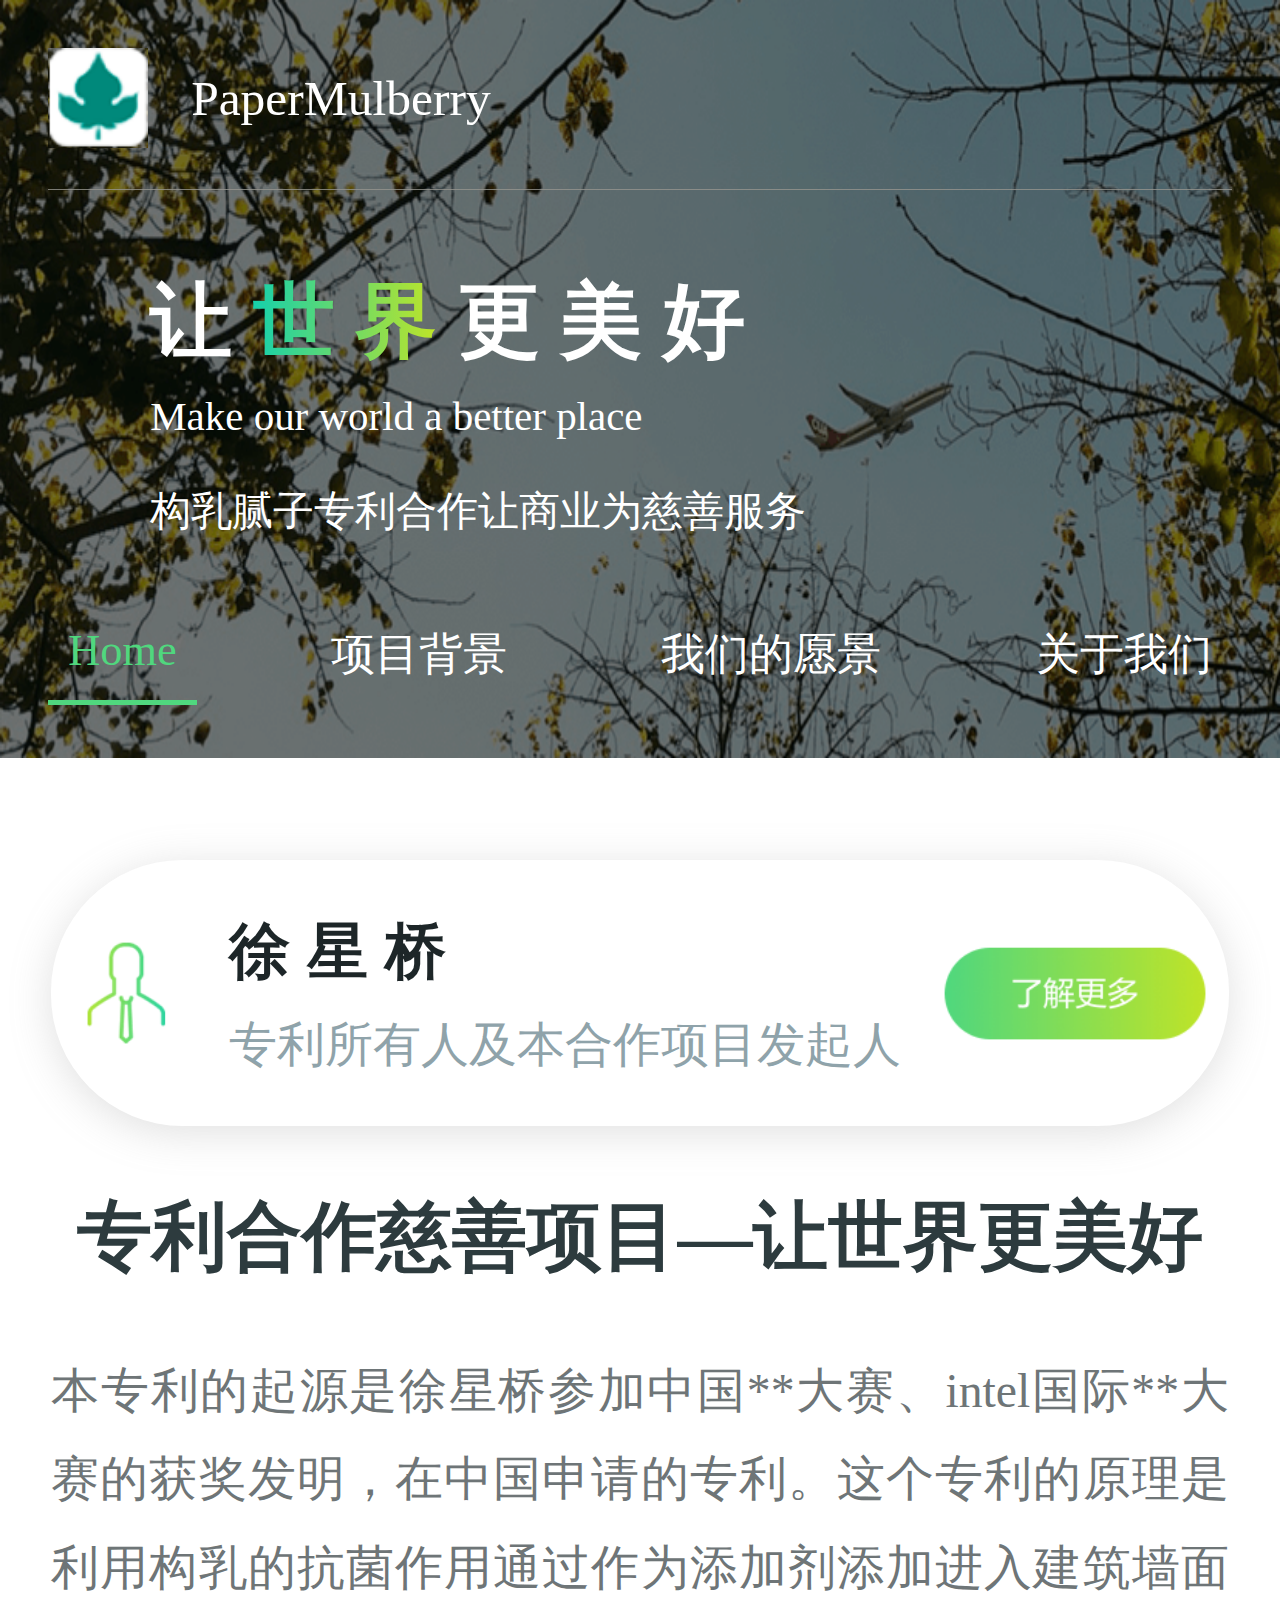
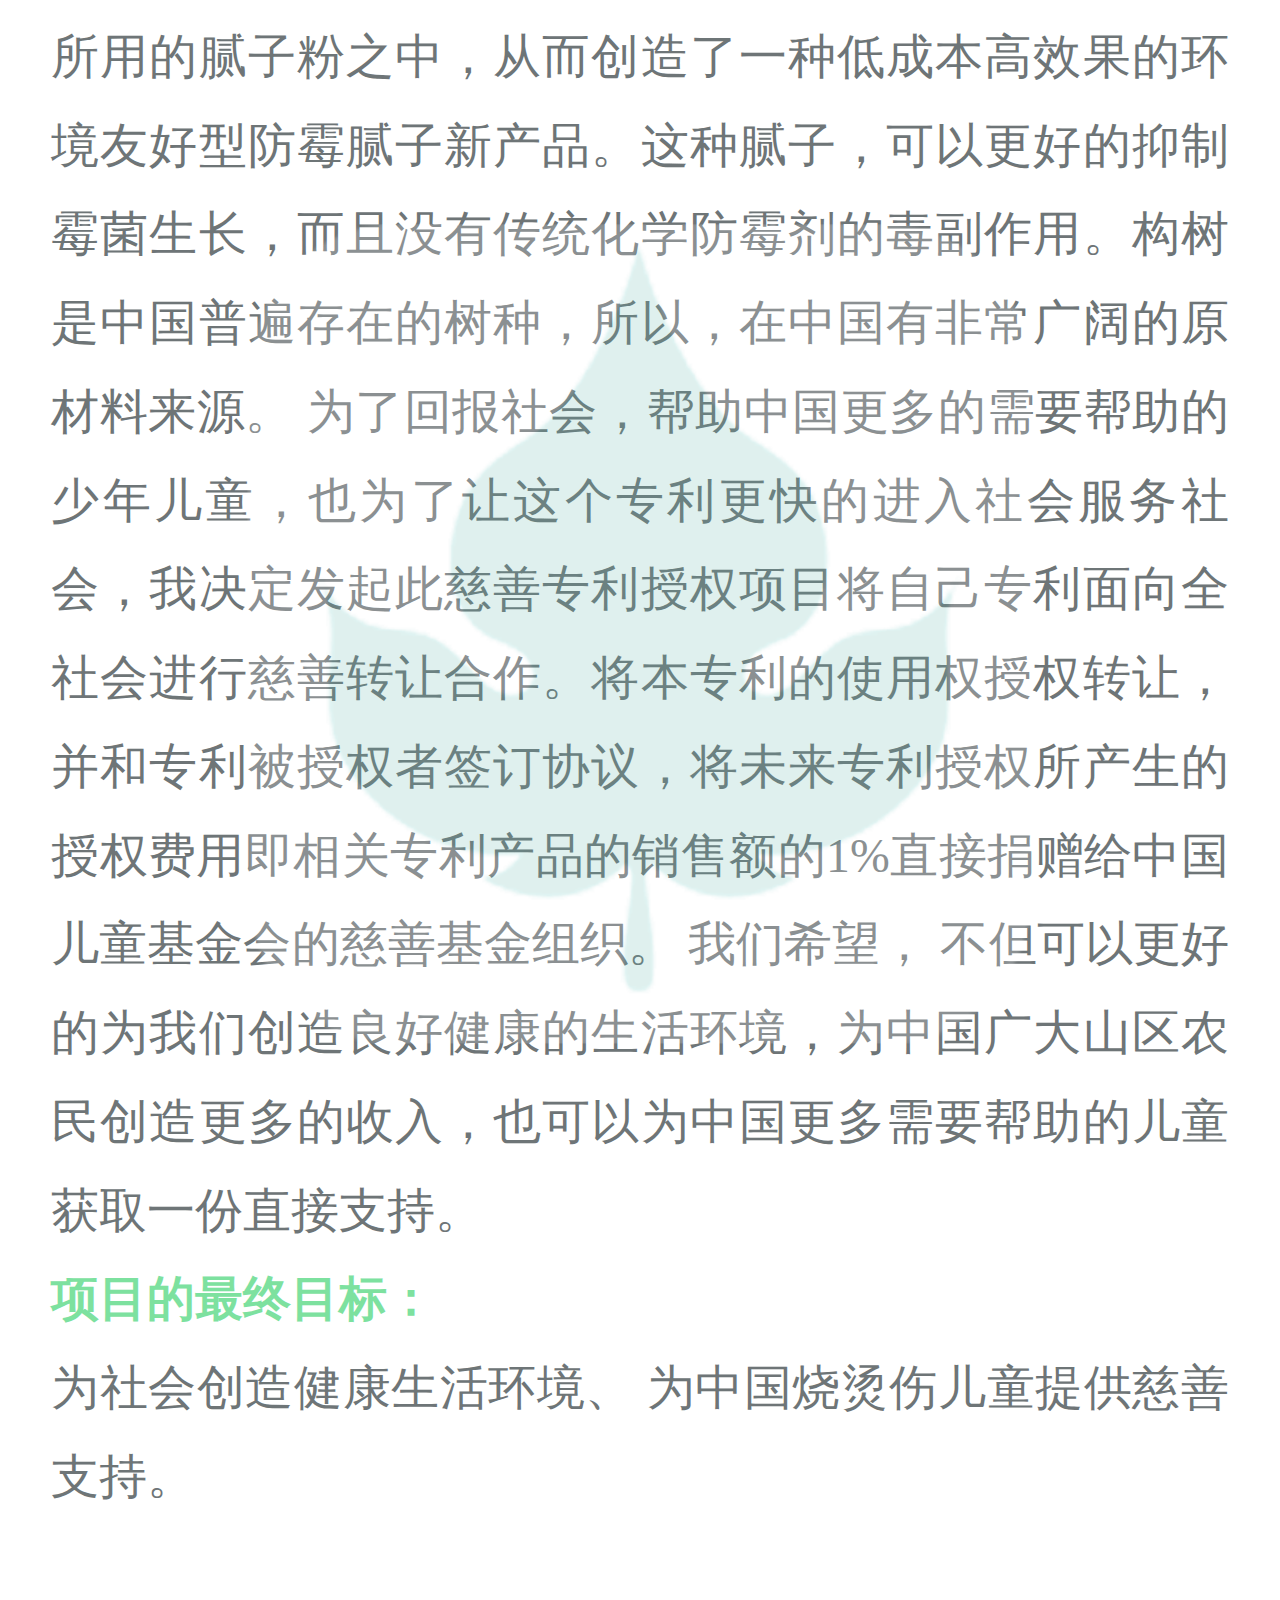
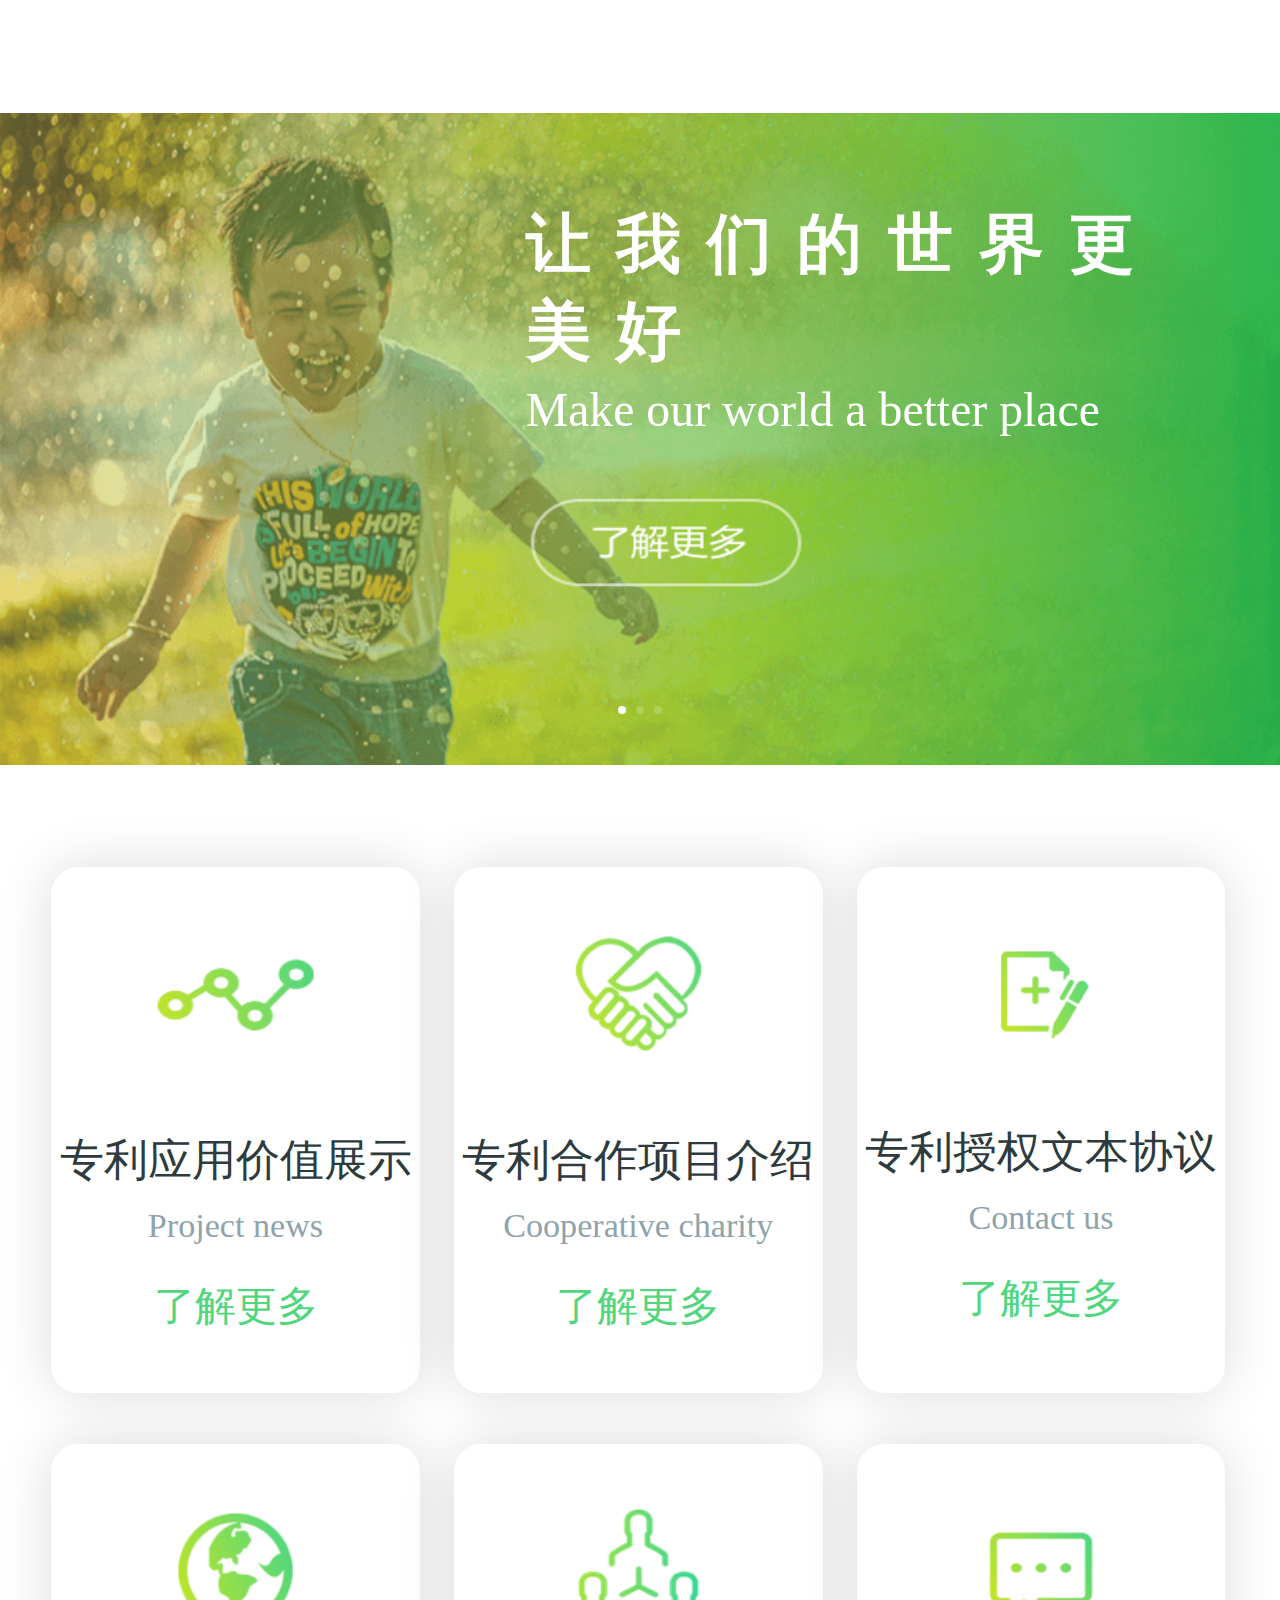
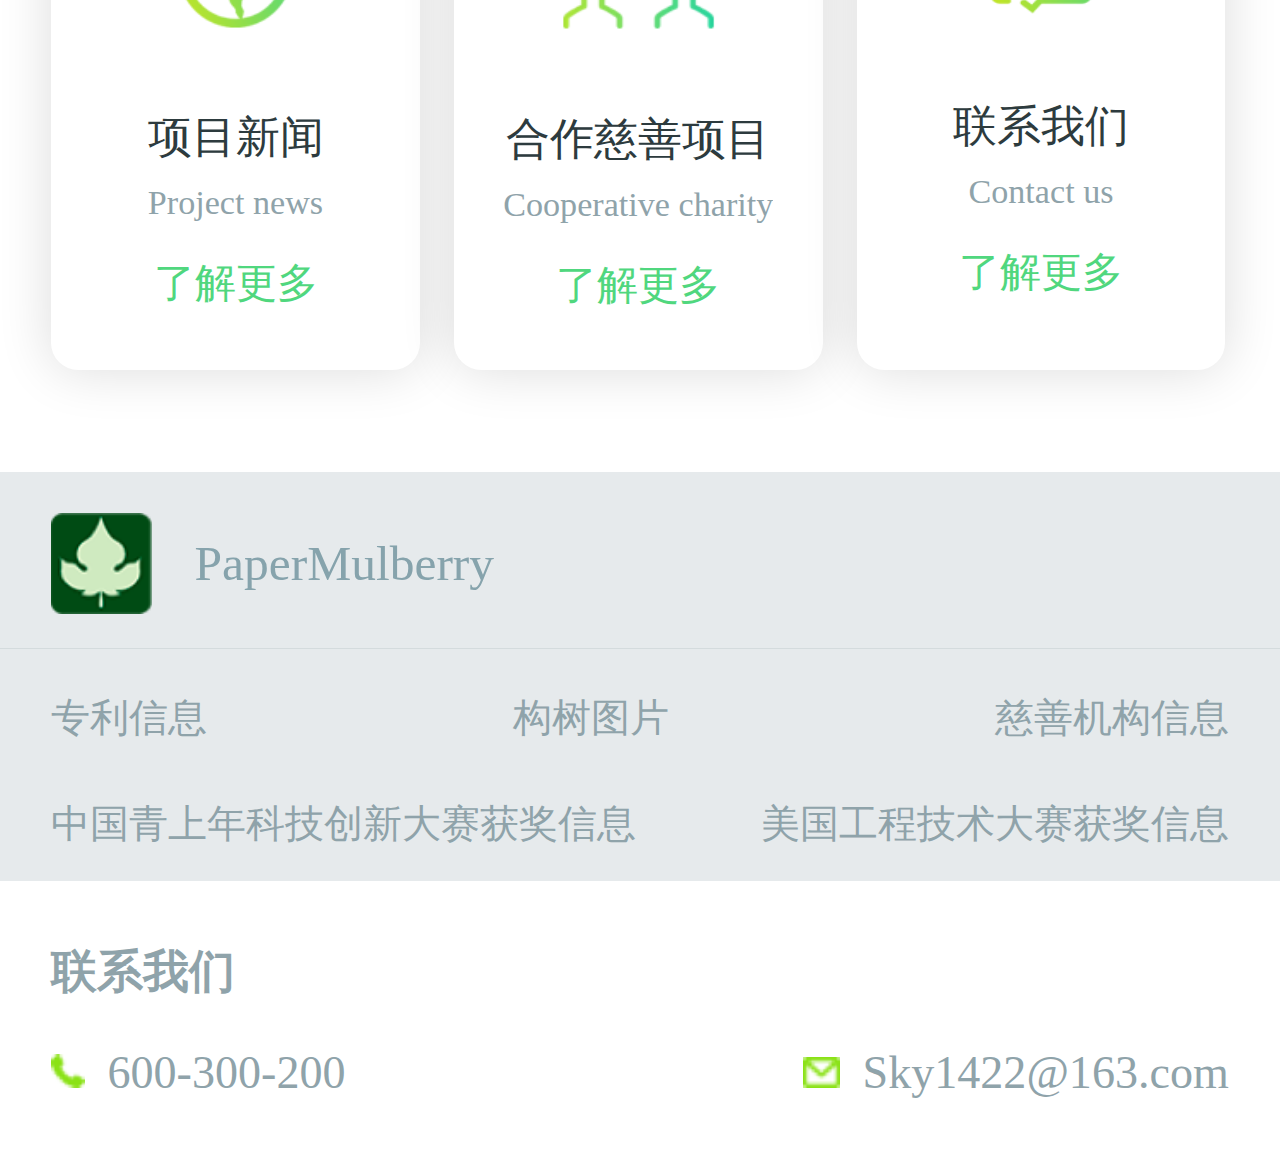
<file: index.html>
<!DOCTYPE html>
<html lang="en">

<head>
    <meta name="viewport" content="width=device-width,initial-scale=1.0,maximum-scale=1.0,minimum-scale=1.0,user-scalable=no">
    <meta name="format-detection" content="telephone=no,email=no">
    <meta http-equiv="X-UA-Compatible" content="IE=Edge,chrome=1.0">
    <link rel="stylesheet" href="./css/public.css">
    <link rel="stylesheet" href="./css/index.css">
    <link rel="stylesheet" href="./css/swiper.min.css">
    <title>PaperMulberry</title>
    <style lang="">
        .personBot>a {
            padding: .5rem .12rem .12rem .12rem;
            font-size: .26rem;
            color: #fff;
            text-decoration: none;
        }
    </style>
</head>

<body>
    <div class="wrapper">
        <header>
            <div class="personTop">
                <img class="personLogo" src="./images/person_logo.png" alt="">
                <span class="personTitle">PaperMulberry</span>
            </div>
            <p class="indexone">让 <span>世  界</span> 更 美 好</p>
            <p class="indextwo">Make our world a better place</p>
            <p class="indexthree">构乳腻子专利合作让商业为慈善服务</p>
            <div class="personBot">
                <a class="active" href="./index.html">Home</a>
                <a href="./background.html">项目背景</a>
                <a href="./ourVision.html">我们的愿景</a>
                <a href="./aboutAs.html">关于我们</a>
            </div>
        </header>
        <center>
            <div class="people">
                <div class="peoplejianjie">
                    <img src="./images/avator_index.png" alt="">
                    <p class="peopleText">
                        <span>徐星桥</span>
                        <span>专利所有人及本合作项目发起人</span>
                    </p>
                </div>
                <img src="./images/but_more.png" alt="">
            </div>
            <h2 class="beautTitle">专利合作慈善项目—让世界更美好</h2>
            <p class="indexCenter">本专利的起源是徐星桥参加中国**大赛、intel国际**大赛的获奖发明，在中国申请的专利。这个专利的原理是利用构乳的抗菌作用通过作为添加剂添加进入建筑墙面所用的腻子粉之中，从而创造了一种低成本高效果的环境友好型防霉腻子新产品。这种腻子，可以更好的抑制霉菌生长，而且没有传统化学防霉剂的毒副作用。构树是中国普遍存在的树种，所以，在中国有非常广阔的原材料来源。
                为了回报社会，帮助中国更多的需要帮助的少年儿童，也为了让这个专利更快的进入社会服务社会，我决定发起此慈善专利授权项目将自己专利面向全社会进行慈善转让合作。将本专利的使用权授权转让，并和专利被授权者签订协议，将未来专利授权所产生的授权费用即相关专利产品的销售额的1%直接捐赠给中国儿童基金会的慈善基金组织。
                我们希望， 不但可以更好的为我们创造良好健康的生活环境，为中国广大山区农民创造更多的收入，也可以为中国更多需要帮助的儿童获取一份直接支持。<br/><span>项目的最终目标：</span><br/>为社会创造健康生活环境、
                为中国烧烫伤儿童提供慈善支持。
                <img class="imgText" src="./images/bg_text.png" alt="">
            </p>
            <div class="swiperBox">
                <section class="swiper-slide">
                    <div class="banner">
                        <div class="swiper-container banner-swiper">
                            <div class="swiper-wrapper">
                                <div class="swiper-slide bg-fuchsia">
                                    <img src="./images/banner1.png" alt="banner01">
                                </div>
                                <div class="swiper-slide bg-light-gray">
                                    <img src="./images/banner2.png" alt="banner01">
                                </div>
                                <div class="swiper-slide bg-lime">
                                    <img src="./images/banner3.png" alt="banner01">
                                </div>
                            </div>
                            <div class="swiper-pagination"></div>
                        </div>
                    </div>
                </section>
                <div class="swiperCtent">
                    <p>让我们的世界更美好</p>
                    <p>Make our world a better place</p>
                    <p><img src="./images/but_more2.png" alt=""></p>
                </div>
            </div>
            <div class="centerBox">
                <a class="centerItem" href="./valueDisplay.html">
                    <img class="centerItemImgOne" src="./images/ic_project1.png" alt="">
                    <span class="centerItemTil">专利应用价值展示</span>
                    <span class="centerEnglish">Project news</span>
                    <span class="centerMore">了解更多</span>
                </a>
                <a class="centerItem" href="./introduction.html">
                    <img class="centerItemImgTwo" src="./images/ic_project2.png" alt="">
                    <span class="centerItemTil">专利合作项目介绍</span>
                    <span class="centerEnglish">Cooperative charity</span>
                    <span class="centerMore">了解更多</span>
                </a>
                <a class="centerItem" href="./innerText.html">
                    <img class="centerItemImgThree" src="./images/ic_project3.png" alt="">
                    <span class="centerItemTil">专利授权文本协议</span>
                    <span class="centerEnglish">Contact us</span>
                    <span class="centerMore">了解更多</span>
                </a>
                <a class="centerItem" href="./news.html">
                    <img class="centerItemImgFour" src="./images/ic_project4.png" alt="">
                    <span class="centerItemTil">项目新闻</span>
                    <span class="centerEnglish">Project news</span>
                    <span class="centerMore">了解更多</span>
                </a>
                <a class="centerItem" href="./charityParty.html">
                    <img class="centerItemImgFive" src="./images/ic_project5.png" alt="">
                    <span class="centerItemTil">合作慈善项目</span>
                    <span class="centerEnglish">Cooperative charity</span>
                    <span class="centerMore">了解更多</span>
                </a>
                <a class="centerItem" href="./contact.html">
                    <img class="centerItemImgSix" src="./images/ic_project6.png" alt="">
                    <span class="centerItemTil">联系我们</span>
                    <span class="centerEnglish">Contact us</span>
                    <span class="centerMore">了解更多</span>
                </a>
            </div>
        </center>
        <footer>
            <div class="footerTop">
                <div class="footerTopOne">
                    <img class="personLogos" src="./images/person_logos.png" alt="">
                    <span class="personTitles">PaperMulberry</span>
                </div>
                <div class="footerTopTwo">
                    <div class="footerLeft">
                        <p><span>专利信息</span><span>构树图片</span></p>
                        <p><span>中国青上年科技创新大赛获奖信息</span></p>
                    </div>
                    <div class="footerRight">
                        <p><span>慈善机构信息</span></p>
                        <p><span>美国工程技术大赛获奖信息</span></p>
                    </div>
                </div>
            </div>
            <div class="footerBot">
                <h3 class="outLine">联系我们</h3>
                <div class="footerXx">
                    <span><img src="./images/person_phone.png" alt="">600-300-200</span>
                    <span><img src="./images/person_message.png" alt="">Sky1422@163.com</span>
                </div>
            </div>
        </footer>
    </div>
</body>
<script type="text/javascript" src="./js/common.js"></script>
<script type="text/javascript" src="./js/swiper.min.js"></script>
<script type="text/javascript">
    var banner = new Swiper('.banner-swiper', {
        pagination: ".swiper-pagination",
        autoplay: 1000,
        loop: true,
    });
</script>

</html>
</file>
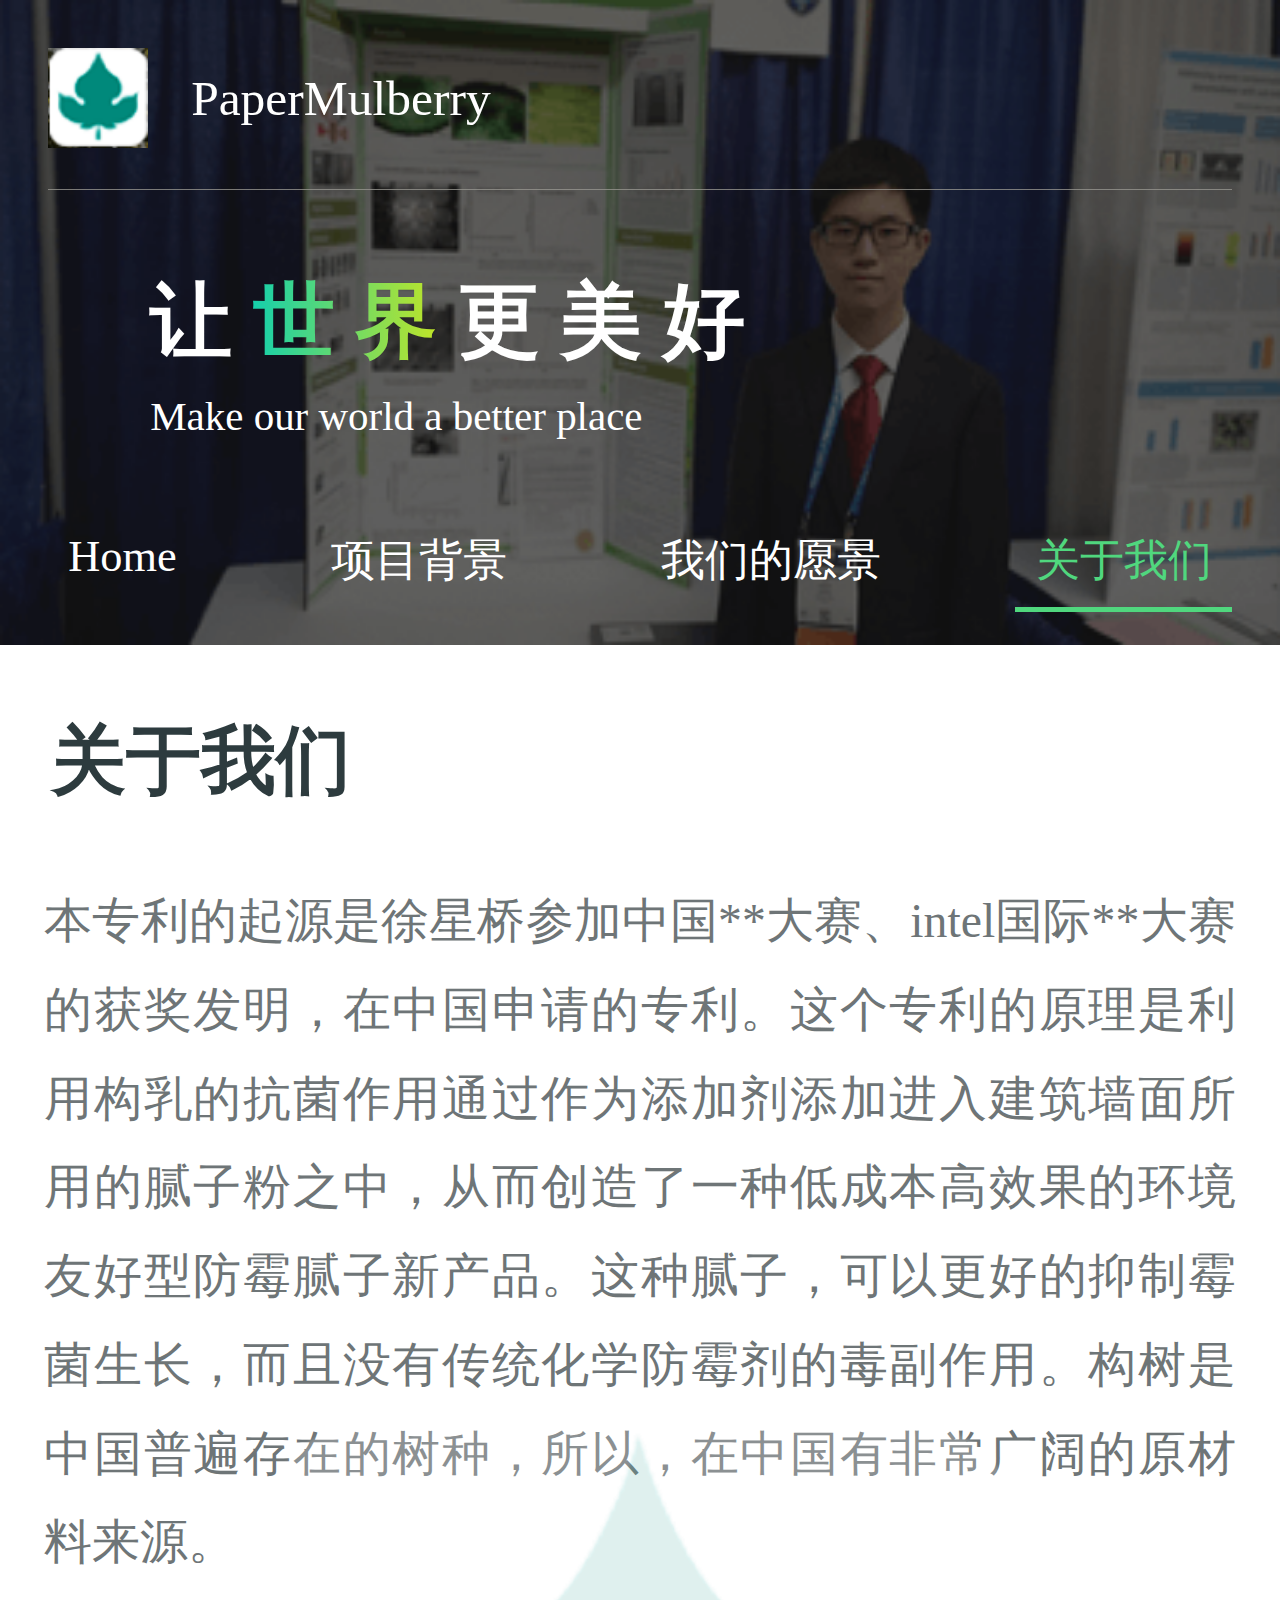
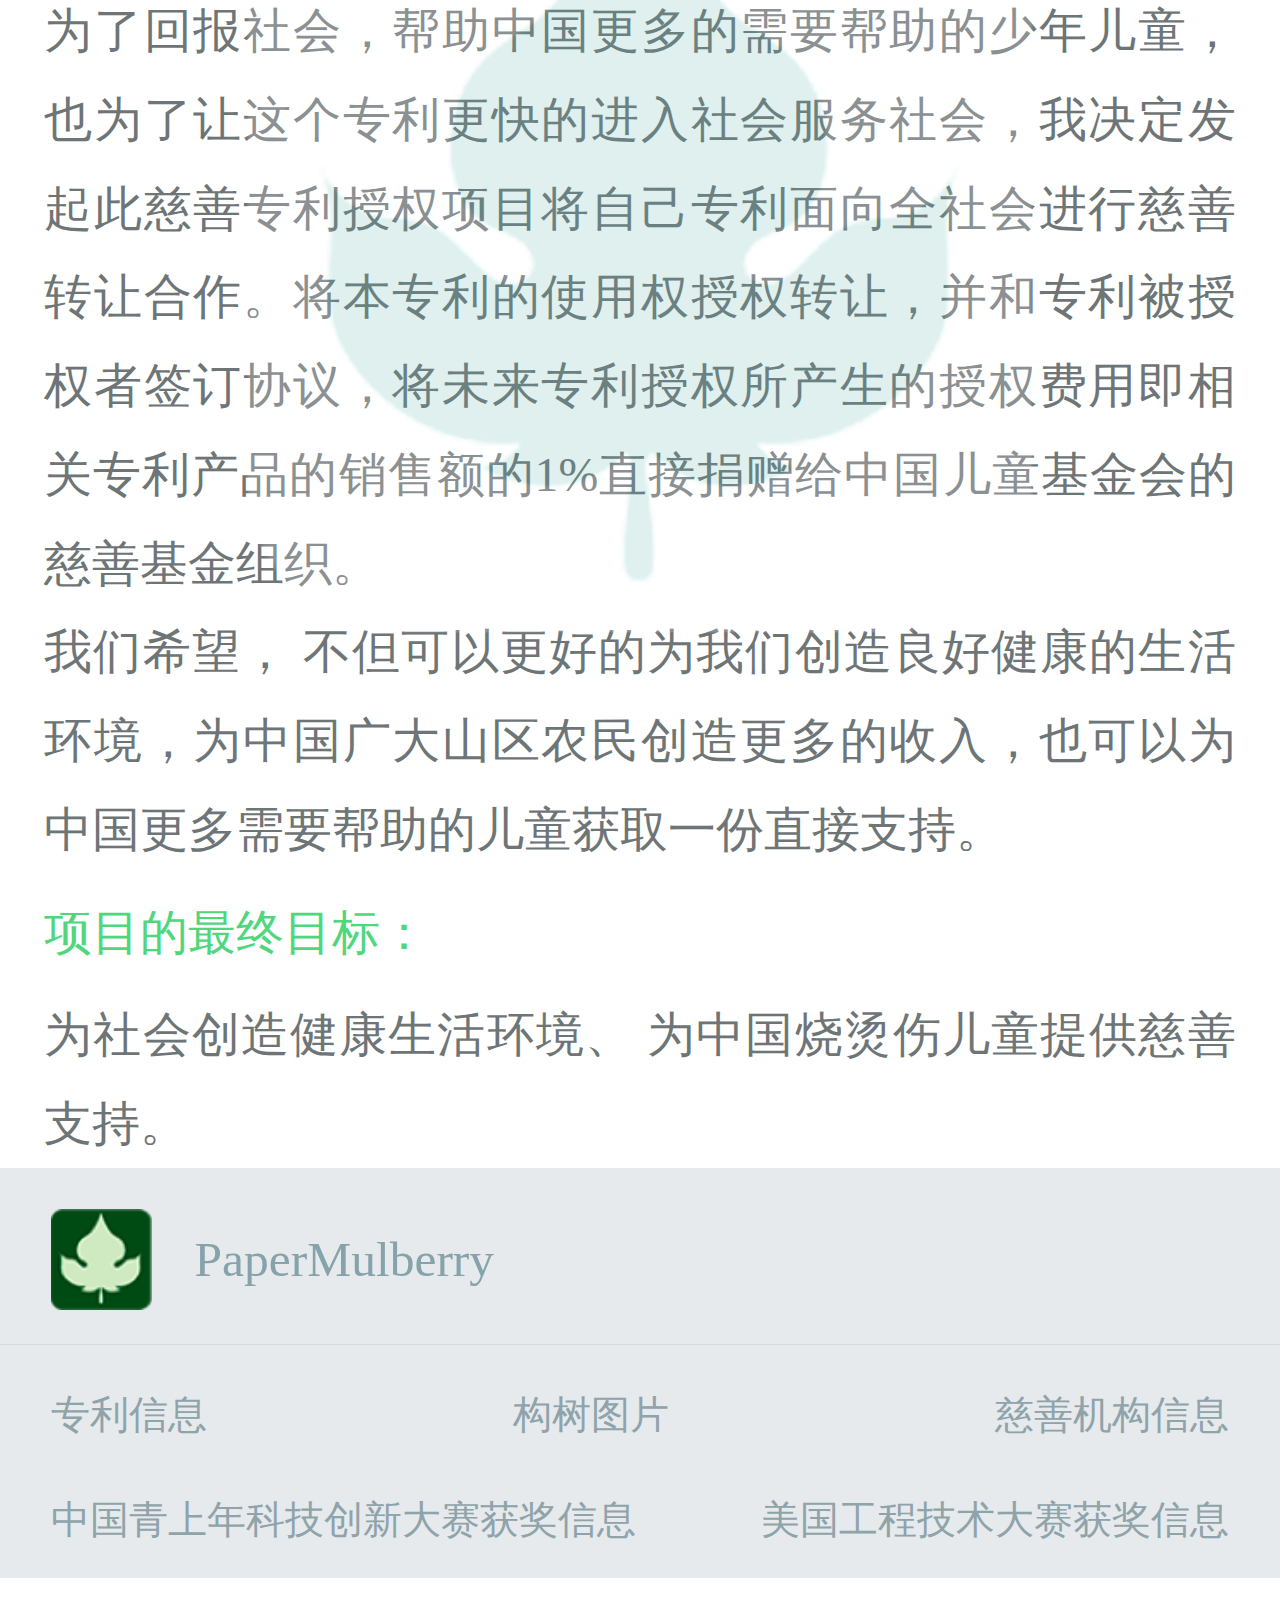
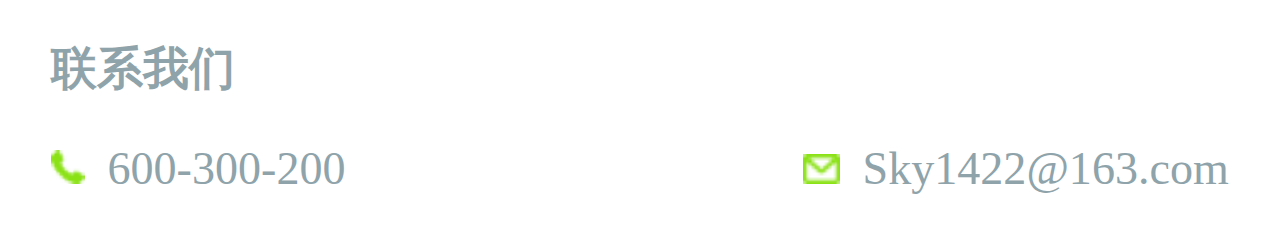
<file: aboutAs.html>
<!DOCTYPE html>
<html lang="en">

<head>
    <meta name="viewport" content="width=device-width,initial-scale=1.0,maximum-scale=1.0,minimum-scale=1.0,user-scalable=no">
    <meta name="format-detection" content="telephone=no,email=no">
    <meta http-equiv="X-UA-Compatible" content="IE=Edge,chrome=1.0">
    <link rel="stylesheet" href="./css/public.css">
    <link rel="stylesheet" href="./css/background.css">
    <title>PaperMulberry</title>
    <style lang="">
        header {
            width: 100%;
            height: 3.78rem;
            background: url('./images/bg_aboutus.png');
            background-size: 100% 100%;
        }

        .personBot>a {
            padding: .35rem .12rem .1rem .12rem;
            font-size: .26rem;
            color: #fff;
            text-decoration: none;
        }
    </style>
</head>

<body>
    <div class="wrapper">
        <header>
            <div class="personTop">
                <img class="personLogo" src="./images/person_logo.png" alt="">
                <span class="personTitle">PaperMulberry</span>
            </div>
            <p class="indexone">让 <span>世  界</span> 更 美 好</p>
            <p class="indextwo">Make our world a better place</p>
            <div class="personBot">
                <a href="./index.html">Home</a>
                <a href="./background.html">项目背景</a>
                <a href="./ourVision.html">我们的愿景</a>
                <a class="active" href="./aboutAs.html">关于我们</a>
            </div>
        </header>
        <center>
            <div id="xmhader">关于我们</div>
            <div class="centerText">
                <p>本专利的起源是徐星桥参加中国**大赛、intel国际**大赛的获奖发明，在中国申请的专利。这个专利的原理是利用构乳的抗菌作用通过作为添加剂添加进入建筑墙面所用的腻子粉之中，从而创造了一种低成本高效果的环境友好型防霉腻子新产品。这种腻子，可以更好的抑制霉菌生长，而且没有传统化学防霉剂的毒副作用。构树是中国普遍存在的树种，所以，在中国有非常广阔的原材料来源。</p>

                <p>为了回报社会，帮助中国更多的需要帮助的少年儿童，也为了让这个专利更快的进入社会服务社会，我决定发起此慈善专利授权项目将自己专利面向全社会进行慈善转让合作。将本专利的使用权授权转让，并和专利被授权者签订协议，将未来专利授权所产生的授权费用即相关专利产品的销售额的1%直接捐赠给中国儿童基金会的慈善基金组织。</p>

                <p>我们希望， 不但可以更好的为我们创造良好健康的生活环境，为中国广大山区农民创造更多的收入，也可以为中国更多需要帮助的儿童获取一份直接支持。</p>
                <div class="end">项目的最终目标：</div>
                <p>为社会创造健康生活环境、 为中国烧烫伤儿童提供慈善支持。</p>
                <img class="imgText" src="./images/bg_text.png" alt="">
            </div>
        </center>
        <footer>
            <div class="footerTop">
                <div class="footerTopOne">
                    <img class="personLogos" src="./images/person_logos.png" alt="">
                    <span class="personTitles">PaperMulberry</span>
                </div>
                <div class="footerTopTwo">
                    <div class="footerLeft">
                        <p><span>专利信息</span><span>构树图片</span></p>
                        <p><span>中国青上年科技创新大赛获奖信息</span></p>
                    </div>
                    <div class="footerRight">
                        <p><span>慈善机构信息</span></p>
                        <p><span>美国工程技术大赛获奖信息</span></p>
                    </div>
                </div>
            </div>
            <div class="footerBot">
                <h3 class="outLine">联系我们</h3>
                <div class="footerXx">
                    <span><img src="./images/person_phone.png" alt="">600-300-200</span>
                    <span><img src="./images/person_message.png" alt="">Sky1422@163.com</span>
                </div>
            </div>
        </footer>
    </div>
</body>
<script src="./js/common.js"></script>

</html>
</file>
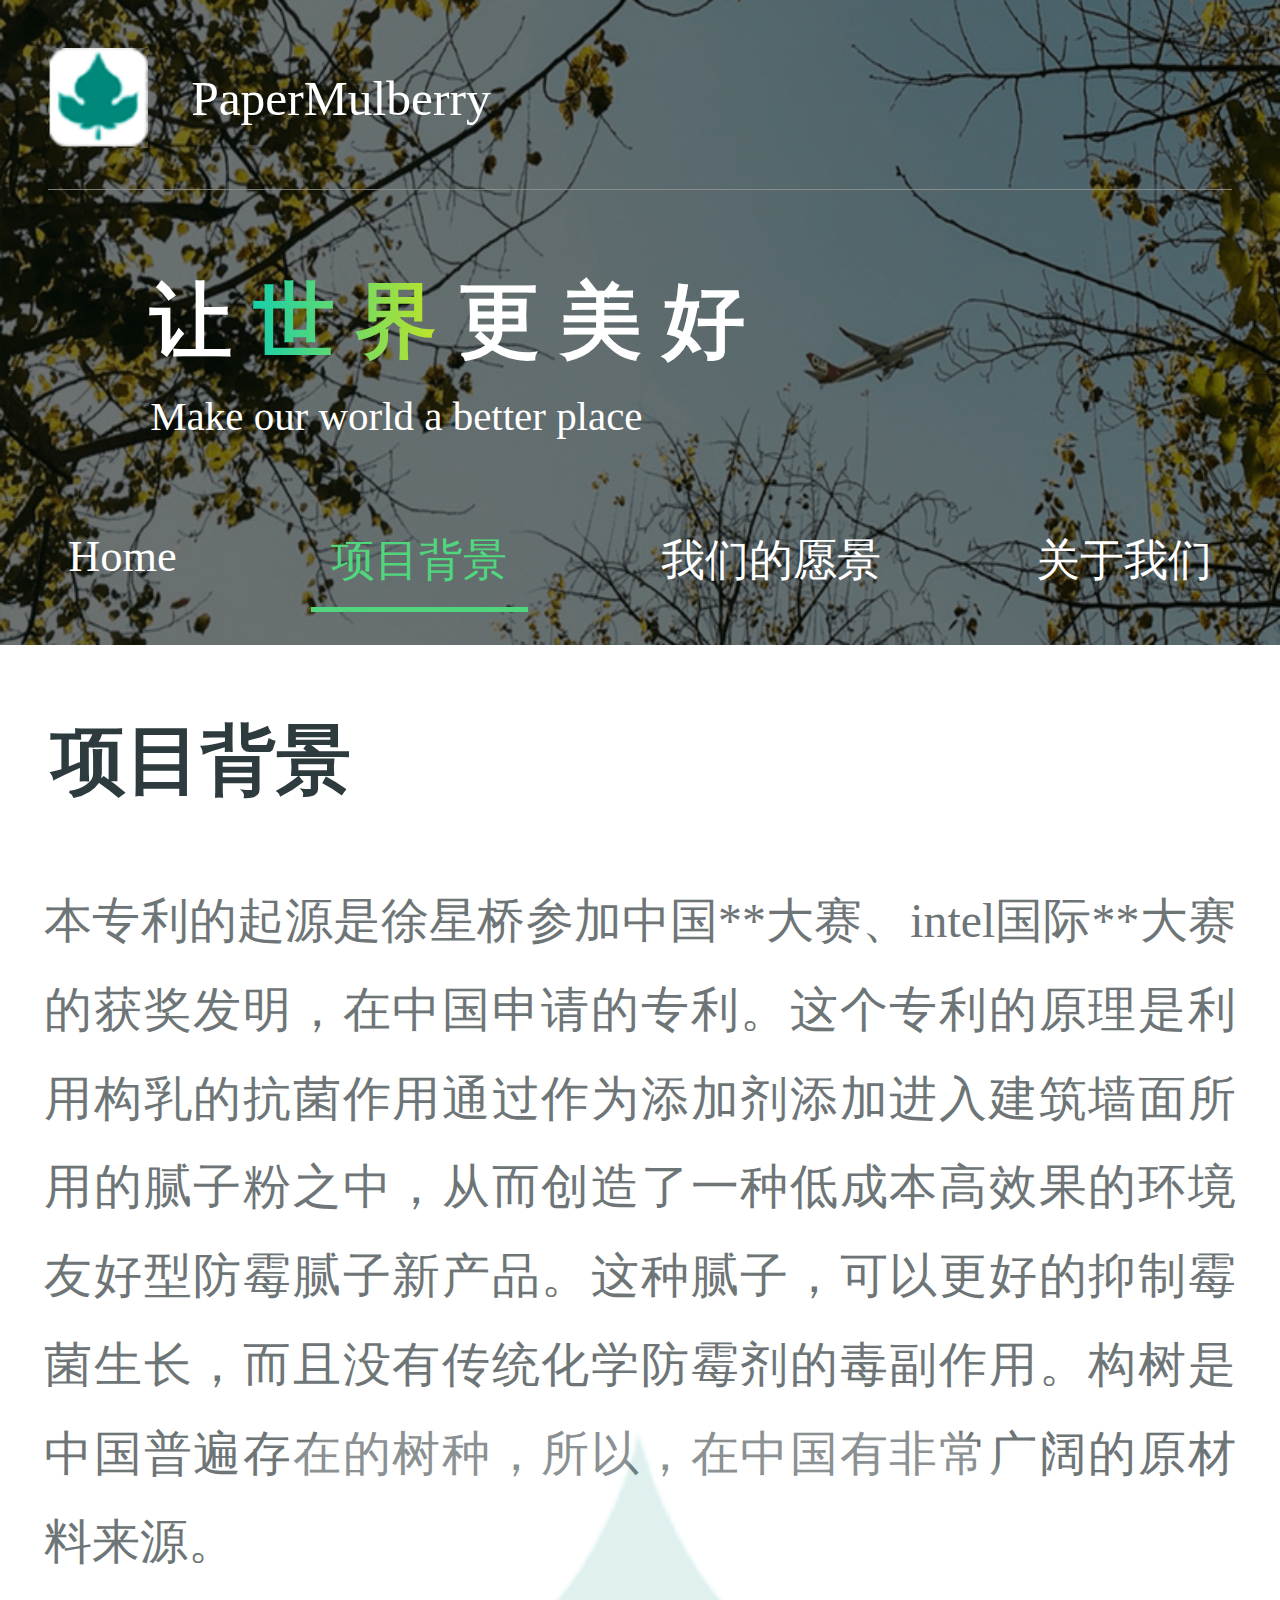
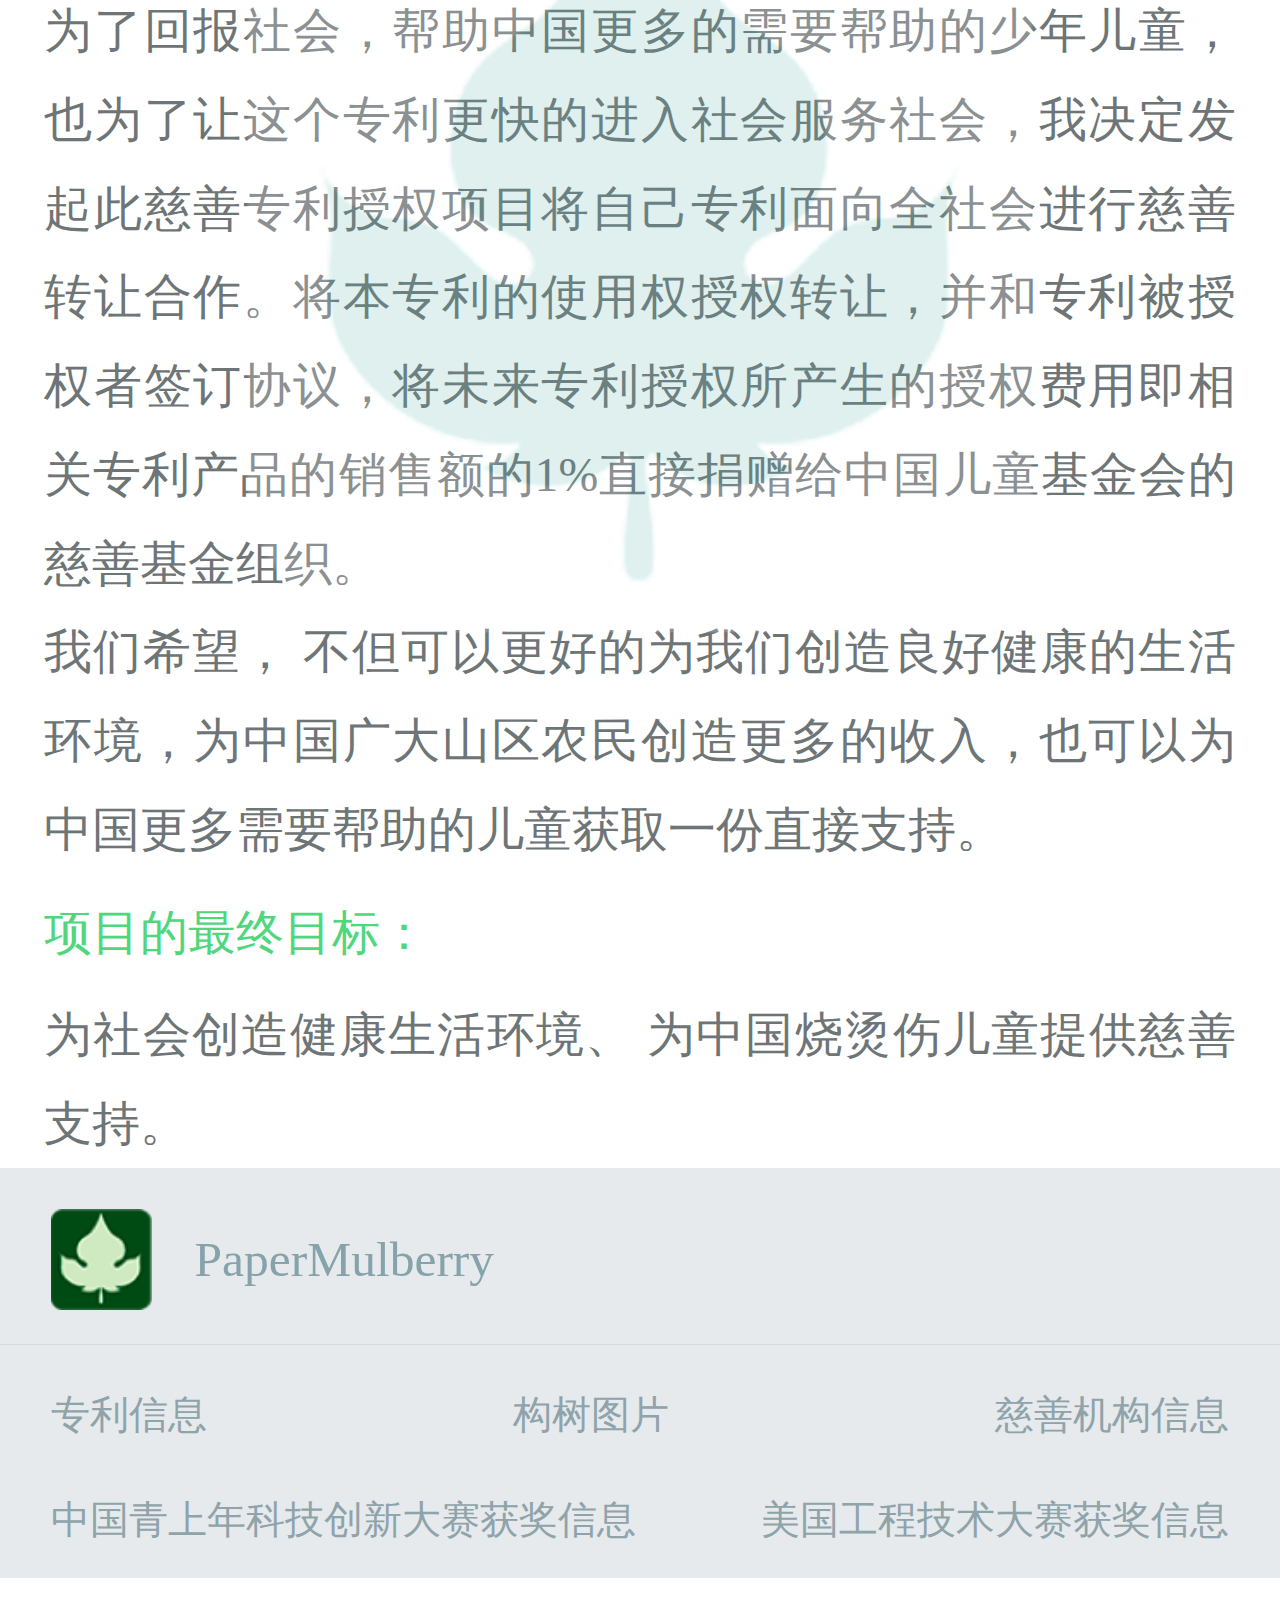
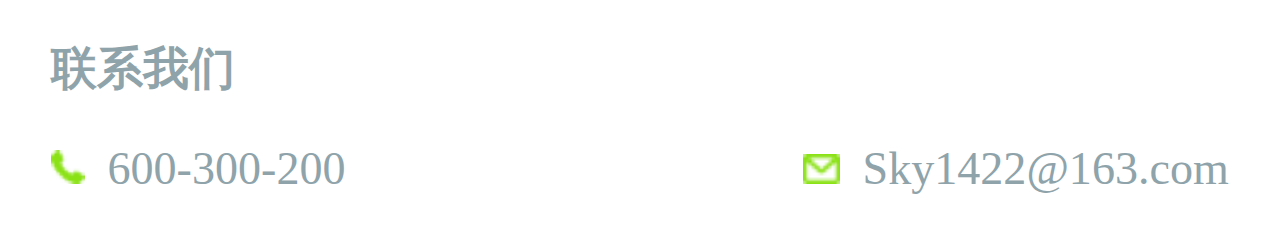
<file: background.html>
<!DOCTYPE html>
<html lang="en">

<head>
    <meta name="viewport" content="width=device-width,initial-scale=1.0,maximum-scale=1.0,minimum-scale=1.0,user-scalable=no">
    <meta name="format-detection" content="telephone=no,email=no">
    <meta http-equiv="X-UA-Compatible" content="IE=Edge,chrome=1.0">
    <link rel="stylesheet" href="./css/public.css">
    <link rel="stylesheet" href="./css/background.css">
    <title>PaperMulberry</title>
    <style lang="">
        header {
            width: 100%;
            height: 3.78rem;
            background: url('./images/bg_project.png');
            background-size: 100% 100%;
        }

        .personBot>a {
            padding: .35rem .12rem .1rem .12rem;
            font-size: .26rem;
            color: #fff;
            text-decoration: none;
        }
    </style>
</head>

<body>
    <div class="wrapper">
        <header>
            <div class="personTop">
                <img class="personLogo" src="./images/person_logo.png" alt="">
                <span class="personTitle">PaperMulberry</span>
            </div>
            <p class="indexone">让 <span>世  界</span> 更 美 好</p>
            <p class="indextwo">Make our world a better place</p>
            <div class="personBot">
                <a href="./index.html">Home</a>
                <a class="active" href="./background.html">项目背景</a>
                <a href="./ourVision.html">我们的愿景</a>
                <a href="./aboutAs.html">关于我们</a>
            </div>
        </header>
        <center>
            <div id="xmhader">项目背景</div>
            <div class="centerText">
                <p>本专利的起源是徐星桥参加中国**大赛、intel国际**大赛的获奖发明，在中国申请的专利。这个专利的原理是利用构乳的抗菌作用通过作为添加剂添加进入建筑墙面所用的腻子粉之中，从而创造了一种低成本高效果的环境友好型防霉腻子新产品。这种腻子，可以更好的抑制霉菌生长，而且没有传统化学防霉剂的毒副作用。构树是中国普遍存在的树种，所以，在中国有非常广阔的原材料来源。</p>

                <p>为了回报社会，帮助中国更多的需要帮助的少年儿童，也为了让这个专利更快的进入社会服务社会，我决定发起此慈善专利授权项目将自己专利面向全社会进行慈善转让合作。将本专利的使用权授权转让，并和专利被授权者签订协议，将未来专利授权所产生的授权费用即相关专利产品的销售额的1%直接捐赠给中国儿童基金会的慈善基金组织。</p>

                <p>我们希望， 不但可以更好的为我们创造良好健康的生活环境，为中国广大山区农民创造更多的收入，也可以为中国更多需要帮助的儿童获取一份直接支持。</p>
                <div class="end">项目的最终目标：</div>
                <p>为社会创造健康生活环境、 为中国烧烫伤儿童提供慈善支持。</p>
                <img class="imgText" src="./images/bg_text.png" alt="">
            </div>
        </center>
        <footer>
            <div class="footerTop">
                <div class="footerTopOne">
                    <img class="personLogos" src="./images/person_logos.png" alt="">
                    <span class="personTitles">PaperMulberry</span>
                </div>
                <div class="footerTopTwo">
                    <div class="footerLeft">
                        <p><span>专利信息</span><span>构树图片</span></p>
                        <p><span>中国青上年科技创新大赛获奖信息</span></p>
                    </div>
                    <div class="footerRight">
                        <p><span>慈善机构信息</span></p>
                        <p><span>美国工程技术大赛获奖信息</span></p>
                    </div>
                </div>
            </div>
            <div class="footerBot">
                <h3 class="outLine">联系我们</h3>
                <div class="footerXx">
                    <span><img src="./images/person_phone.png" alt="">600-300-200</span>
                    <span><img src="./images/person_message.png" alt="">Sky1422@163.com</span>
                </div>
            </div>
        </footer>
    </div>
</body>
<script src="./js/common.js"></script>

</html>
</file>
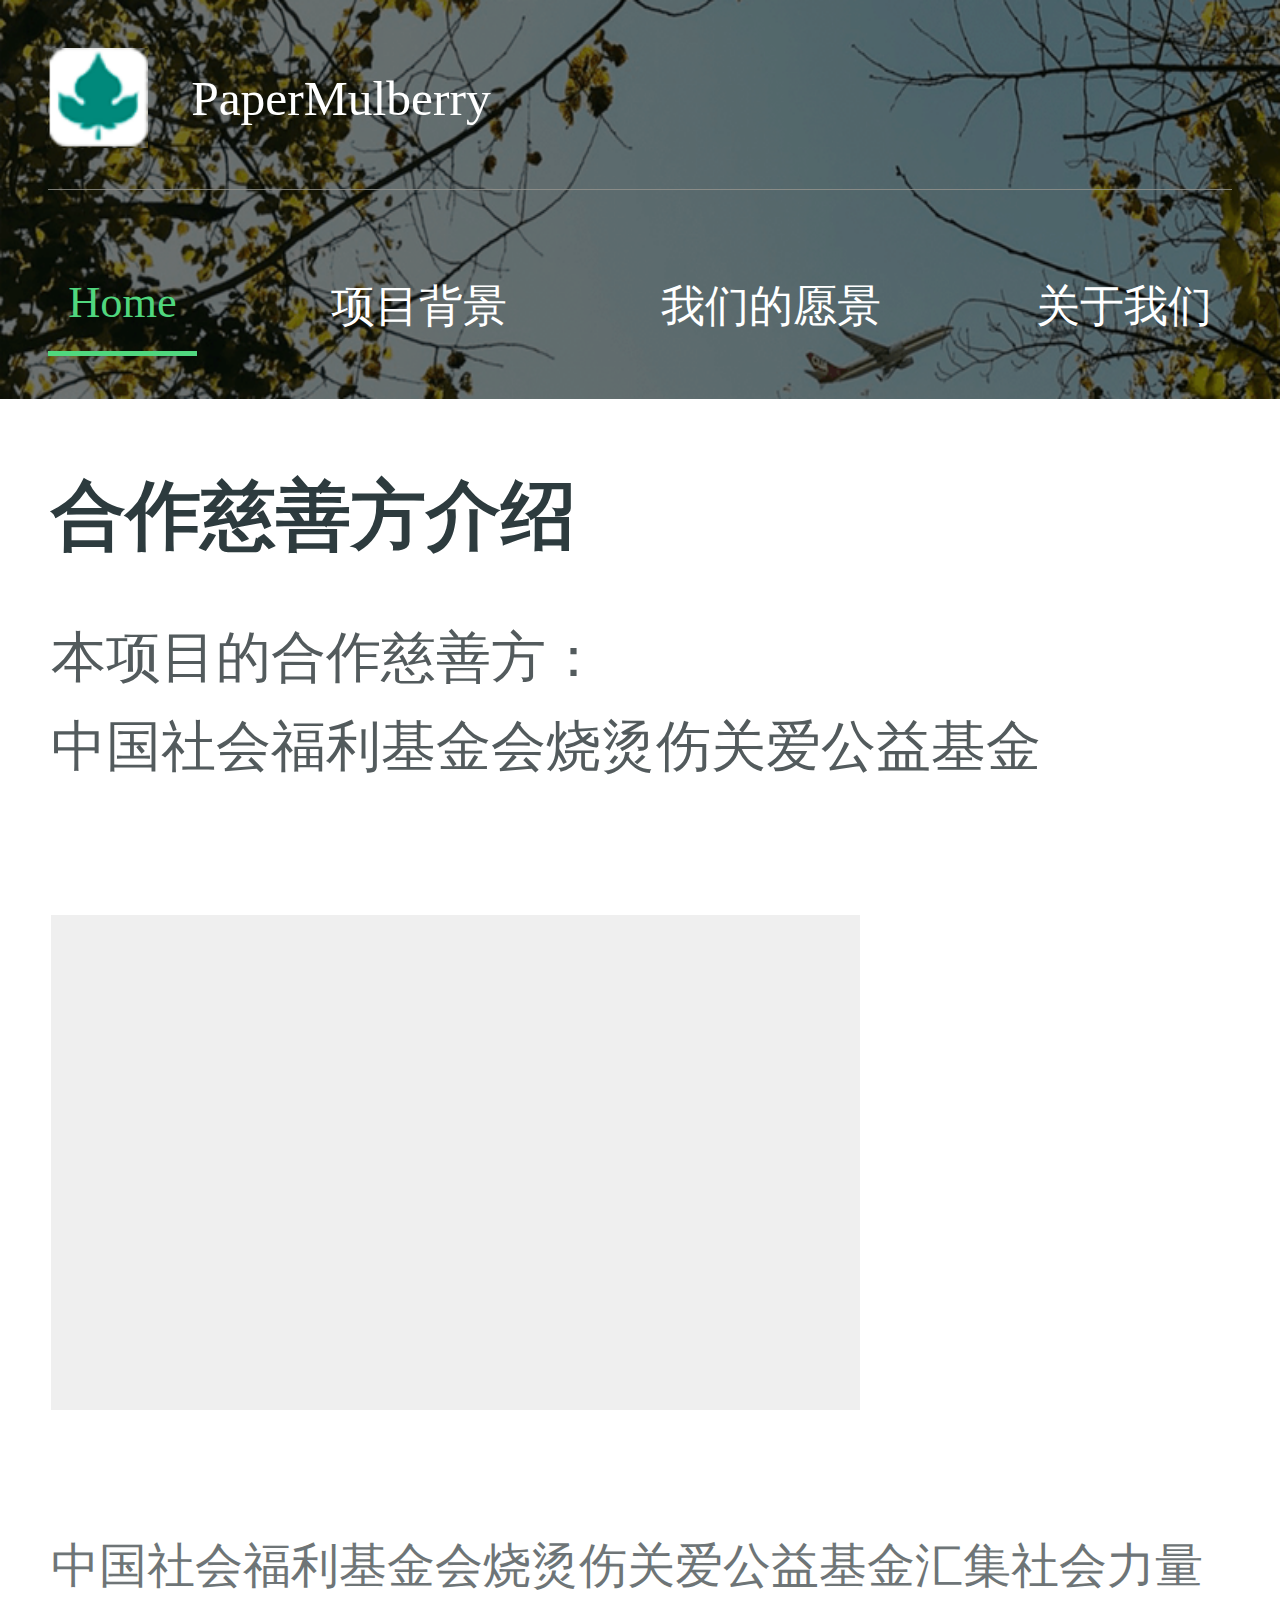
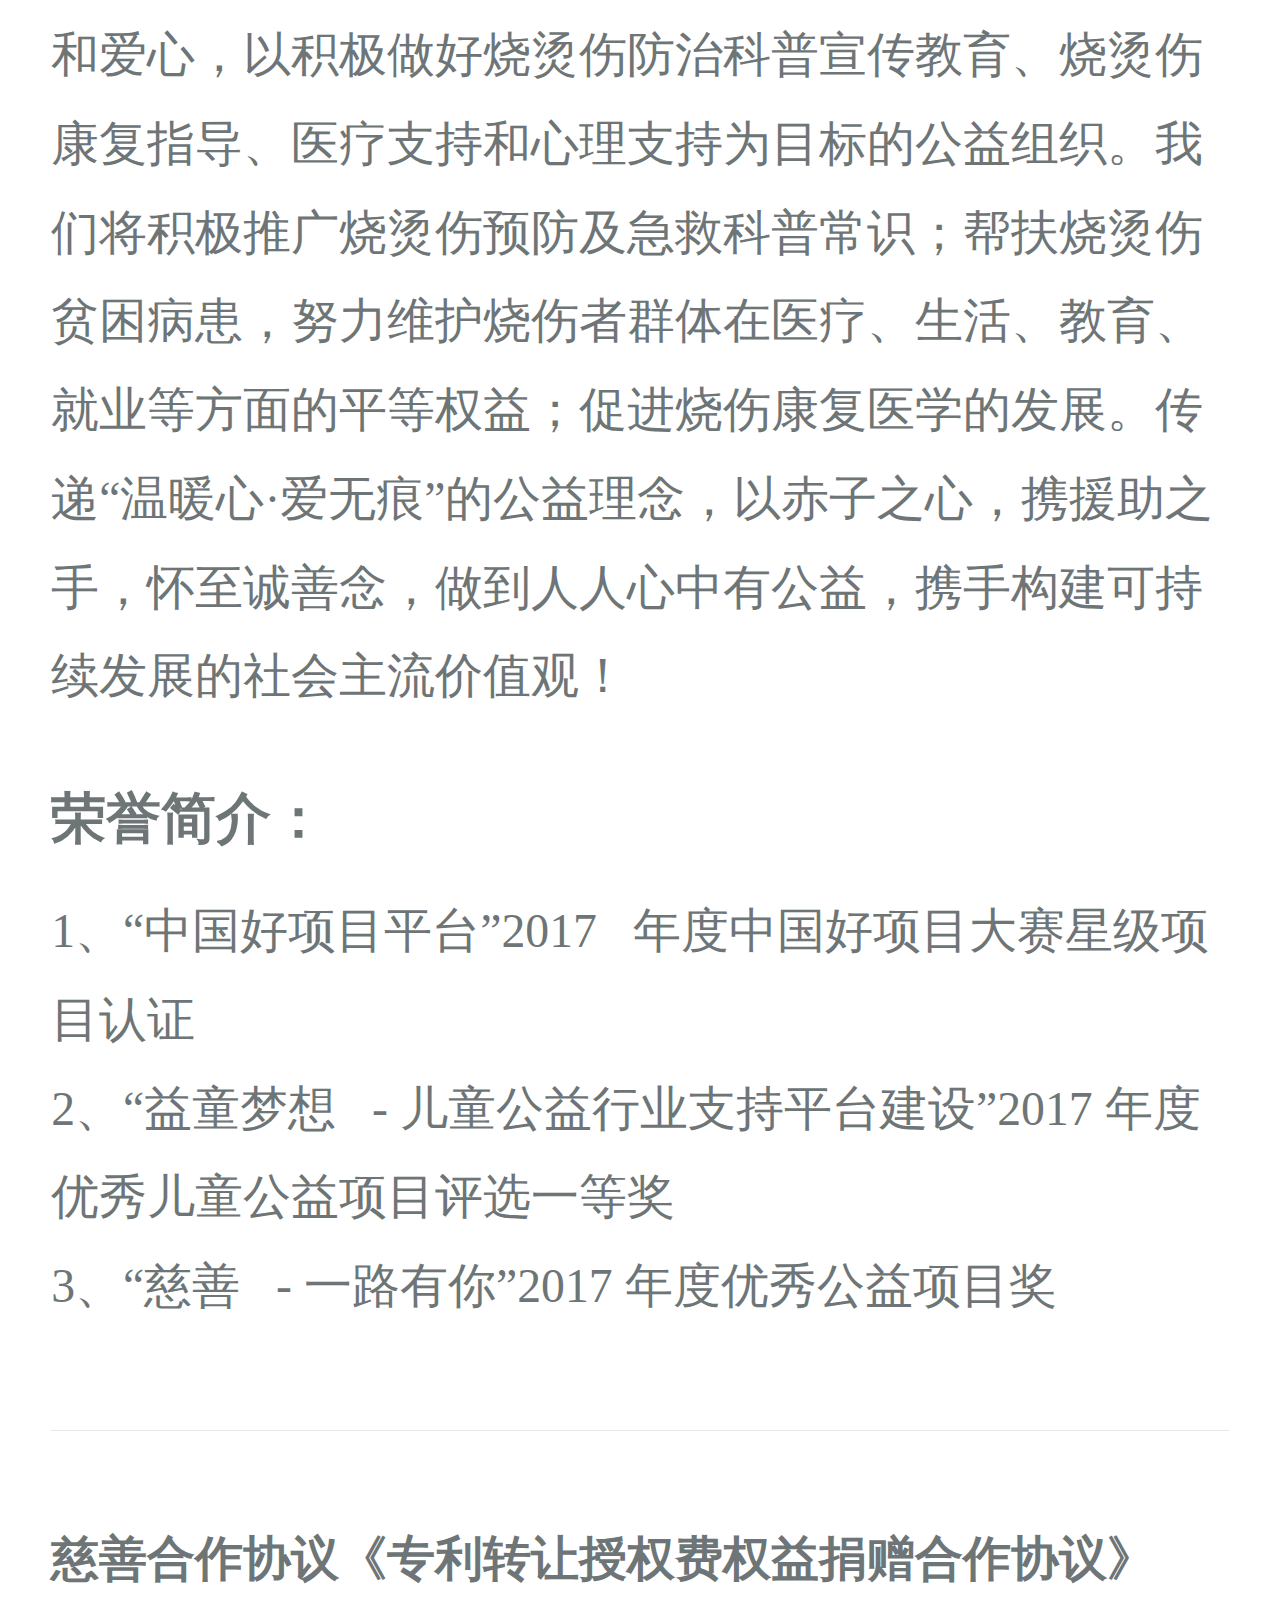
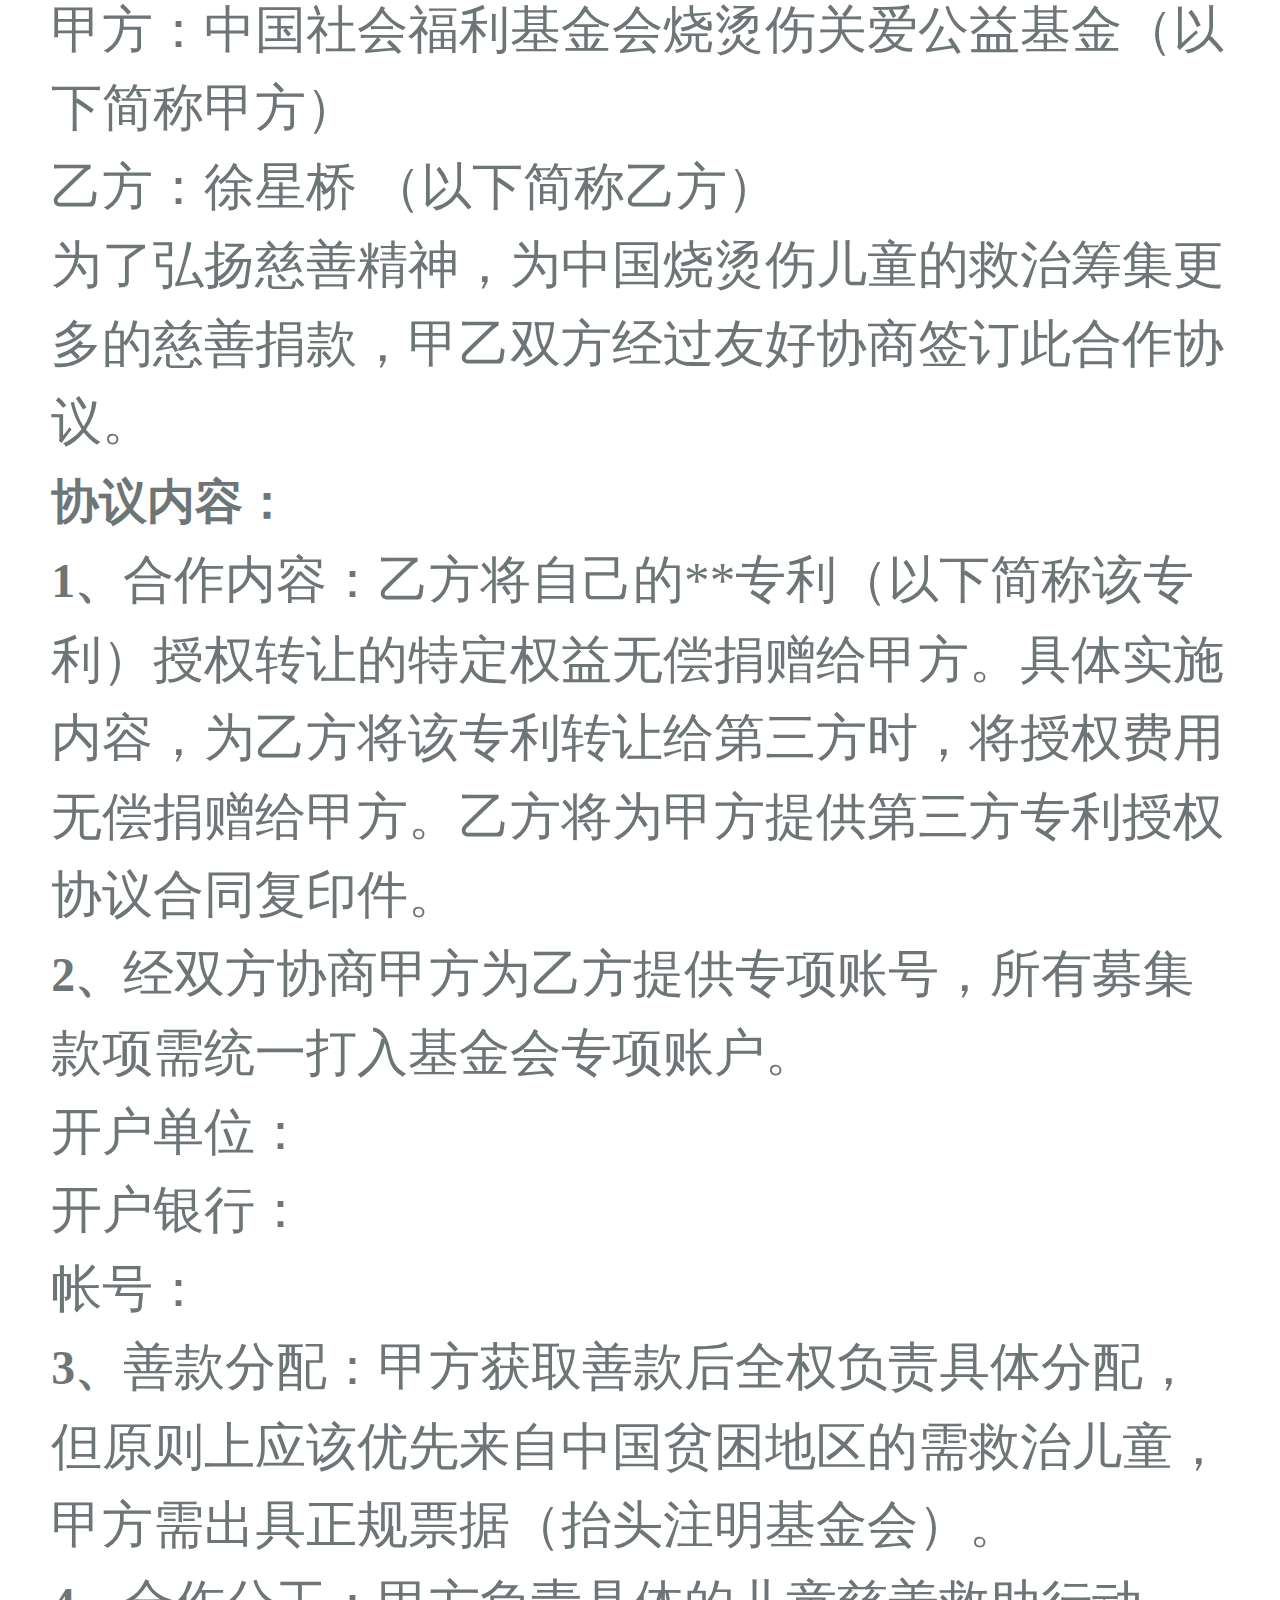
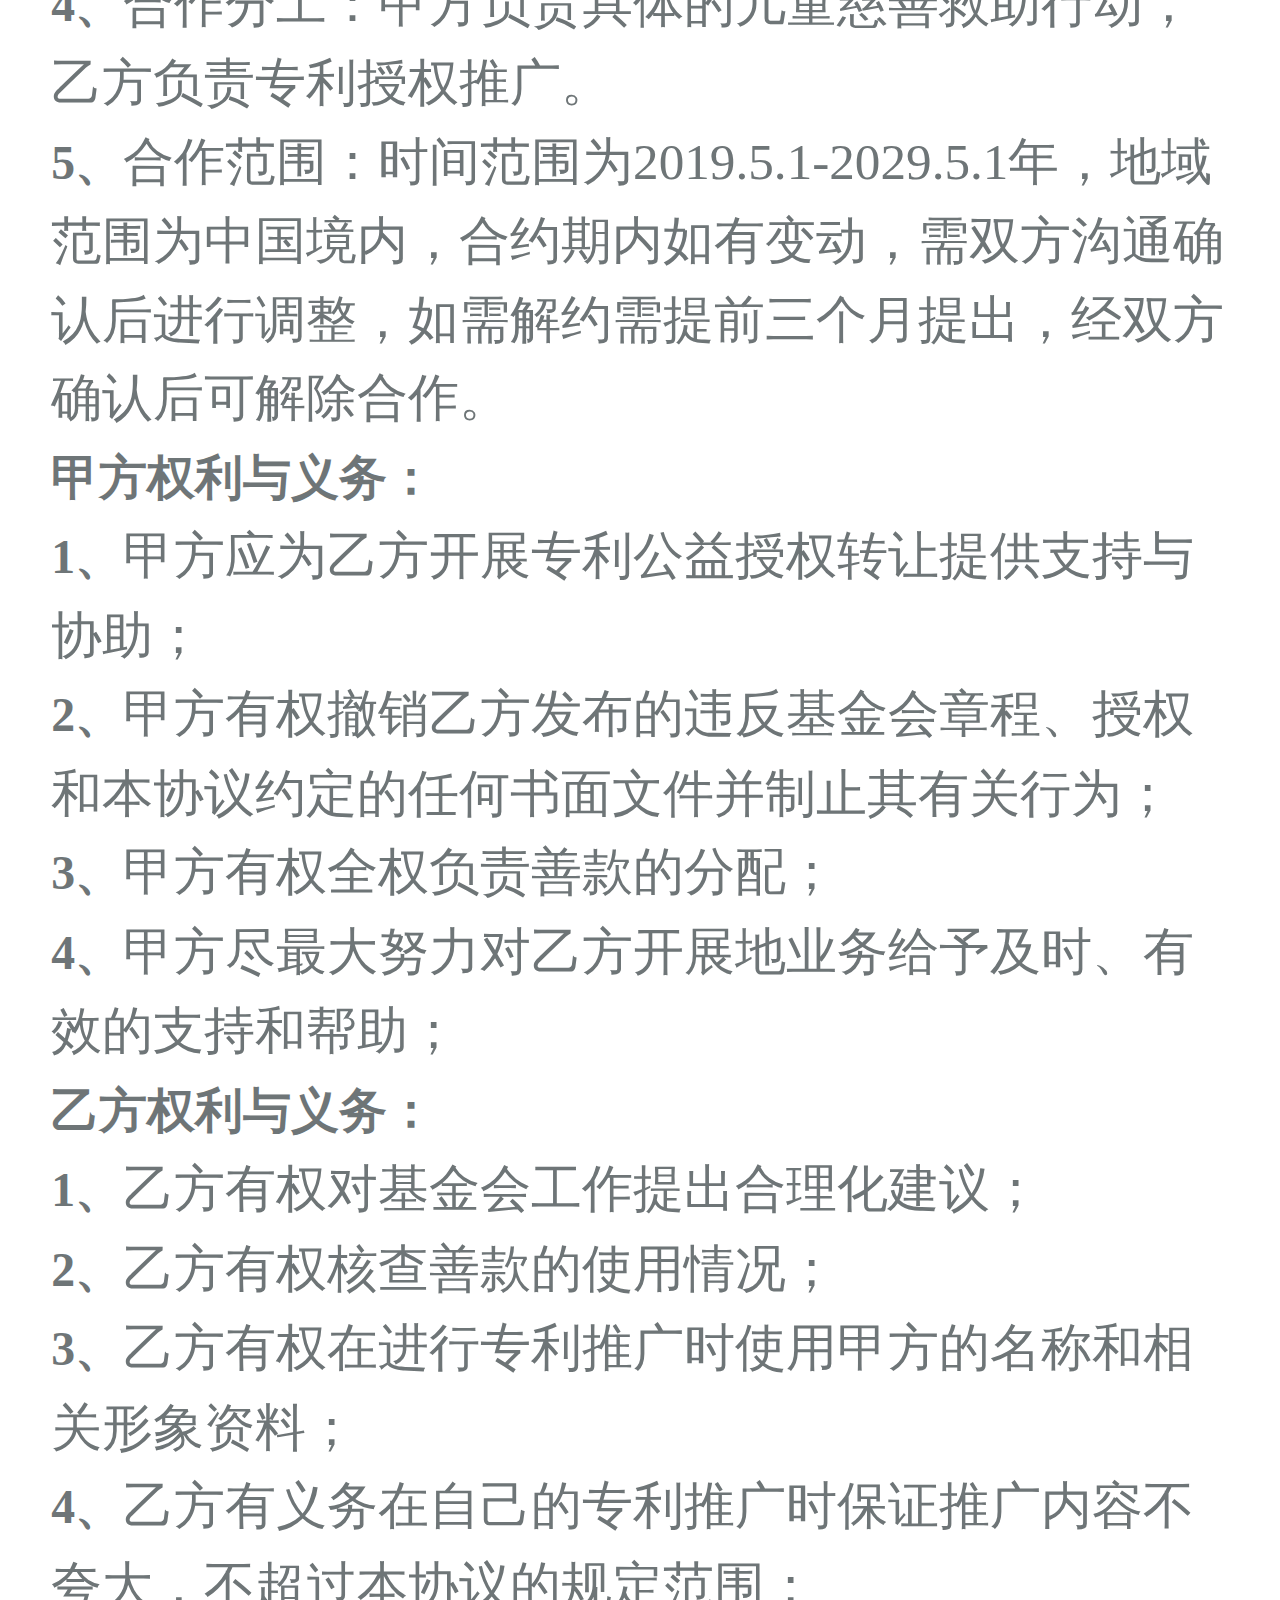
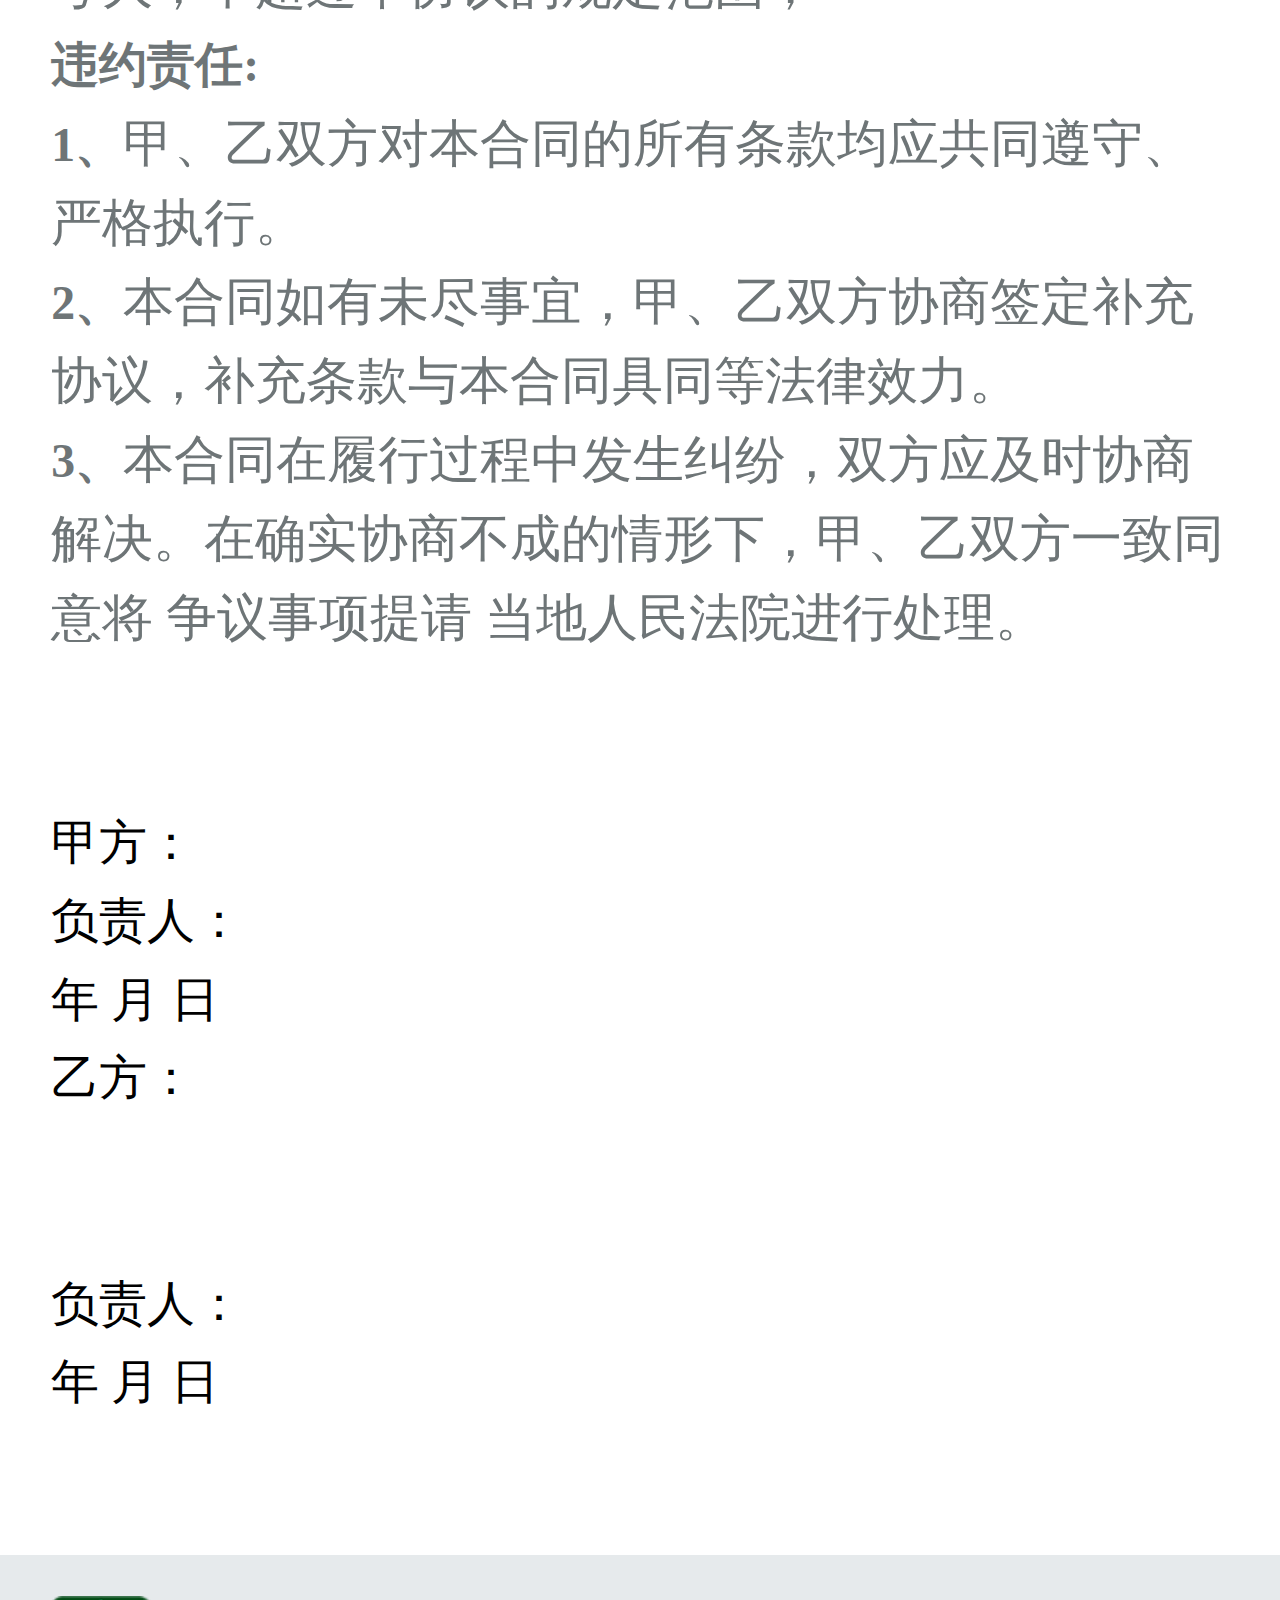
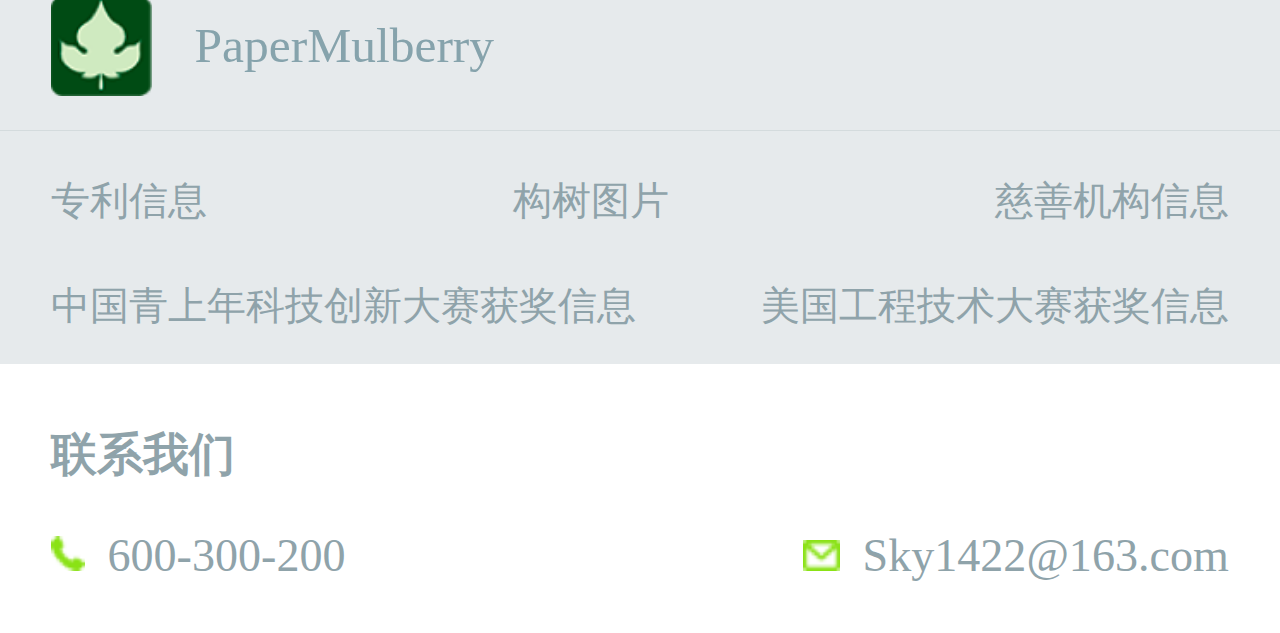
<file: charityParty.html>
<!DOCTYPE html>
<html lang="en">

<head>
    <meta name="viewport" content="width=device-width,initial-scale=1.0,maximum-scale=1.0,minimum-scale=1.0,user-scalable=no">
    <meta name="format-detection" content="telephone=no,email=no">
    <meta http-equiv="X-UA-Compatible" content="IE=Edge,chrome=1.0">
    <link rel="stylesheet" href="./css/common.css">
    <link rel="stylesheet" href="./css/charityParty.css">
    <title>PaperMulberry</title>
</head>

<body>
    <div class="wrapper">
        <header>
            <div class="personTop">
                <img class="personLogo" src="./images/person_logo.png" alt="">
                <span class="personTitle">PaperMulberry</span>
            </div>
            <div class="personBot">
                <a class="active" href="./index.html">Home</a>
                <a href="./background.html">项目背景</a>
                <a href="./ourVision.html">我们的愿景</a>
                <a href="./aboutAs.html">关于我们</a>
            </div>
        </header>
        <center>
            <h2 class="centerTitle">合作慈善方介绍</h2>
            <p class="contentOne">本项目的合作慈善方：</p>
            <p class="contentTwo">中国社会福利基金会烧烫伤关爱公益基金</p>
            <div class="contentBox">
                <p class="contentChildren"></p>
            </div>
            <p class="centerThree">中国社会福利基金会烧烫伤关爱公益基金汇集社会力量和爱心，以积极做好烧烫伤防治科普宣传教育、烧烫伤康复指导、医疗支持和心理支持为目标的公益组织。我们将积极推广烧烫伤预防及急救科普常识；帮扶烧烫伤贫困病患，努力维护烧伤者群体在医疗、生活、教育、就业等方面的平等权益；促进烧伤康复医学的发展。传递“温暖心·爱无痕”的公益理念，以赤子之心，携援助之手，怀至诚善念，做到人人心中有公益，携手构建可持续发展的社会主流价值观！</p>
            <h4 class="jianjie">荣誉简介：</h4>
            <p class="centerFour">1、“中国好项目平台”2017   年度中国好项目大赛星级项目认证<br/>2、“益童梦想   - 儿童公益行业支持平台建设”2017 年度优秀儿童公益项目评选一等奖<br/>3、“慈善   - 一路有你”2017 年度优秀公益项目奖
            </p>
            <h3 class="xieyiTitle">慈善合作协议《专利转让授权费权益捐赠合作协议》</h3>
            <p class="centerFive">
                甲方：中国社会福利基金会烧烫伤关爱公益基金（以下简称甲方）<br/>乙方：徐星桥 （以下简称乙方）<br/>为了弘扬慈善精神，为中国烧烫伤儿童的救治筹集更多的慈善捐款，甲乙双方经过友好协商签订此合作协议。 <br/><span>协议内容：</span><br/><span>1、</span>合作内容：乙方将自己的**专利（以下简称该专利）授权转让的特定权益无偿捐赠给甲方。具体实施内容，为乙方将该专利转让给第三方时，将授权费用无偿捐赠给甲方。乙方将为甲方提供第三方专利授权协议合同复印件。
                <br/><span>2、</span>经双方协商甲方为乙方提供专项账号，所有募集款项需统一打入基金会专项账户。<br/>开户单位：<br/>开户银行：<br/>帐号：<br/><span>3、</span>善款分配：甲方获取善款后全权负责具体分配，但原则上应该优先来自中国贫困地区的需救治儿童，甲方需出具正规票据（抬头注明基金会）。<br/><span>4、</span>合作分工：甲方负责具体的儿童慈善救助行动，乙方负责专利授权推广。<br/><span>5、</span>合作范围：时间范围为2019.5.1-2029.5.1年，地域范围为中国境内，合约期内如有变动，需双方沟通确认后进行调整，如需解约需提前三个月提出，经双方确认后可解除合作。<br/><span>甲方权利与义务：</span><br/><span>1、</span>甲方应为乙方开展专利公益授权转让提供支持与协助；<br/><span>2、</span>甲方有权撤销乙方发布的违反基金会章程、授权和本协议约定的任何书面文件并制止其有关行为；<br/><span>3、</span>甲方有权全权负责善款的分配；<br/><span>4、</span>甲方尽最大努力对乙方开展地业务给予及时、有效的支持和帮助；<br/><span>乙方权利与义务：</span><br/><span>1、</span>乙方有权对基金会工作提出合理化建议；</br><span>2、</span>乙方有权核查善款的使用情况；<br/><span>3、</span>乙方有权在进行专利推广时使用甲方的名称和相关形象资料；<br/><span>4、</span>乙方有义务在自己的专利推广时保证推广内容不夸大，不超过本协议的规定范围；<br/><span>违约责任:</span><br/><span>1、</span>甲、乙双方对本合同的所有条款均应共同遵守、严格执行。<br/><span>2、</span>本合同如有未尽事宜，甲、乙双方协商签定补充协议，补充条款与本合同具同等法律效力。<br/><span>3、</span>本合同在履行过程中发生纠纷，双方应及时协商解决。在确实协商不成的情形下，甲、乙双方一致同意将
                争议事项提请 当地人民法院进行处理。
            </p>
            <p class="centerSix">甲方：<br/>负责人：<br/>年 月 日 <br/>乙方：</p>
            <p class="centerSeven">负责人：<br/>年 月 日</p>
        </center>
        <footer>
            <div class="footerTop">
                <div class="footerTopOne">
                    <img class="personLogos" src="./images/person_logos.png" alt="">
                    <span class="personTitles">PaperMulberry</span>
                </div>
                <div class="footerTopTwo">
                    <div class="footerLeft">
                        <p><span>专利信息</span><span>构树图片</span></p>
                        <p><span>中国青上年科技创新大赛获奖信息</span></p>
                    </div>
                    <div class="footerRight">
                        <p><span>慈善机构信息</span></p>
                        <p><span>美国工程技术大赛获奖信息</span></p>
                    </div>
                </div>
            </div>
            <div class="footerBot">
                <h3 class="outLine">联系我们</h3>
                <div class="footerXx">
                    <span><img src="./images/person_phone.png" alt="">600-300-200</span>
                    <span><img src="./images/person_message.png" alt="">Sky1422@163.com</span>
                </div>
            </div>
        </footer>
    </div>
</body>
<script src="./js/common.js"></script>

</html>
</file>
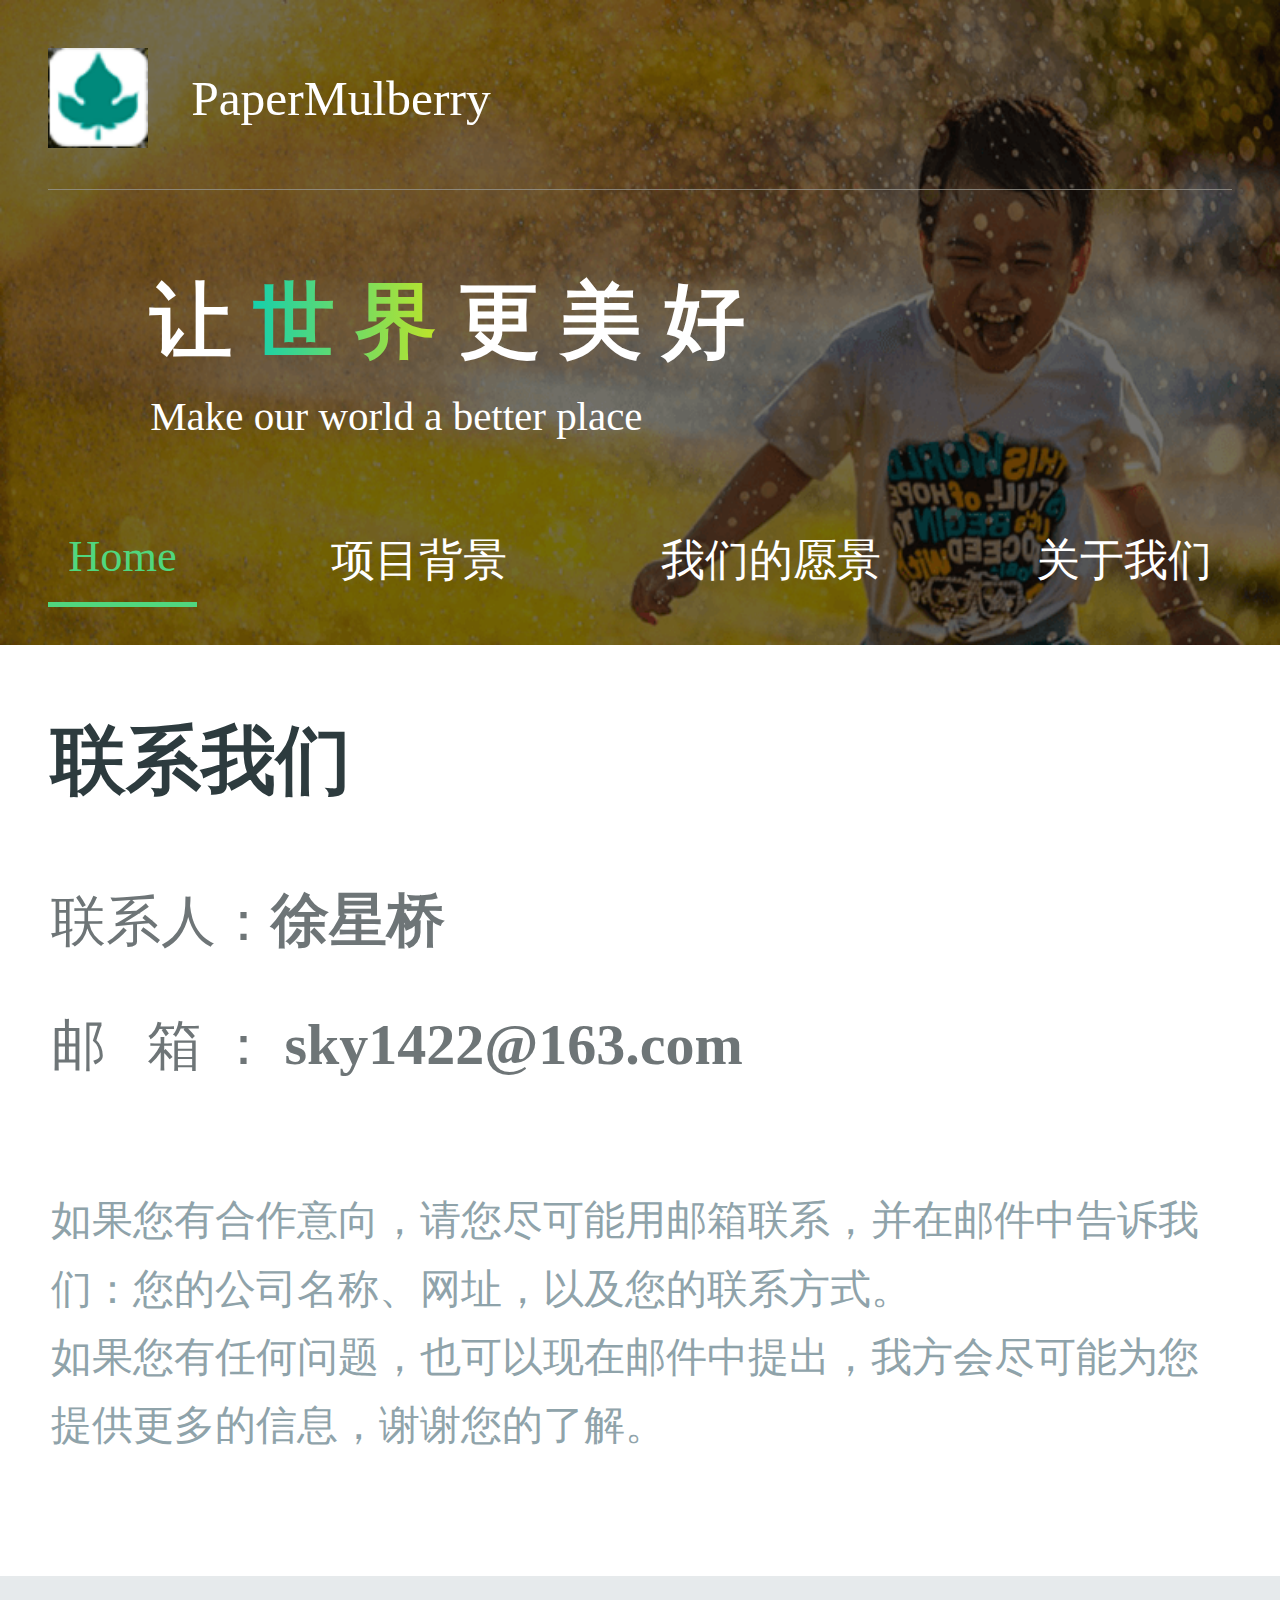
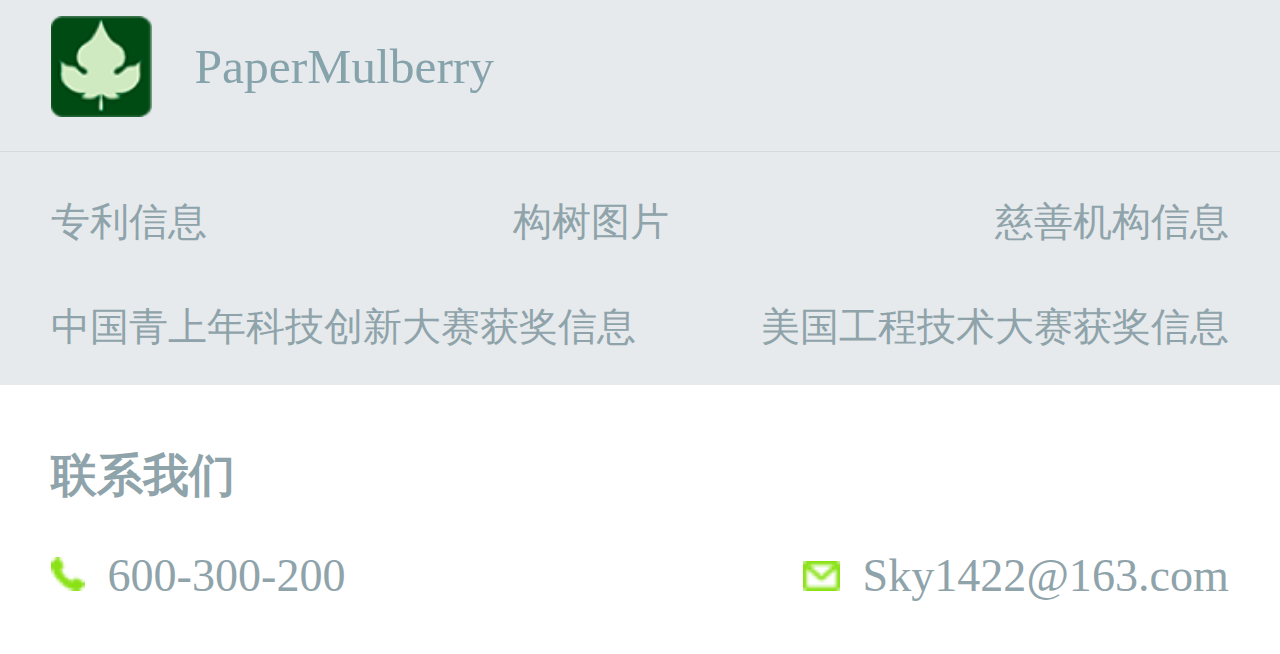
<file: contact.html>
<!DOCTYPE html>
<html lang="en">

<head>
    <meta name="viewport" content="width=device-width,initial-scale=1.0,maximum-scale=1.0,minimum-scale=1.0,user-scalable=no">
    <meta name="format-detection" content="telephone=no,email=no">
    <meta http-equiv="X-UA-Compatible" content="IE=Edge,chrome=1.0">
    <link rel="stylesheet" href="./css/public.css">
    <link rel="stylesheet" href="./css/contact.css">
    <title>PaperMulberry</title>
    <style lang="">
        header {
            width: 100%;
            height: 3.78rem;
            background: url('./images/bg_yuanjing.png');
            background-size: 100% 100%;
        }

        .personBot>a {
            padding: .35rem .12rem .1rem .12rem;
            font-size: .26rem;
            color: #fff;
            text-decoration: none;
        }
    </style>
</head>

<body>
    <div class="wrapper">
        <header>
            <div class="personTop">
                <img class="personLogo" src="./images/person_logo.png" alt="">
                <span class="personTitle">PaperMulberry</span>
            </div>
            <p class="indexone">让 <span>世  界</span> 更 美 好</p>
            <p class="indextwo">Make our world a better place</p>
            <div class="personBot">
                <a class="active" href="./index.html">Home</a>
                <a href="./background.html">项目背景</a>
                <a href="./ourVision.html">我们的愿景</a>
                <a href="./aboutAs.html">关于我们</a>
            </div>
        </header>
        <center>
            <div id="xmhader">联系我们</div>
            <p class="centerOne">联系人：<span>徐星桥</span></p>
            <p class="centerTwo">邮   箱：<span>sky1422@163.com</span></p>
            <p class="centerThree">如果您有合作意向，请您尽可能用邮箱联系，并在邮件中告诉我们：您的公司名称、网址，以及您的联系方式。</p>
            <p class="centerFour">如果您有任何问题，也可以现在邮件中提出，我方会尽可能为您提供更多的信息，谢谢您的了解。</p>
        </center>
        <footer>
            <div class="footerTop">
                <div class="footerTopOne">
                    <img class="personLogos" src="./images/person_logos.png" alt="">
                    <span class="personTitles">PaperMulberry</span>
                </div>
                <div class="footerTopTwo">
                    <div class="footerLeft">
                        <p><span>专利信息</span><span>构树图片</span></p>
                        <p><span>中国青上年科技创新大赛获奖信息</span></p>
                    </div>
                    <div class="footerRight">
                        <p><span>慈善机构信息</span></p>
                        <p><span>美国工程技术大赛获奖信息</span></p>
                    </div>
                </div>
            </div>
            <div class="footerBot">
                <h3 class="outLine">联系我们</h3>
                <div class="footerXx">
                    <span><img src="./images/person_phone.png" alt="">600-300-200</span>
                    <span><img src="./images/person_message.png" alt="">Sky1422@163.com</span>
                </div>
            </div>
        </footer>
    </div>
</body>
<script src="./js/common.js"></script>

</html>
</file>
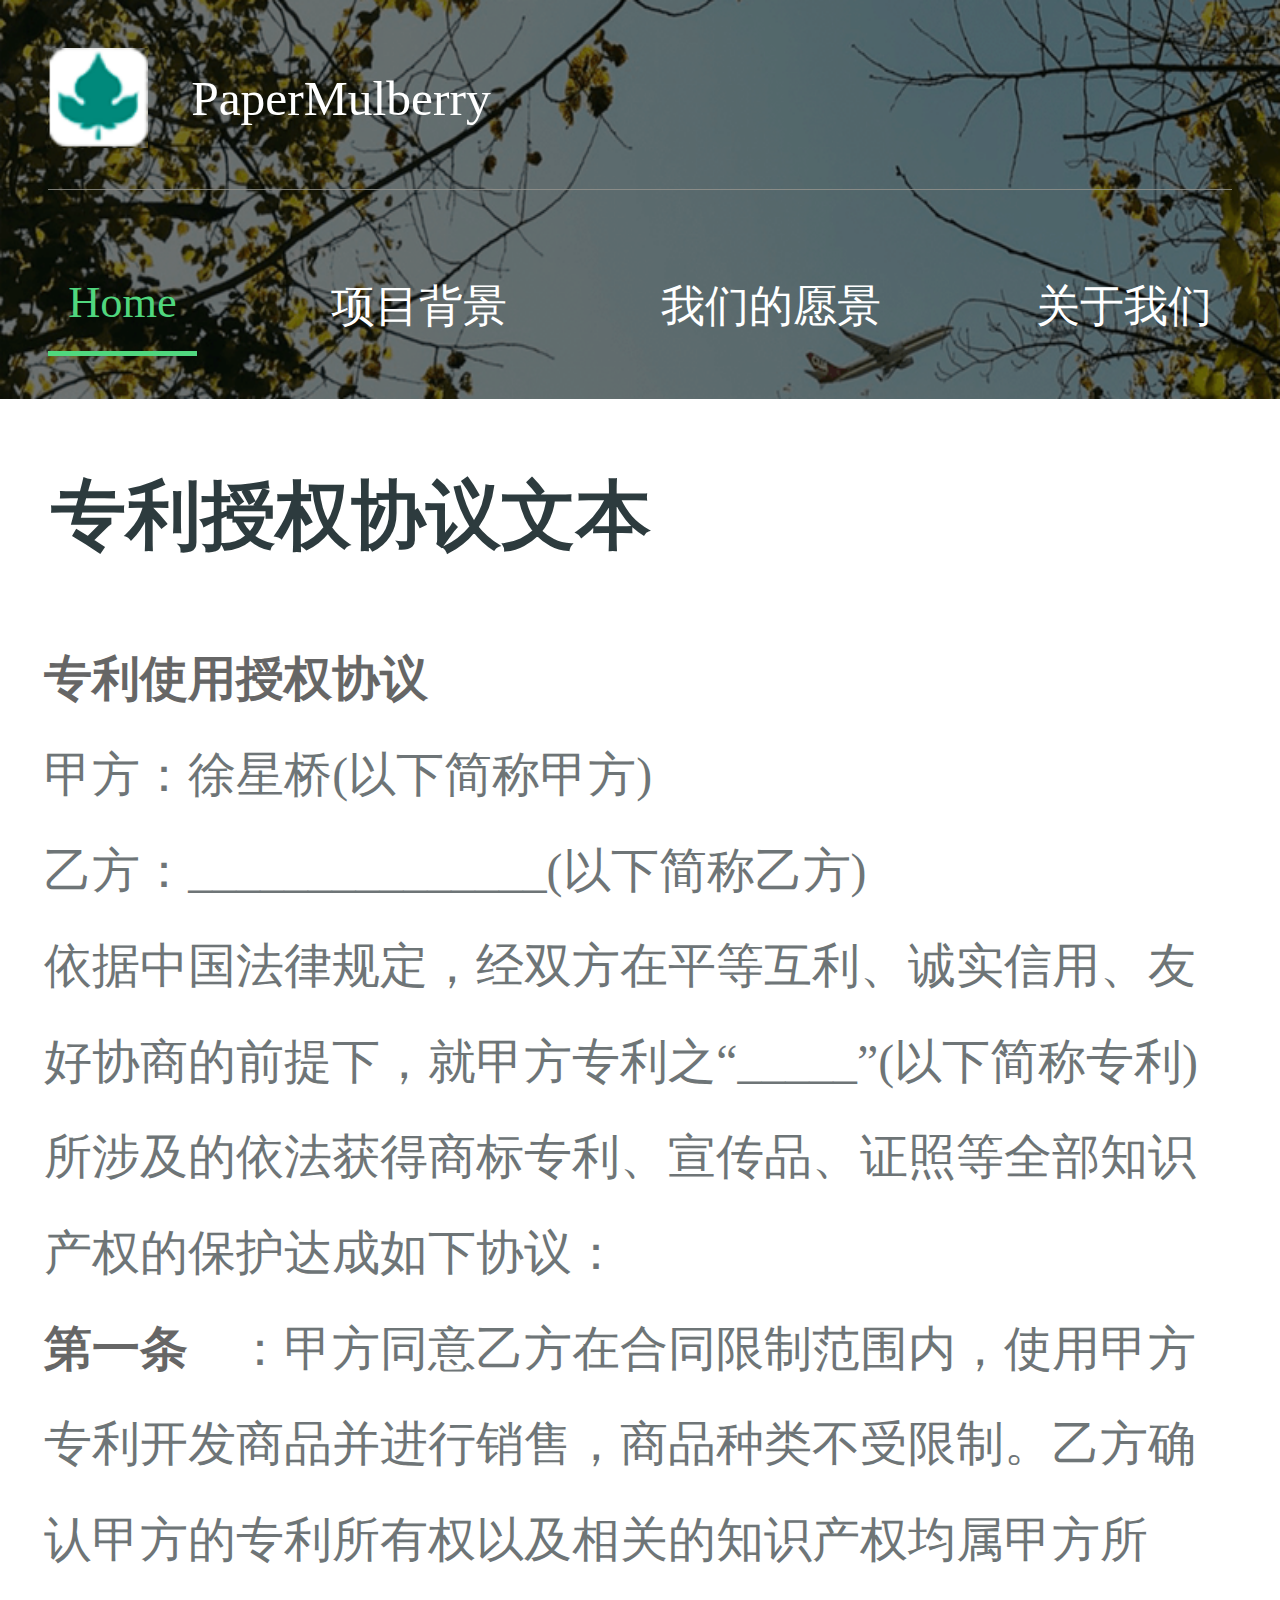
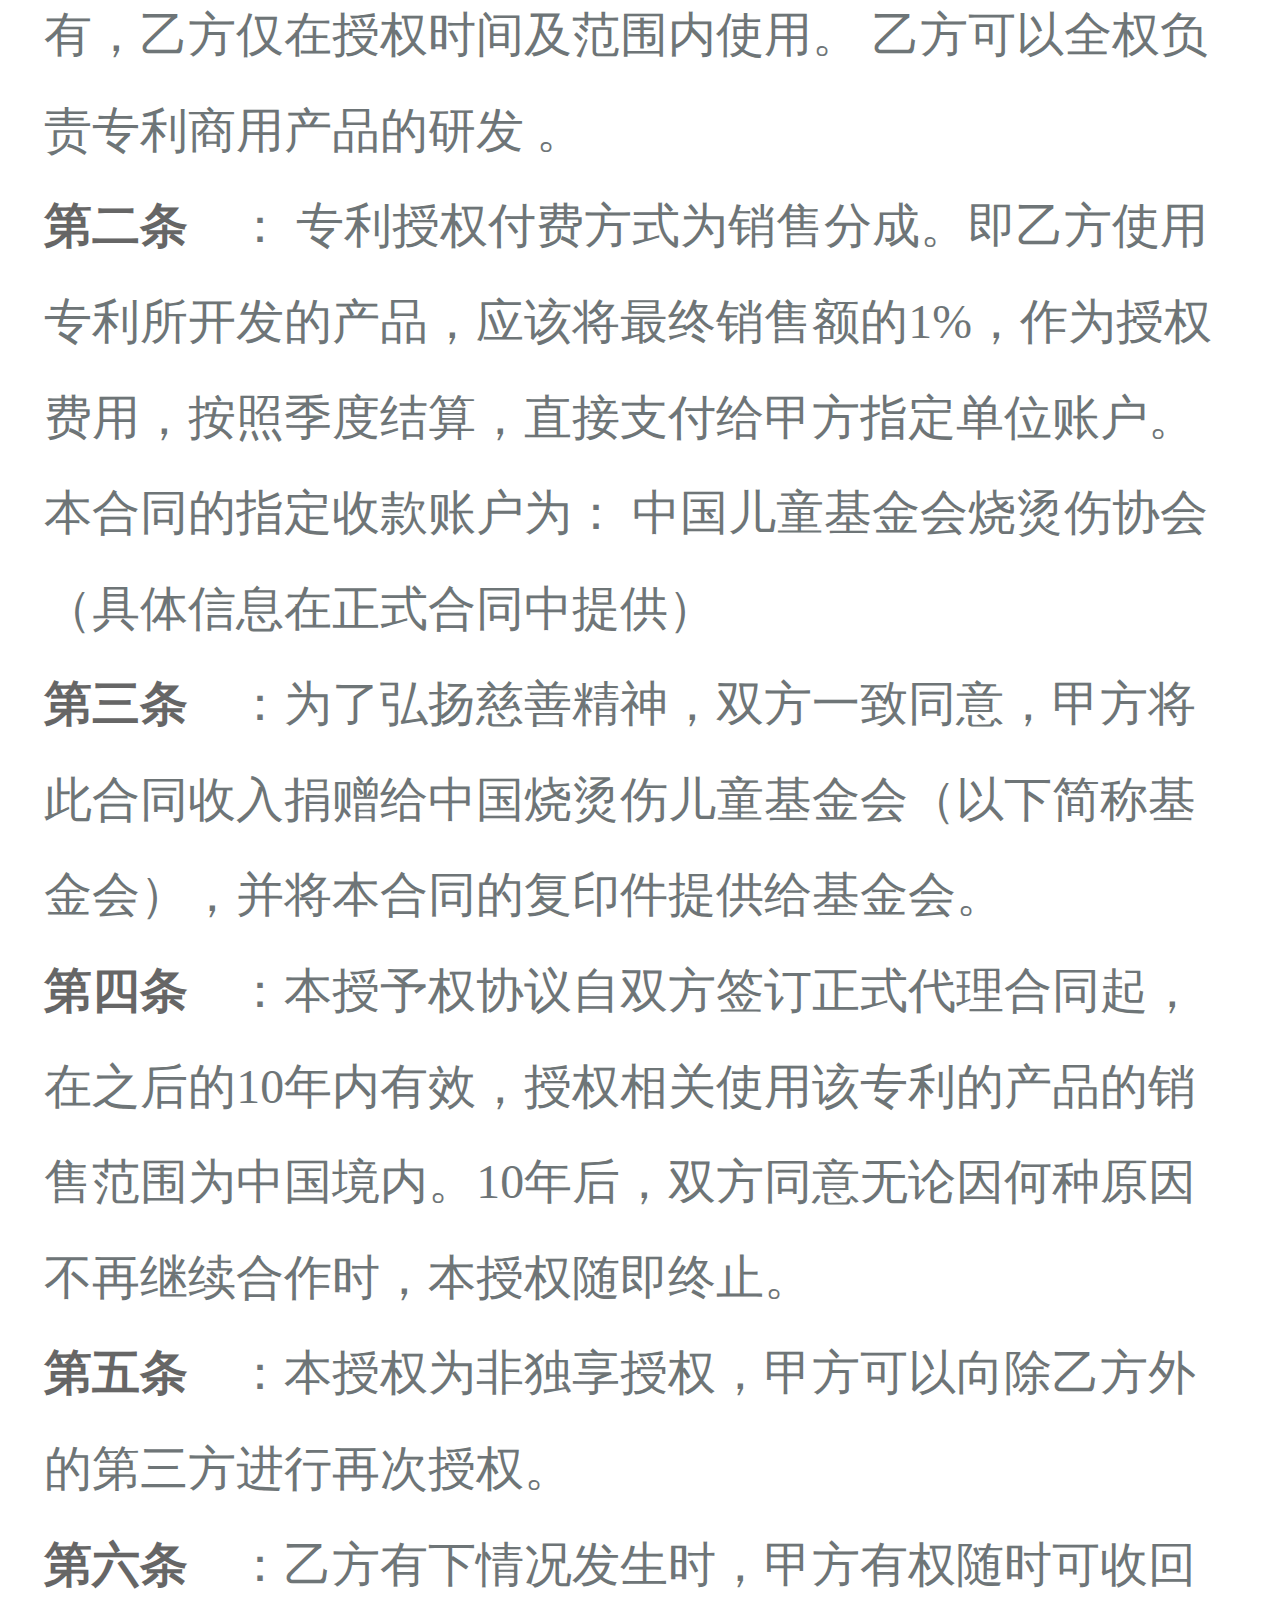
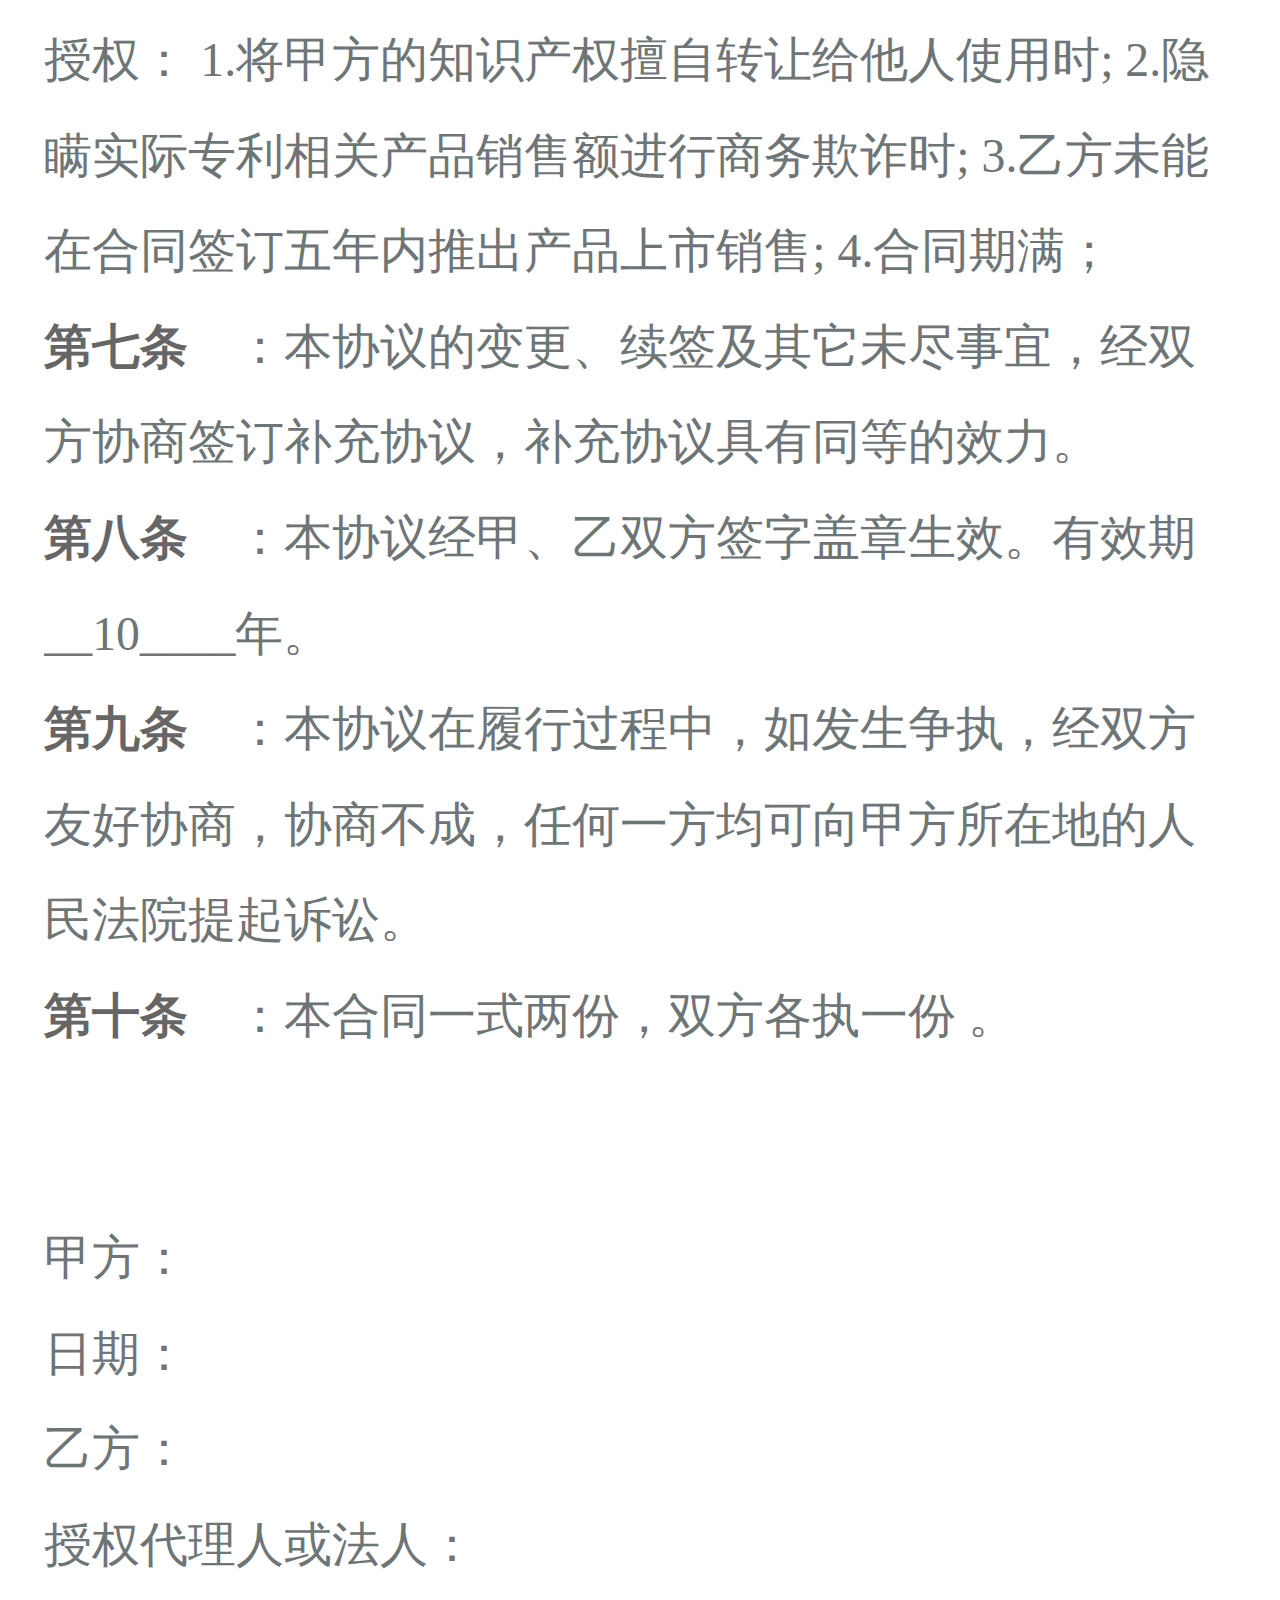
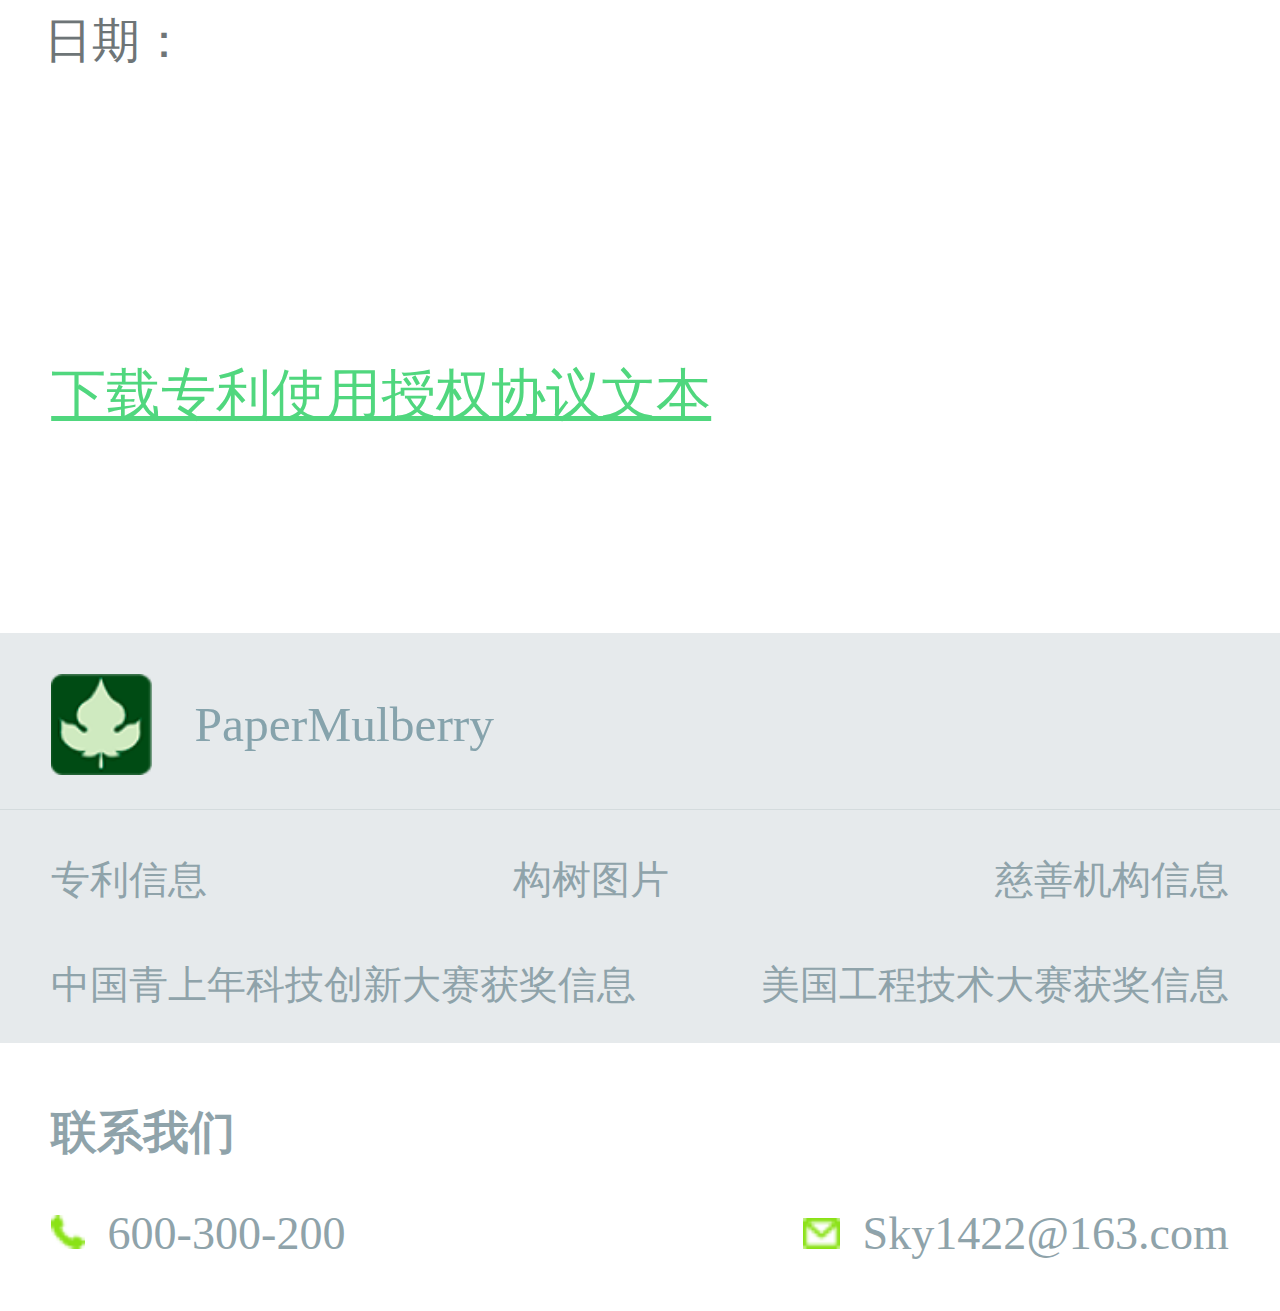
<file: innerText.html>
<!DOCTYPE html>
<html lang="en">

<head>
    <meta name="viewport" content="width=device-width,initial-scale=1.0,maximum-scale=1.0,minimum-scale=1.0,user-scalable=no">
    <meta name="format-detection" content="telephone=no,email=no">
    <meta http-equiv="X-UA-Compatible" content="IE=Edge,chrome=1.0">
    <link rel="stylesheet" href="./css/common.css">
    <link rel="stylesheet" href="./css/innerText.css">
    <title>PaperMulberry</title>
</head>

<body>
    <div class="wrapper">
        <header>
            <div class="personTop">
                <img class="personLogo" src="./images/person_logo.png" alt="">
                <span class="personTitle">PaperMulberry</span>
            </div>
            <div class="personBot">
                <a class="active" href="./index.html">Home</a>
                <a href="./background.html">项目背景</a>
                <a href="./ourVision.html">我们的愿景</a>
                <a href="./aboutAs.html">关于我们</a>
            </div>
        </header>
        <center>
            <h2 class="title">专利授权协议文本</h2>
            <div class="centerText">
                <p><span>专利使用授权协议</span><br/>甲方：徐星桥(以下简称甲方)<br/>乙方：_______________(以下简称乙方)<br/>依据中国法律规定，经双方在平等互利、诚实信用、友好协商的前提下，就甲方专利之“_____”(以下简称专利)所涉及的依法获得商标专利、宣传品、证照等全部知识产权的保护达成如下协议：<br/><span>第一条　</span>：甲方同意乙方在合同限制范围内，使用甲方专利开发商品并进行销售，商品种类不受限制。乙方确认甲方的专利所有权以及相关的知识产权均属甲方所有，乙方仅在授权时间及范围内使用。
                    乙方可以全权负责专利商用产品的研发 。<br/><span>第二条　</span>： 专利授权付费方式为销售分成。即乙方使用专利所开发的产品，应该将最终销售额的1%，作为授权费用，按照季度结算，直接支付给甲方指定单位账户。
                    本合同的指定收款账户为： 中国儿童基金会烧烫伤协会（具体信息在正式合同中提供）<br/><span>第三条　</span>：为了弘扬慈善精神，双方一致同意，甲方将此合同收入捐赠给中国烧烫伤儿童基金会（以下简称基金会），并将本合同的复印件提供给基金会。<br/><span>第四条　</span>：本授予权协议自双方签订正式代理合同起，在之后的10年内有效，授权相关使用该专利的产品的销售范围为中国境内。10年后，双方同意无论因何种原因不再继续合作时，本授权随即终止。<br/><span>第五条　</span>：本授权为非独享授权，甲方可以向除乙方外的第三方进行再次授权。<br/><span>第六条　</span>：乙方有下情况发生时，甲方有权随时可收回授权：
                    1.将甲方的知识产权擅自转让给他人使用时; 2.隐瞒实际专利相关产品销售额进行商务欺诈时; 3.乙方未能在合同签订五年内推出产品上市销售; 4.合同期满；<br/><span>第七条　</span>：本协议的变更、续签及其它未尽事宜，经双方协商签订补充协议，补充协议具有同等的效力。
                    <br/><span>第八条　</span>：本协议经甲、乙双方签字盖章生效。有效期__10____年。<br/><span>第九条　</span>：本协议在履行过程中，如发生争执，经双方友好协商，协商不成，任何一方均可向甲方所在地的人民法院提起诉讼。<br/><span>第十条　</span>：本合同一式两份，双方各执一份
                    。
                </p>
            </div>
            <p class="centerPeople">甲方：<br/>日期：<br/>乙方：<br/>授权代理人或法人：<br/>日期：</p>
            <a href="" class="download">下载专利使用授权协议文本</a>
        </center>
        <footer>
            <div class="footerTop">
                <div class="footerTopOne">
                    <img class="personLogos" src="./images/person_logos.png" alt="">
                    <span class="personTitles">PaperMulberry</span>
                </div>
                <div class="footerTopTwo">
                    <div class="footerLeft">
                        <p><span>专利信息</span><span>构树图片</span></p>
                        <p><span>中国青上年科技创新大赛获奖信息</span></p>
                    </div>
                    <div class="footerRight">
                        <p><span>慈善机构信息</span></p>
                        <p><span>美国工程技术大赛获奖信息</span></p>
                    </div>
                </div>
            </div>
            <div class="footerBot">
                <h3 class="outLine">联系我们</h3>
                <div class="footerXx">
                    <span><img src="./images/person_phone.png" alt="">600-300-200</span>
                    <span><img src="./images/person_message.png" alt="">Sky1422@163.com</span>
                </div>
            </div>
        </footer>
    </div>
</body>
<script src="./js/common.js"></script>

</html>
</file>
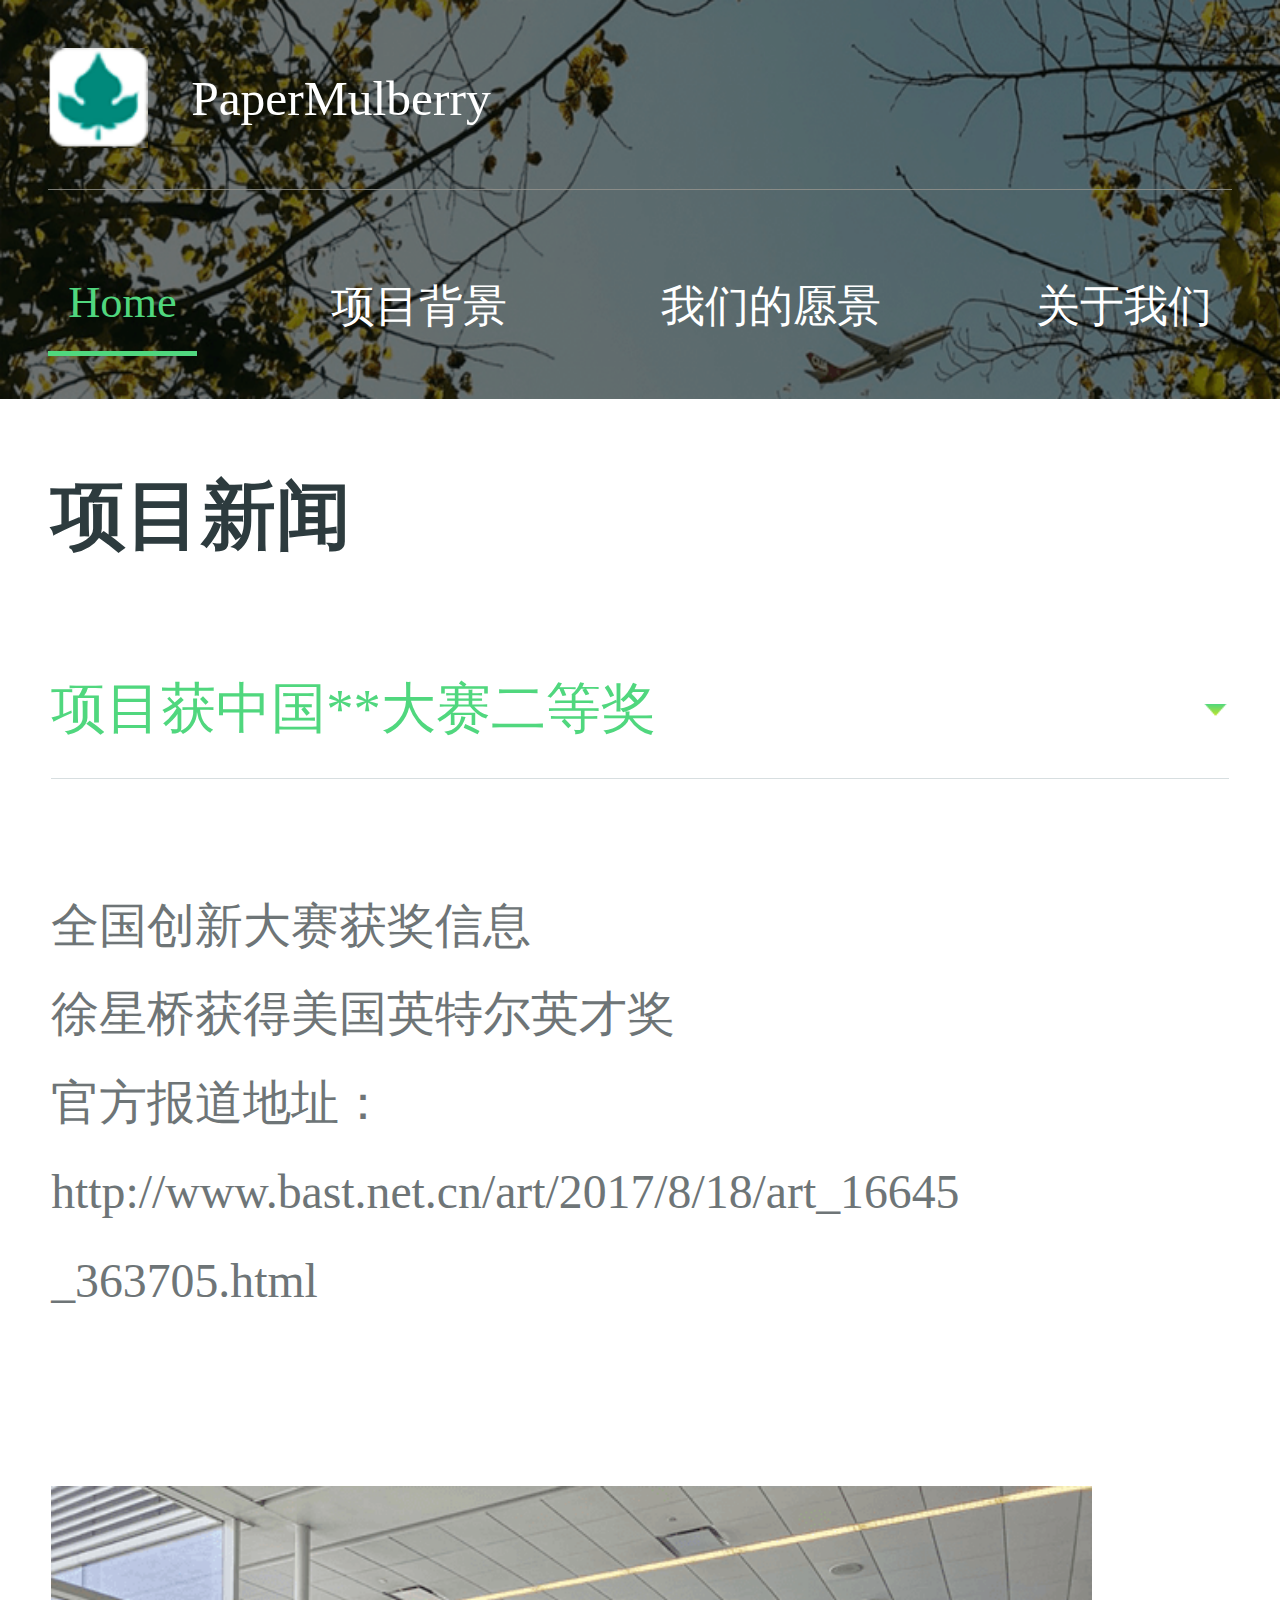
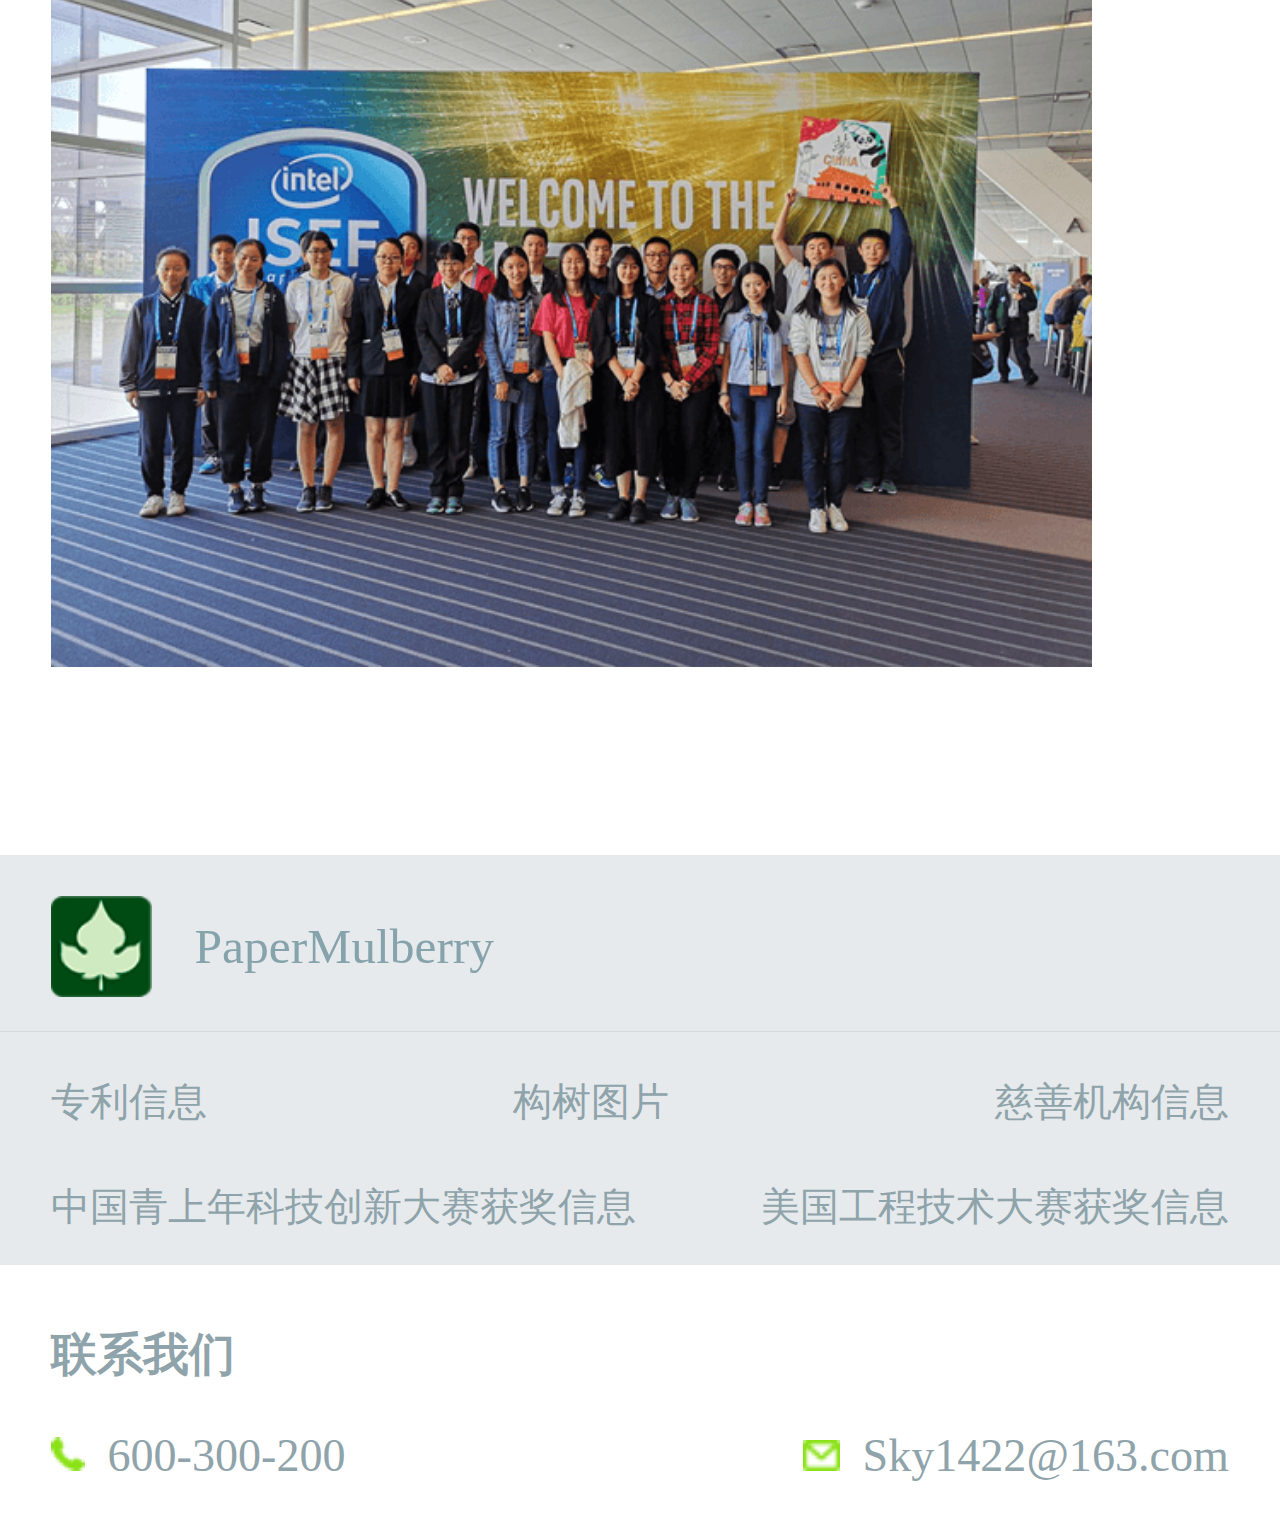
<file: newFive.html>
<!DOCTYPE html>
<html lang="en">

<head>
    <meta name="viewport" content="width=device-width,initial-scale=1.0,maximum-scale=1.0,minimum-scale=1.0,user-scalable=no">
    <meta name="format-detection" content="telephone=no,email=no">
    <meta http-equiv="X-UA-Compatible" content="IE=Edge,chrome=1.0">
    <link rel="stylesheet" href="./css/common.css">
    <link rel="stylesheet" href="./css/newOne.css">
    <title>PaperMulberry</title>
</head>

<body>
    <div class="wrapper">
        <header>
            <div class="personTop">
                <img class="personLogo" src="./images/person_logo.png" alt="">
                <span class="personTitle">PaperMulberry</span>
            </div>
            <div class="personBot">
                <a class="active" href="./index.html">Home</a>
                <a href="./background.html">项目背景</a>
                <a href="./ourVision.html">我们的愿景</a>
                <a href="./aboutAs.html">关于我们</a>
            </div>
        </header>
        <center>
            <h2 class="title">项目新闻</h2>
            <div class="centerTitle">
                <span>项目获中国**大赛二等奖</span>
                <img src="./images/ic_triangle2.png" alt="">
            </div>
            <p class="centerContent">全国创新大赛获奖信息<br/>徐星桥获得美国英特尔英才奖<br/>官方报道地址：http://www.bast.net.cn/art/2017/8/18/art_16645<br/>_363705.html</p>
            <p class="picBox">
                <img class="picimg" src="./images/pic2.png" alt="">
            </p>
        </center>
        <footer>
            <div class="footerTop">
                <div class="footerTopOne">
                    <img class="personLogos" src="./images/person_logos.png" alt="">
                    <span class="personTitles">PaperMulberry</span>
                </div>
                <div class="footerTopTwo">
                    <div class="footerLeft">
                        <p><span>专利信息</span><span>构树图片</span></p>
                        <p><span>中国青上年科技创新大赛获奖信息</span></p>
                    </div>
                    <div class="footerRight">
                        <p><span>慈善机构信息</span></p>
                        <p><span>美国工程技术大赛获奖信息</span></p>
                    </div>
                </div>
            </div>
            <div class="footerBot">
                <h3 class="outLine">联系我们</h3>
                <div class="footerXx">
                    <span><img src="./images/person_phone.png" alt="">600-300-200</span>
                    <span><img src="./images/person_message.png" alt="">Sky1422@163.com</span>
                </div>
            </div>
        </footer>
    </div>
</body>
<script src="./js/common.js"></script>

</html>
</file>
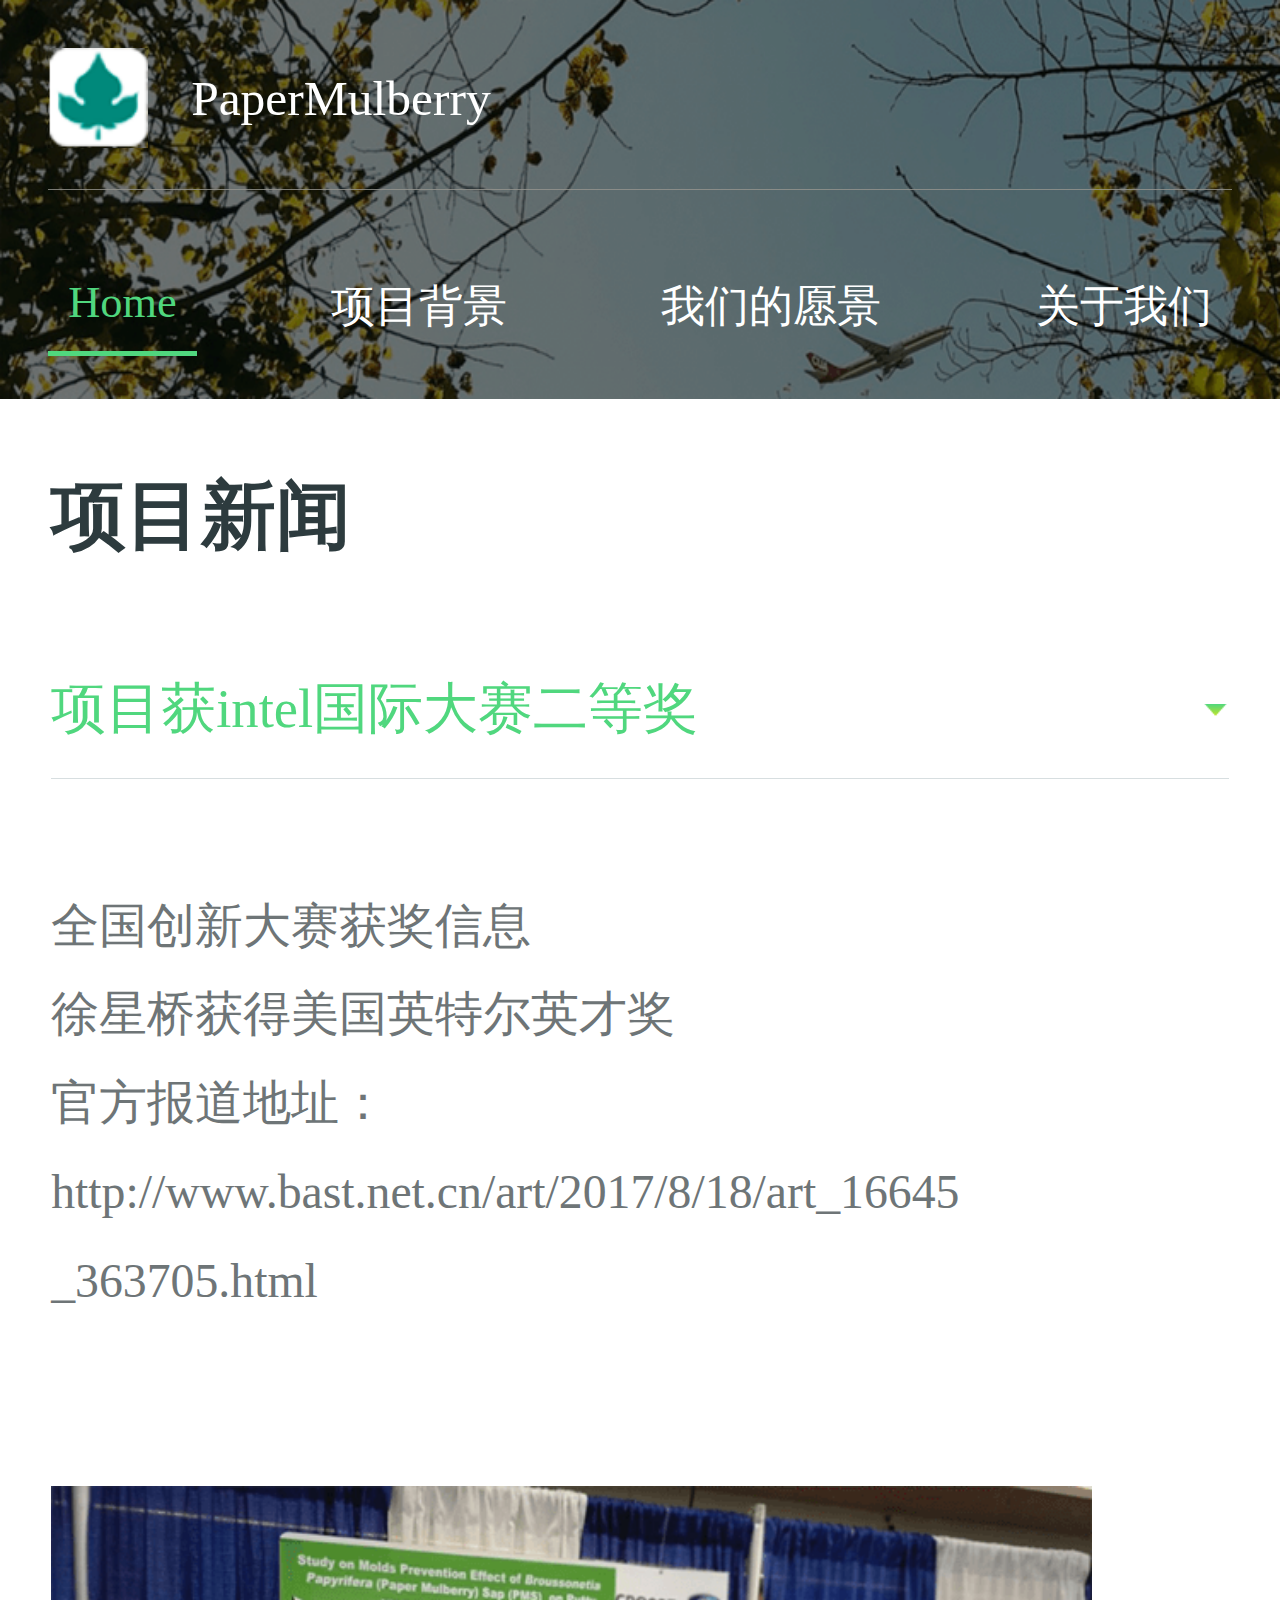
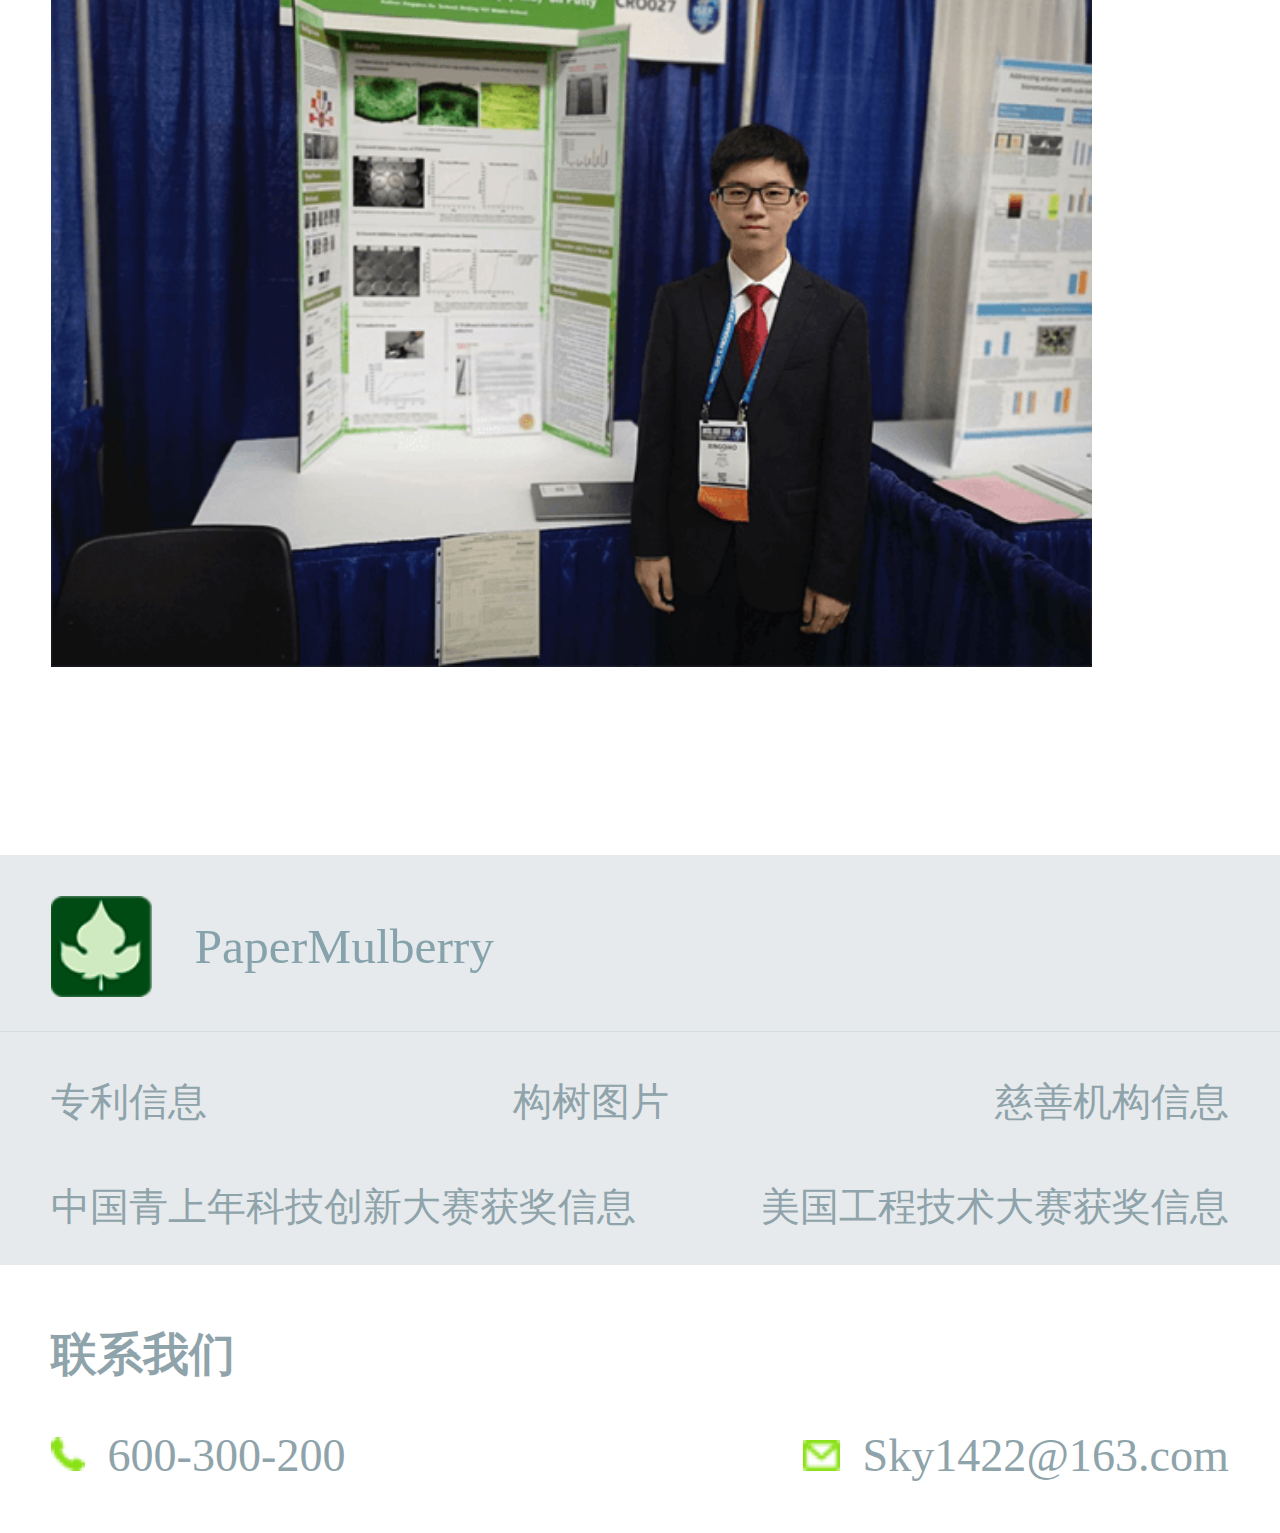
<file: newFour.html>
<!DOCTYPE html>
<html lang="en">

<head>
    <meta name="viewport" content="width=device-width,initial-scale=1.0,maximum-scale=1.0,minimum-scale=1.0,user-scalable=no">
    <meta name="format-detection" content="telephone=no,email=no">
    <meta http-equiv="X-UA-Compatible" content="IE=Edge,chrome=1.0">
    <link rel="stylesheet" href="./css/common.css">
    <link rel="stylesheet" href="./css/newOne.css">
    <title>PaperMulberry</title>
</head>

<body>
    <div class="wrapper">
        <header>
            <div class="personTop">
                <img class="personLogo" src="./images/person_logo.png" alt="">
                <span class="personTitle">PaperMulberry</span>
            </div>
            <div class="personBot">
                <a class="active" href="./index.html">Home</a>
                <a href="./background.html">项目背景</a>
                <a href="./ourVision.html">我们的愿景</a>
                <a href="./aboutAs.html">关于我们</a>
            </div>
        </header>
        <center>
            <h2 class="title">项目新闻</h2>
            <div class="centerTitle">
                <span>项目获intel国际大赛二等奖</span>
                <img src="./images/ic_triangle2.png" alt="">
            </div>
            <p class="centerContent">全国创新大赛获奖信息<br/>徐星桥获得美国英特尔英才奖<br/>官方报道地址：http://www.bast.net.cn/art/2017/8/18/art_16645<br/>_363705.html</p>
            <p class="picBox">
                <img class="picimg" src="./images/pic1.png" alt="">
            </p>
        </center>
        <footer>
            <div class="footerTop">
                <div class="footerTopOne">
                    <img class="personLogos" src="./images/person_logos.png" alt="">
                    <span class="personTitles">PaperMulberry</span>
                </div>
                <div class="footerTopTwo">
                    <div class="footerLeft">
                        <p><span>专利信息</span><span>构树图片</span></p>
                        <p><span>中国青上年科技创新大赛获奖信息</span></p>
                    </div>
                    <div class="footerRight">
                        <p><span>慈善机构信息</span></p>
                        <p><span>美国工程技术大赛获奖信息</span></p>
                    </div>
                </div>
            </div>
            <div class="footerBot">
                <h3 class="outLine">联系我们</h3>
                <div class="footerXx">
                    <span><img src="./images/person_phone.png" alt="">600-300-200</span>
                    <span><img src="./images/person_message.png" alt="">Sky1422@163.com</span>
                </div>
            </div>
        </footer>
    </div>
</body>
<script src="./js/common.js"></script>

</html>
</file>
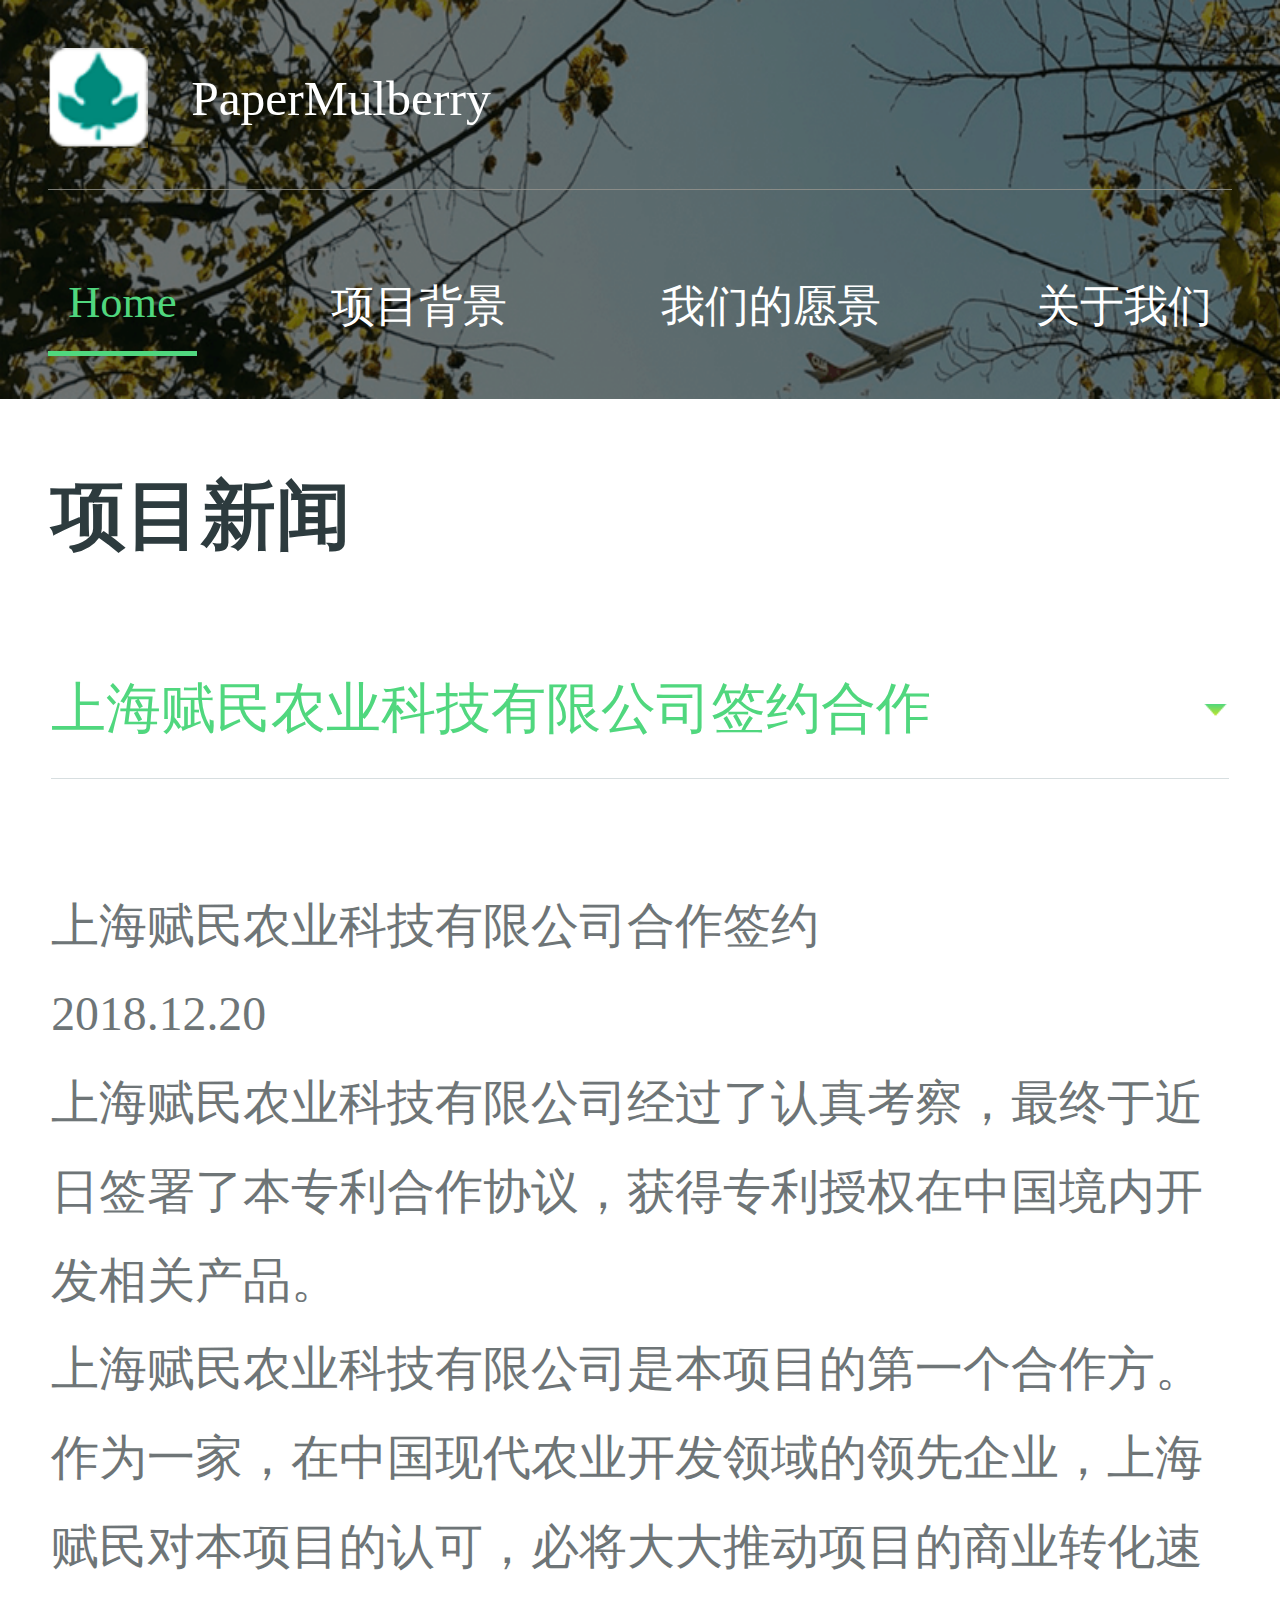
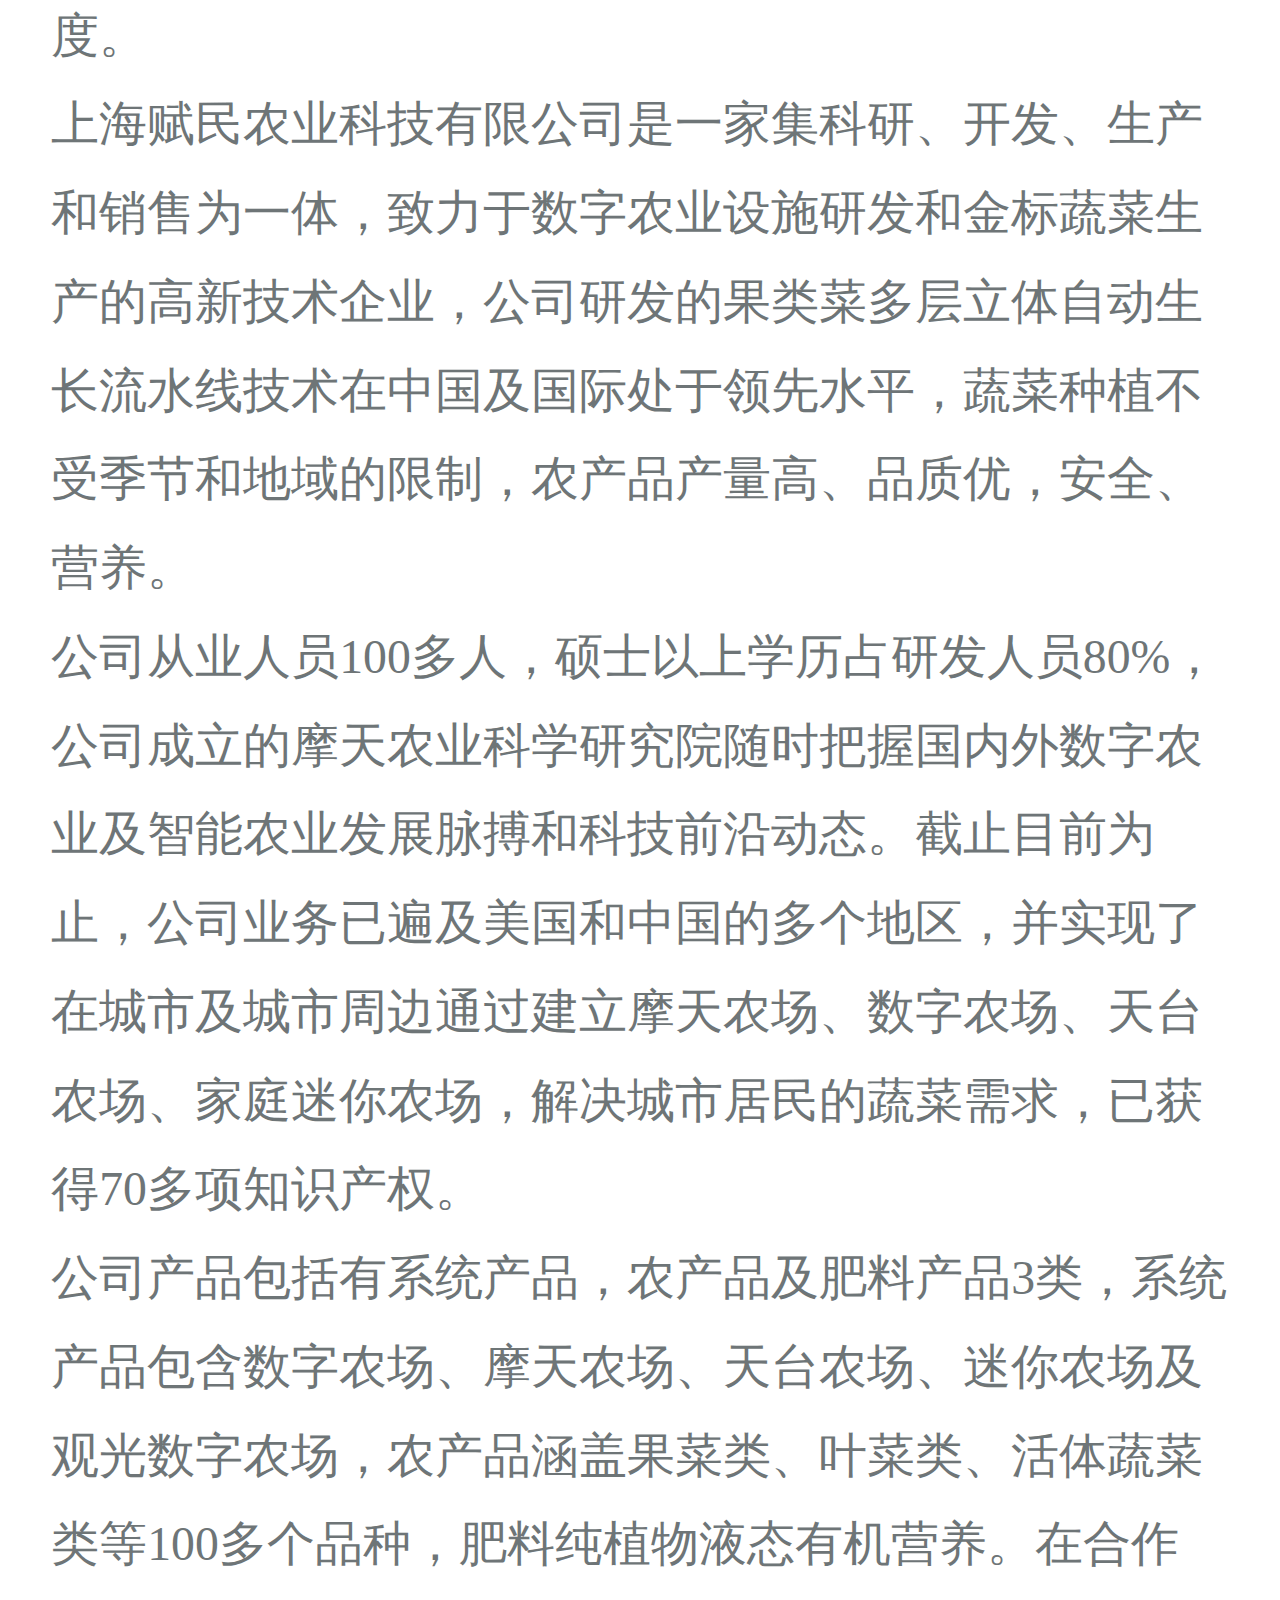
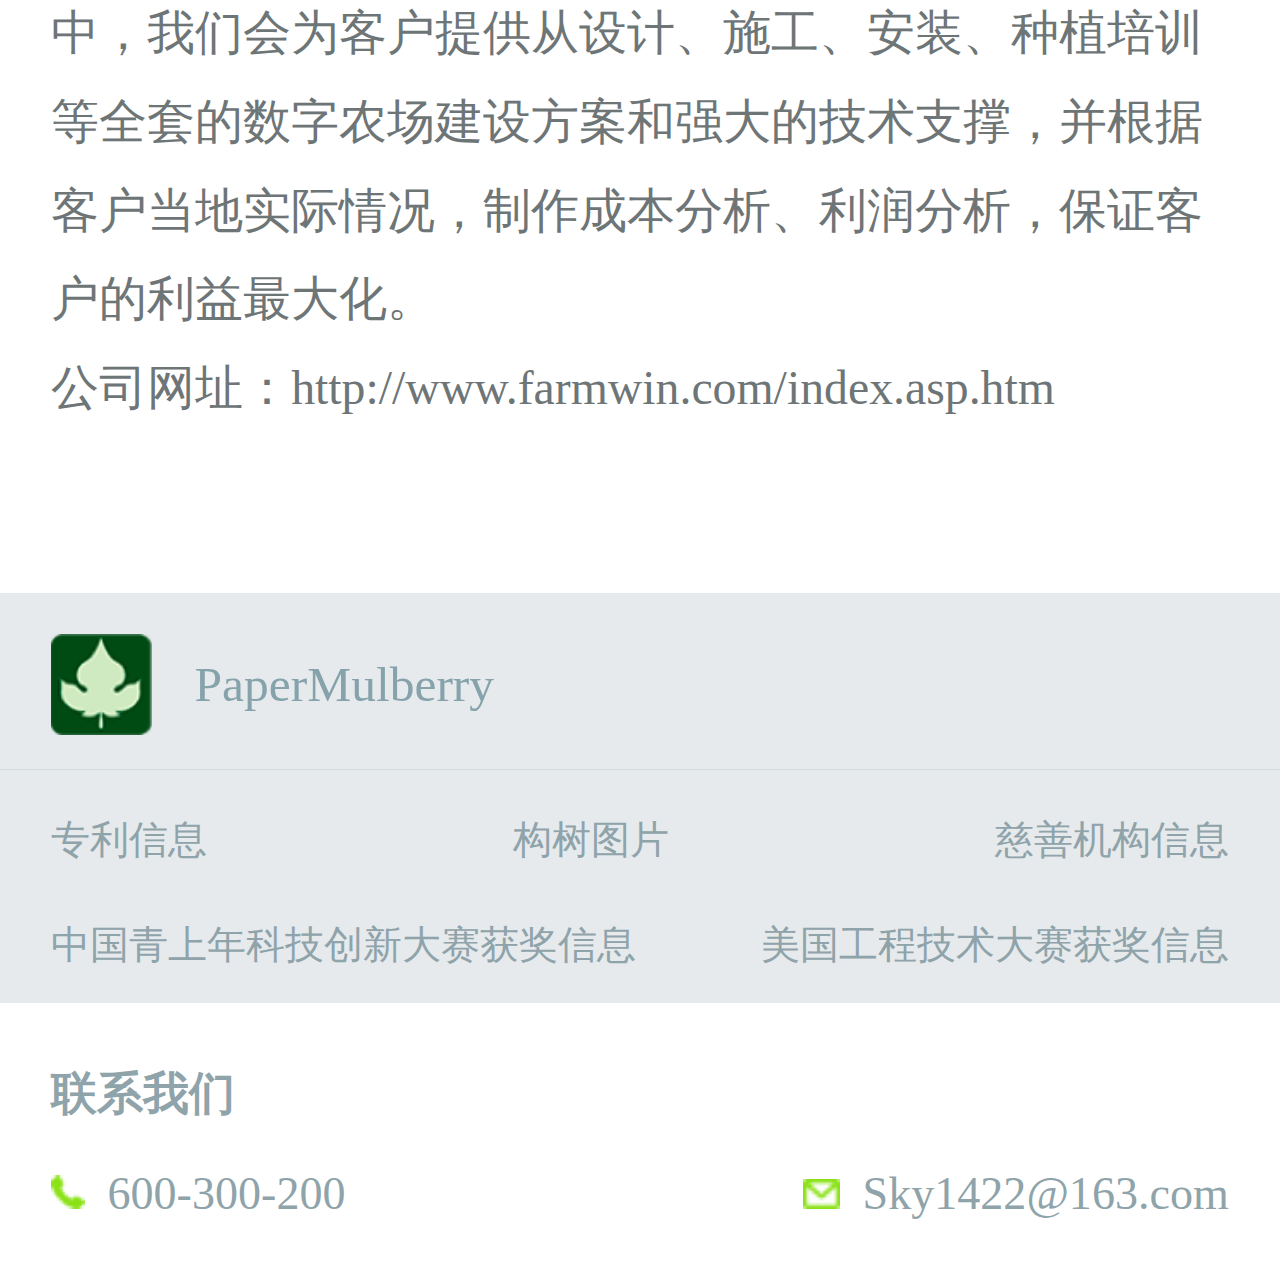
<file: newOne.html>
<!DOCTYPE html>
<html lang="en">

<head>
    <meta name="viewport" content="width=device-width,initial-scale=1.0,maximum-scale=1.0,minimum-scale=1.0,user-scalable=no">
    <meta name="format-detection" content="telephone=no,email=no">
    <meta http-equiv="X-UA-Compatible" content="IE=Edge,chrome=1.0">
    <link rel="stylesheet" href="./css/common.css">
    <link rel="stylesheet" href="./css/newOne.css">
    <title>PaperMulberry</title>
</head>

<body>
    <div class="wrapper">
        <header>
            <div class="personTop">
                <img class="personLogo" src="./images/person_logo.png" alt="">
                <span class="personTitle">PaperMulberry</span>
            </div>
            <div class="personBot">
                <a class="active" href="./index.html">Home</a>
                <a href="./background.html">项目背景</a>
                <a href="./ourVision.html">我们的愿景</a>
                <a href="./aboutAs.html">关于我们</a>
            </div>
        </header>
        <center>
            <h2 class="title">项目新闻</h2>
            <div class="centerTitle">
                <span>上海赋民农业科技有限公司签约合作</span>
                <img src="./images/ic_triangle2.png" alt="">
            </div>
            <p class="centerContent">上海赋民农业科技有限公司合作签约<br/>2018.12.20<br/>上海赋民农业科技有限公司经过了认真考察，最终于近日签署了本专利合作协议，获得专利授权在中国境内开发相关产品。<br/>上海赋民农业科技有限公司是本项目的第一个合作方。作为一家，在中国现代农业开发领域的领先企业，上海赋民对本项目的认可，必将大大推动项目的商业转化速度。<br/>上海赋民农业科技有限公司是一家集科研、开发、生产和销售为一体，致力于数字农业设施研发和金标蔬菜生产的高新技术企业，公司研发的果类菜多层立体自动生长流水线技术在中国及国际处于领先水平，蔬菜种植不受季节和地域的限制，农产品产量高、品质优，安全、营养。<br/>公司从业人员100多人，硕士以上学历占研发人员80%，公司成立的摩天农业科学研究院随时把握国内外数字农业及智能农业发展脉搏和科技前沿动态。截止目前为止，公司业务已遍及美国和中国的多个地区，并实现了在城市及城市周边通过建立摩天农场、数字农场、天台农场、家庭迷你农场，解决城市居民的蔬菜需求，已获得70多项知识产权。<br/>公司产品包括有系统产品，农产品及肥料产品3类，系统产品包含数字农场、摩天农场、天台农场、迷你农场及观光数字农场，农产品涵盖果菜类、叶菜类、活体蔬菜类等100多个品种，肥料纯植物液态有机营养。在合作中，我们会为客户提供从设计、施工、安装、种植培训等全套的数字农场建设方案和强大的技术支撑，并根据客户当地实际情况，制作成本分析、利润分析，保证客户的利益最大化。<br/>公司网址：http://www.farmwin.com/index.asp.htm</p>
        </center>
        <footer>
            <div class="footerTop">
                <div class="footerTopOne">
                    <img class="personLogos" src="./images/person_logos.png" alt="">
                    <span class="personTitles">PaperMulberry</span>
                </div>
                <div class="footerTopTwo">
                    <div class="footerLeft">
                        <p><span>专利信息</span><span>构树图片</span></p>
                        <p><span>中国青上年科技创新大赛获奖信息</span></p>
                    </div>
                    <div class="footerRight">
                        <p><span>慈善机构信息</span></p>
                        <p><span>美国工程技术大赛获奖信息</span></p>
                    </div>
                </div>
            </div>
            <div class="footerBot">
                <h3 class="outLine">联系我们</h3>
                <div class="footerXx">
                    <span><img src="./images/person_phone.png" alt="">600-300-200</span>
                    <span><img src="./images/person_message.png" alt="">Sky1422@163.com</span>
                </div>
            </div>
        </footer>
    </div>
</body>
<script src="./js/common.js"></script>

</html>
</file>
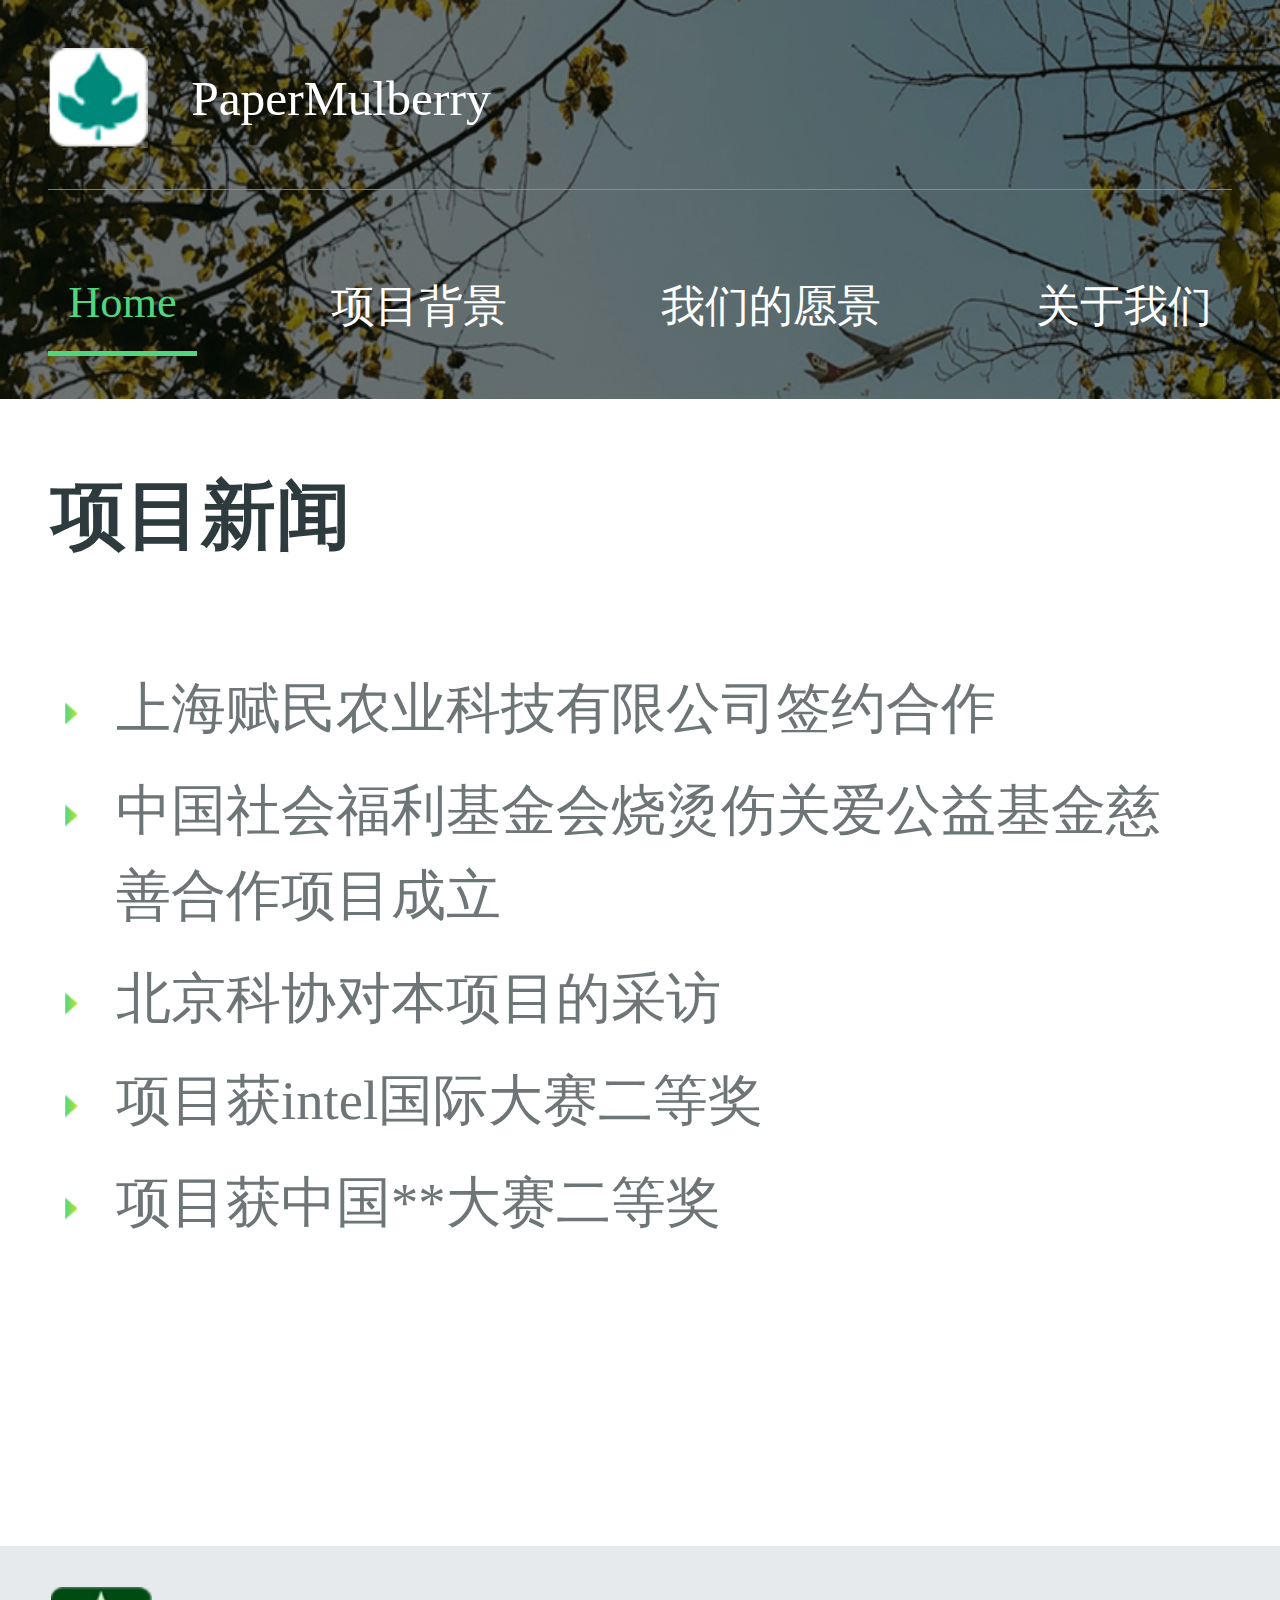
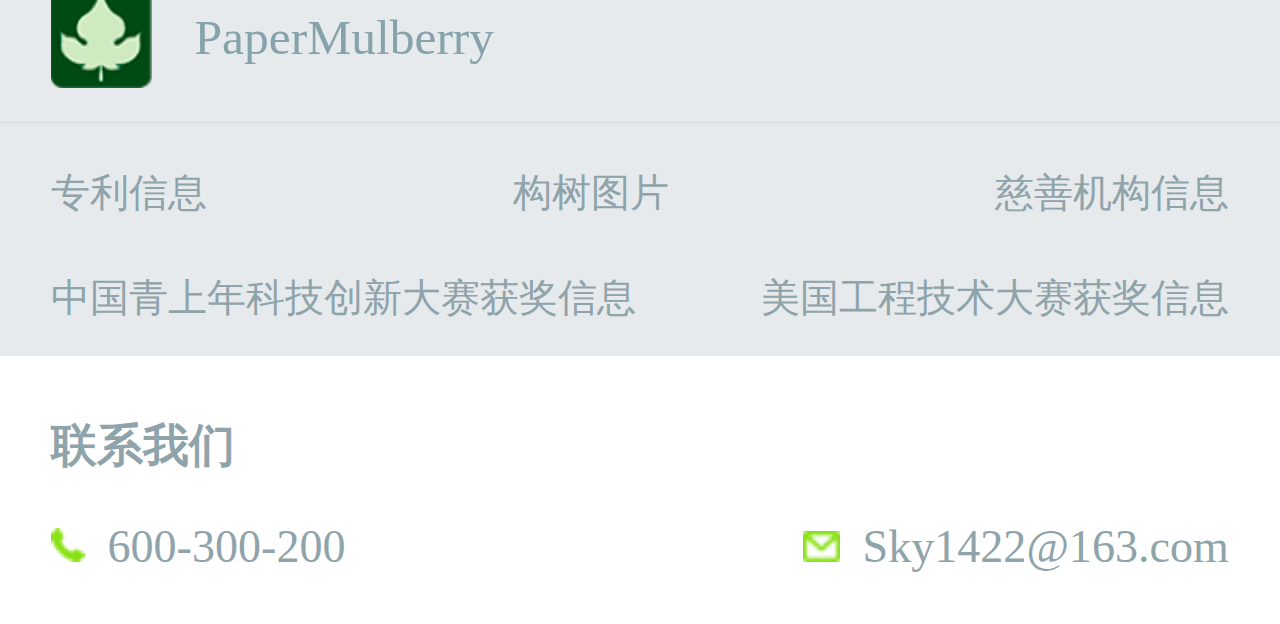
<file: news.html>
<!DOCTYPE html>
<html lang="en">

<head>
    <meta name="viewport" content="width=device-width,initial-scale=1.0,maximum-scale=1.0,minimum-scale=1.0,user-scalable=no">
    <meta name="format-detection" content="telephone=no,email=no">
    <meta http-equiv="X-UA-Compatible" content="IE=Edge,chrome=1.0">
    <link rel="stylesheet" href="./css/common.css">
    <link rel="stylesheet" href="./css/news.css">
    <title>PaperMulberry</title>
</head>

<body>
    <div class="wrapper">
        <header>
            <div class="personTop">
                <img class="personLogo" src="./images/person_logo.png" alt="">
                <span class="personTitle">PaperMulberry</span>
            </div>
            <div class="personBot">
                <a class="active" href="./index.html">Home</a>
                <a href="./background.html">项目背景</a>
                <a href="./ourVision.html">我们的愿景</a>
                <a href="./aboutAs.html">关于我们</a>
            </div>
        </header>
        <center>
            <h2 class="title">项目新闻</h2>
            <div class="list">
                <a href="./newOne.html"><img src="./images/ic_triangle.png" alt="">上海赋民农业科技有限公司签约合作</a>
                <a href="./newTwo.html"><img src="./images/ic_triangle.png" alt="">中国社会福利基金会烧烫伤关爱公益基金慈善合作项目成立</a>
                <a href="./newThree.html"><img src="./images/ic_triangle.png" alt="">北京科协对本项目的采访</a>
                <a href="./newFour.html"><img src="./images/ic_triangle.png" alt="">项目获intel国际大赛二等奖</a>
                <a href="./newFive.html"><img src="./images/ic_triangle.png" alt="">项目获中国**大赛二等奖</a>
            </div>
        </center>
        <footer>
            <div class="footerTop">
                <div class="footerTopOne">
                    <img class="personLogos" src="./images/person_logos.png" alt="">
                <span class="personTitles">PaperMulberry</span>
                </div>
                <div class="footerTopTwo">
                    <div class="footerLeft">
                        <p><span>专利信息</span><span>构树图片</span></p>
                        <p><span>中国青上年科技创新大赛获奖信息</span></p>
                    </div>
                    <div class="footerRight">
                        <p><span>慈善机构信息</span></p>
                        <p><span>美国工程技术大赛获奖信息</span></p>
                    </div>
                </div>
            </div>
            <div class="footerBot">
                <h3 class="outLine">联系我们</h3>
                <div class="footerXx">
                    <span><img src="./images/person_phone.png" alt="">600-300-200</span>
                    <span><img src="./images/person_message.png" alt="">Sky1422@163.com</span>
                </div>
            </div>
        </footer>
    </div>
</body>
<script src="./js/common.js"></script>
</html>
</file>
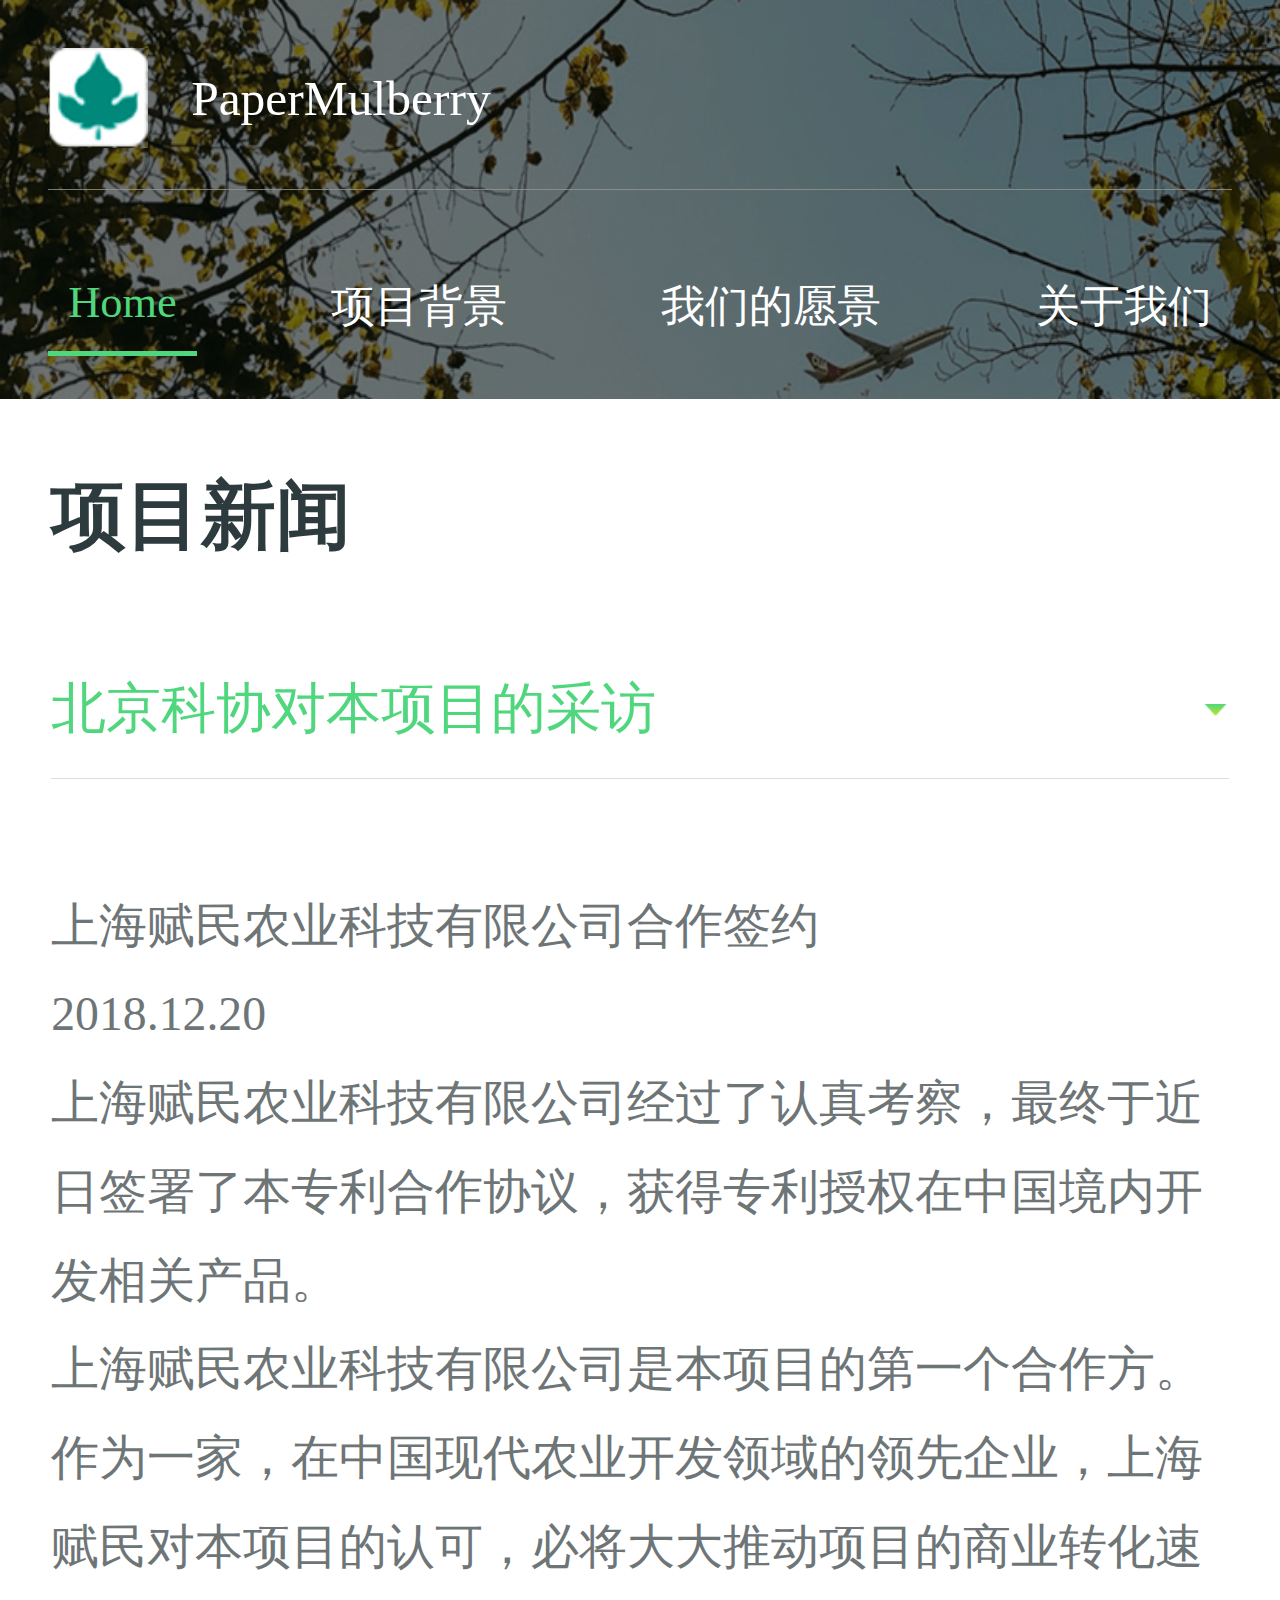
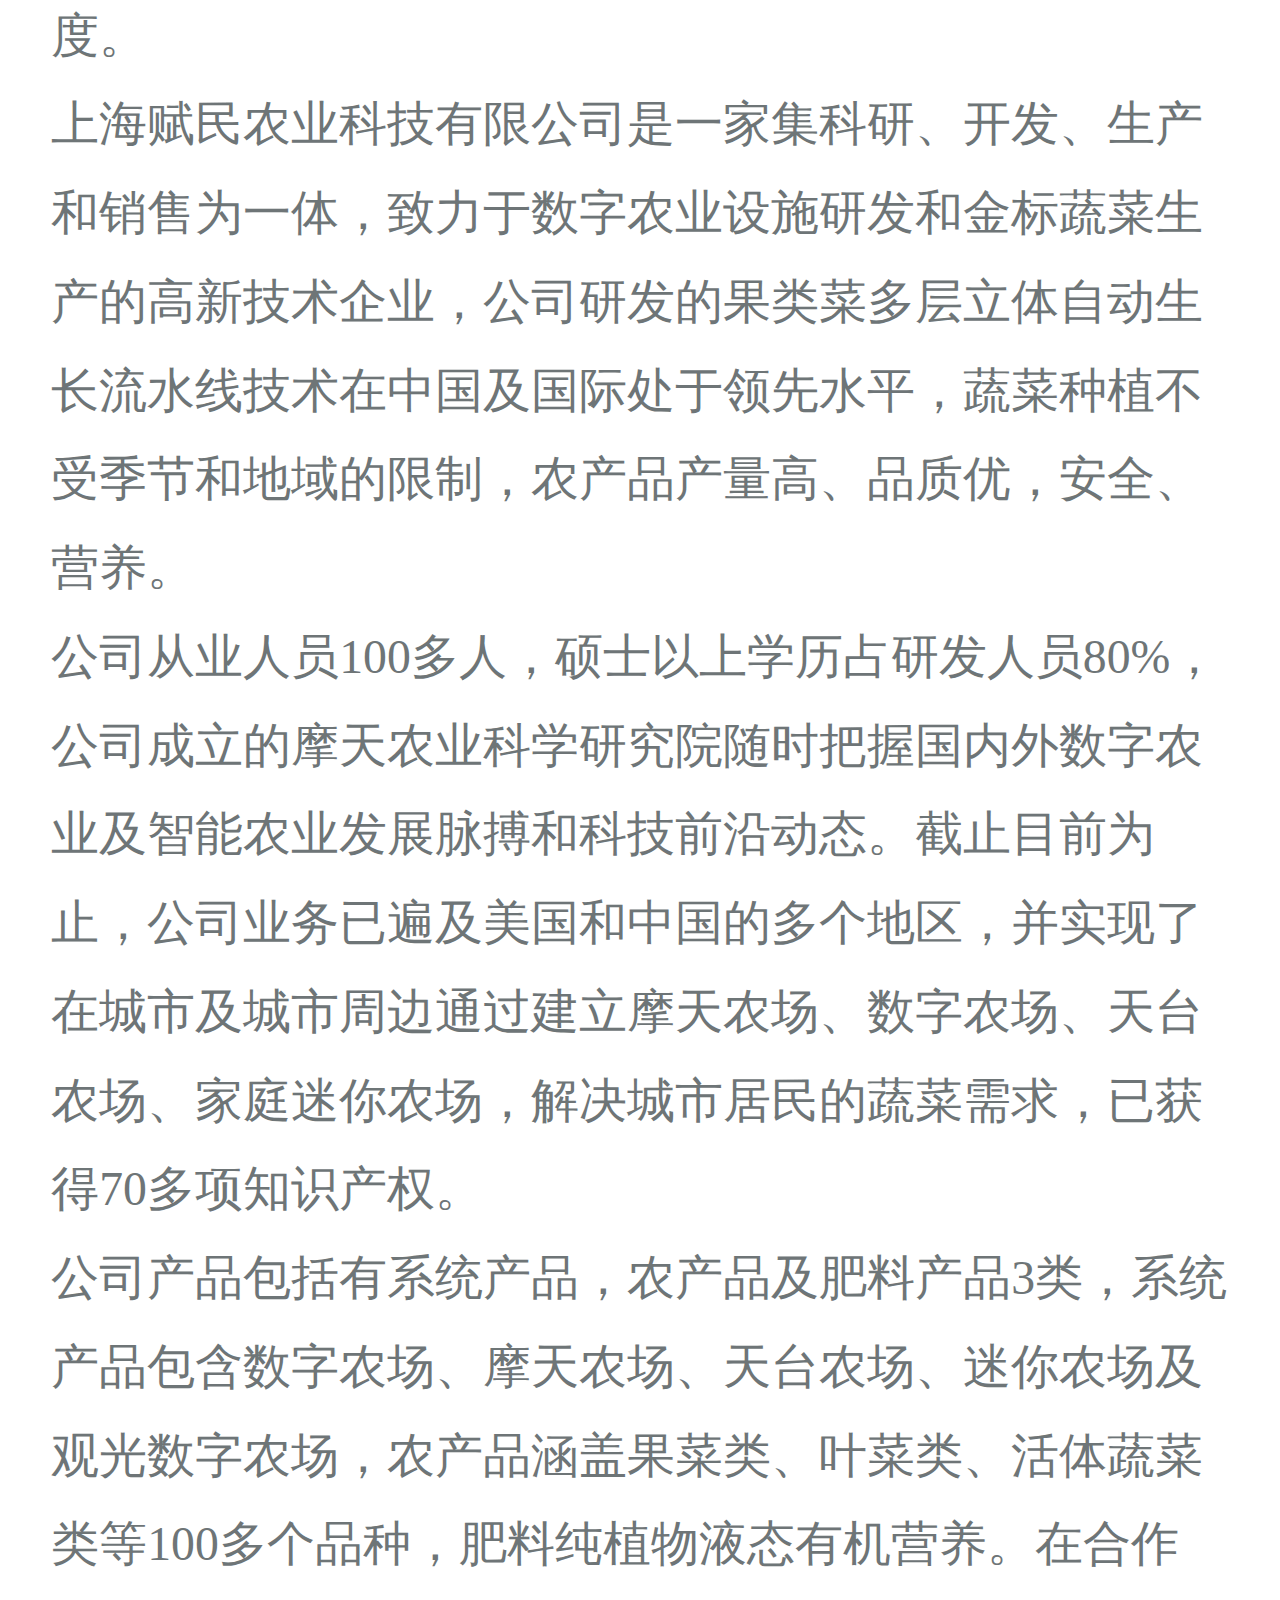
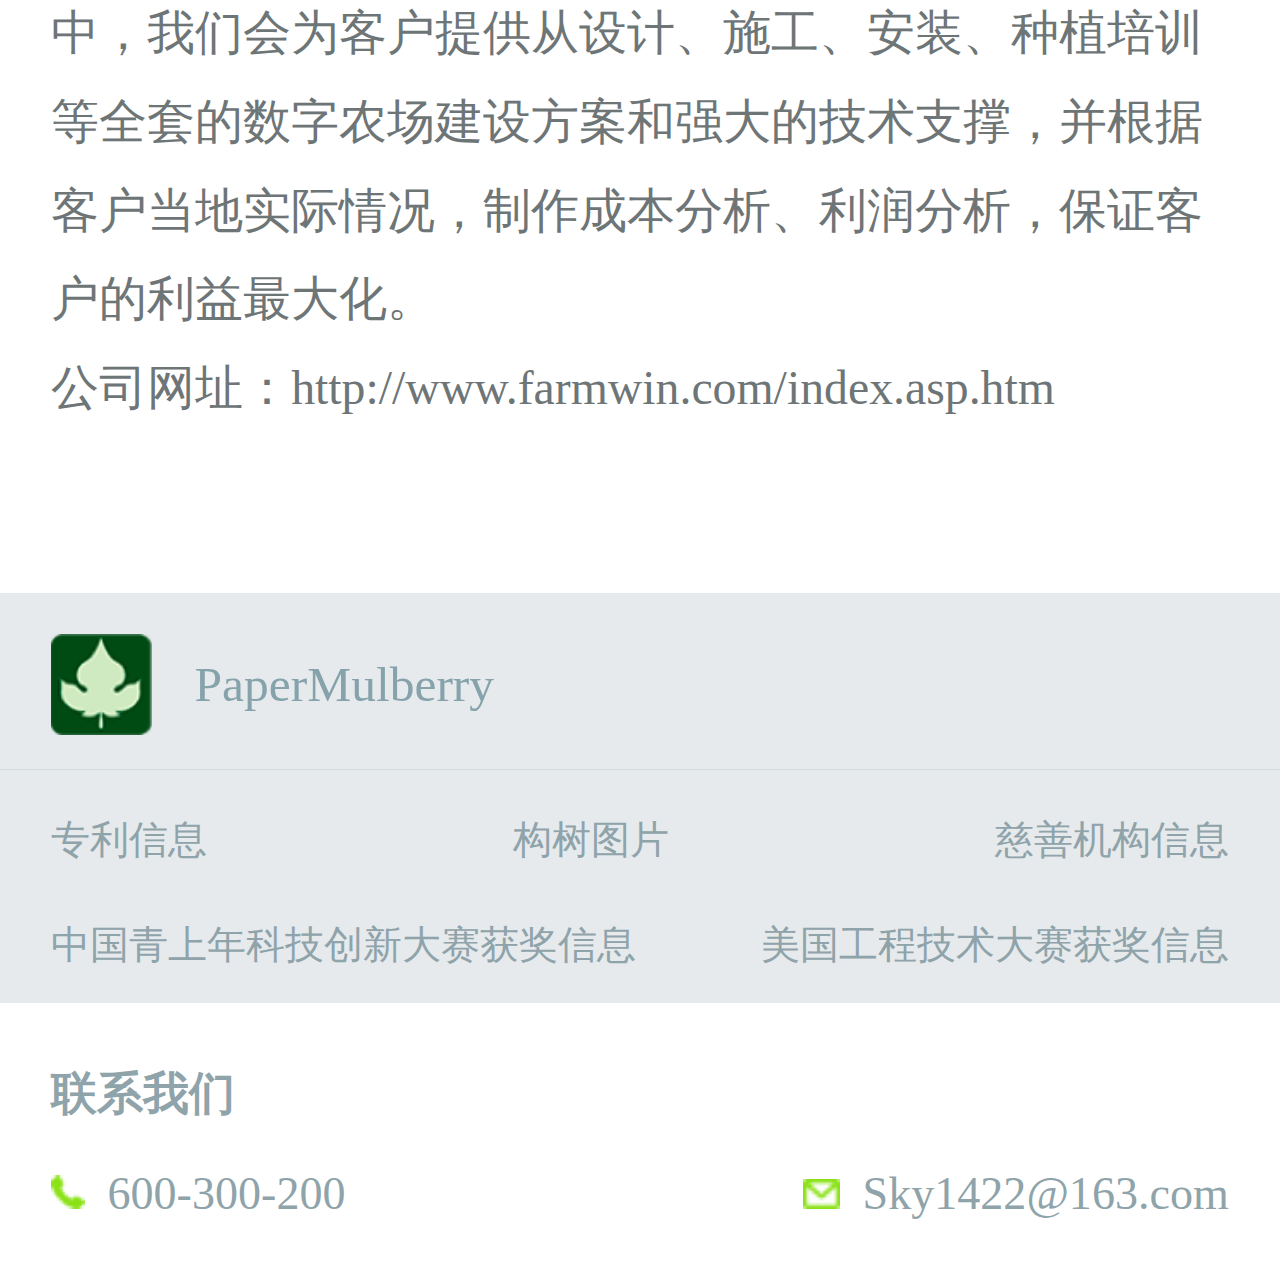
<file: newThree.html>
<!DOCTYPE html>
<html lang="en">

<head>
    <meta name="viewport" content="width=device-width,initial-scale=1.0,maximum-scale=1.0,minimum-scale=1.0,user-scalable=no">
    <meta name="format-detection" content="telephone=no,email=no">
    <meta http-equiv="X-UA-Compatible" content="IE=Edge,chrome=1.0">
    <link rel="stylesheet" href="./css/common.css">
    <link rel="stylesheet" href="./css/newOne.css">
    <title>PaperMulberry</title>
</head>

<body>
    <div class="wrapper">
        <header>
            <div class="personTop">
                <img class="personLogo" src="./images/person_logo.png" alt="">
                <span class="personTitle">PaperMulberry</span>
            </div>
            <div class="personBot">
                <a class="active" href="./index.html">Home</a>
                <a href="./background.html">项目背景</a>
                <a href="./ourVision.html">我们的愿景</a>
                <a href="./aboutAs.html">关于我们</a>
            </div>
        </header>
        <center>
            <h2 class="title">项目新闻</h2>
            <div class="centerTitle">
                <span>北京科协对本项目的采访</span>
                <img src="./images/ic_triangle2.png" alt="">
            </div>
            <p class="centerContent">上海赋民农业科技有限公司合作签约<br/>2018.12.20<br/>上海赋民农业科技有限公司经过了认真考察，最终于近日签署了本专利合作协议，获得专利授权在中国境内开发相关产品。<br/>上海赋民农业科技有限公司是本项目的第一个合作方。作为一家，在中国现代农业开发领域的领先企业，上海赋民对本项目的认可，必将大大推动项目的商业转化速度。<br/>上海赋民农业科技有限公司是一家集科研、开发、生产和销售为一体，致力于数字农业设施研发和金标蔬菜生产的高新技术企业，公司研发的果类菜多层立体自动生长流水线技术在中国及国际处于领先水平，蔬菜种植不受季节和地域的限制，农产品产量高、品质优，安全、营养。<br/>公司从业人员100多人，硕士以上学历占研发人员80%，公司成立的摩天农业科学研究院随时把握国内外数字农业及智能农业发展脉搏和科技前沿动态。截止目前为止，公司业务已遍及美国和中国的多个地区，并实现了在城市及城市周边通过建立摩天农场、数字农场、天台农场、家庭迷你农场，解决城市居民的蔬菜需求，已获得70多项知识产权。<br/>公司产品包括有系统产品，农产品及肥料产品3类，系统产品包含数字农场、摩天农场、天台农场、迷你农场及观光数字农场，农产品涵盖果菜类、叶菜类、活体蔬菜类等100多个品种，肥料纯植物液态有机营养。在合作中，我们会为客户提供从设计、施工、安装、种植培训等全套的数字农场建设方案和强大的技术支撑，并根据客户当地实际情况，制作成本分析、利润分析，保证客户的利益最大化。<br/>公司网址：http://www.farmwin.com/index.asp.htm</p>
        </center>
        <footer>
            <div class="footerTop">
                <div class="footerTopOne">
                    <img class="personLogos" src="./images/person_logos.png" alt="">
                    <span class="personTitles">PaperMulberry</span>
                </div>
                <div class="footerTopTwo">
                    <div class="footerLeft">
                        <p><span>专利信息</span><span>构树图片</span></p>
                        <p><span>中国青上年科技创新大赛获奖信息</span></p>
                    </div>
                    <div class="footerRight">
                        <p><span>慈善机构信息</span></p>
                        <p><span>美国工程技术大赛获奖信息</span></p>
                    </div>
                </div>
            </div>
            <div class="footerBot">
                <h3 class="outLine">联系我们</h3>
                <div class="footerXx">
                    <span><img src="./images/person_phone.png" alt="">600-300-200</span>
                    <span><img src="./images/person_message.png" alt="">Sky1422@163.com</span>
                </div>
            </div>
        </footer>
    </div>
</body>
<script src="./js/common.js"></script>

</html>
</file>
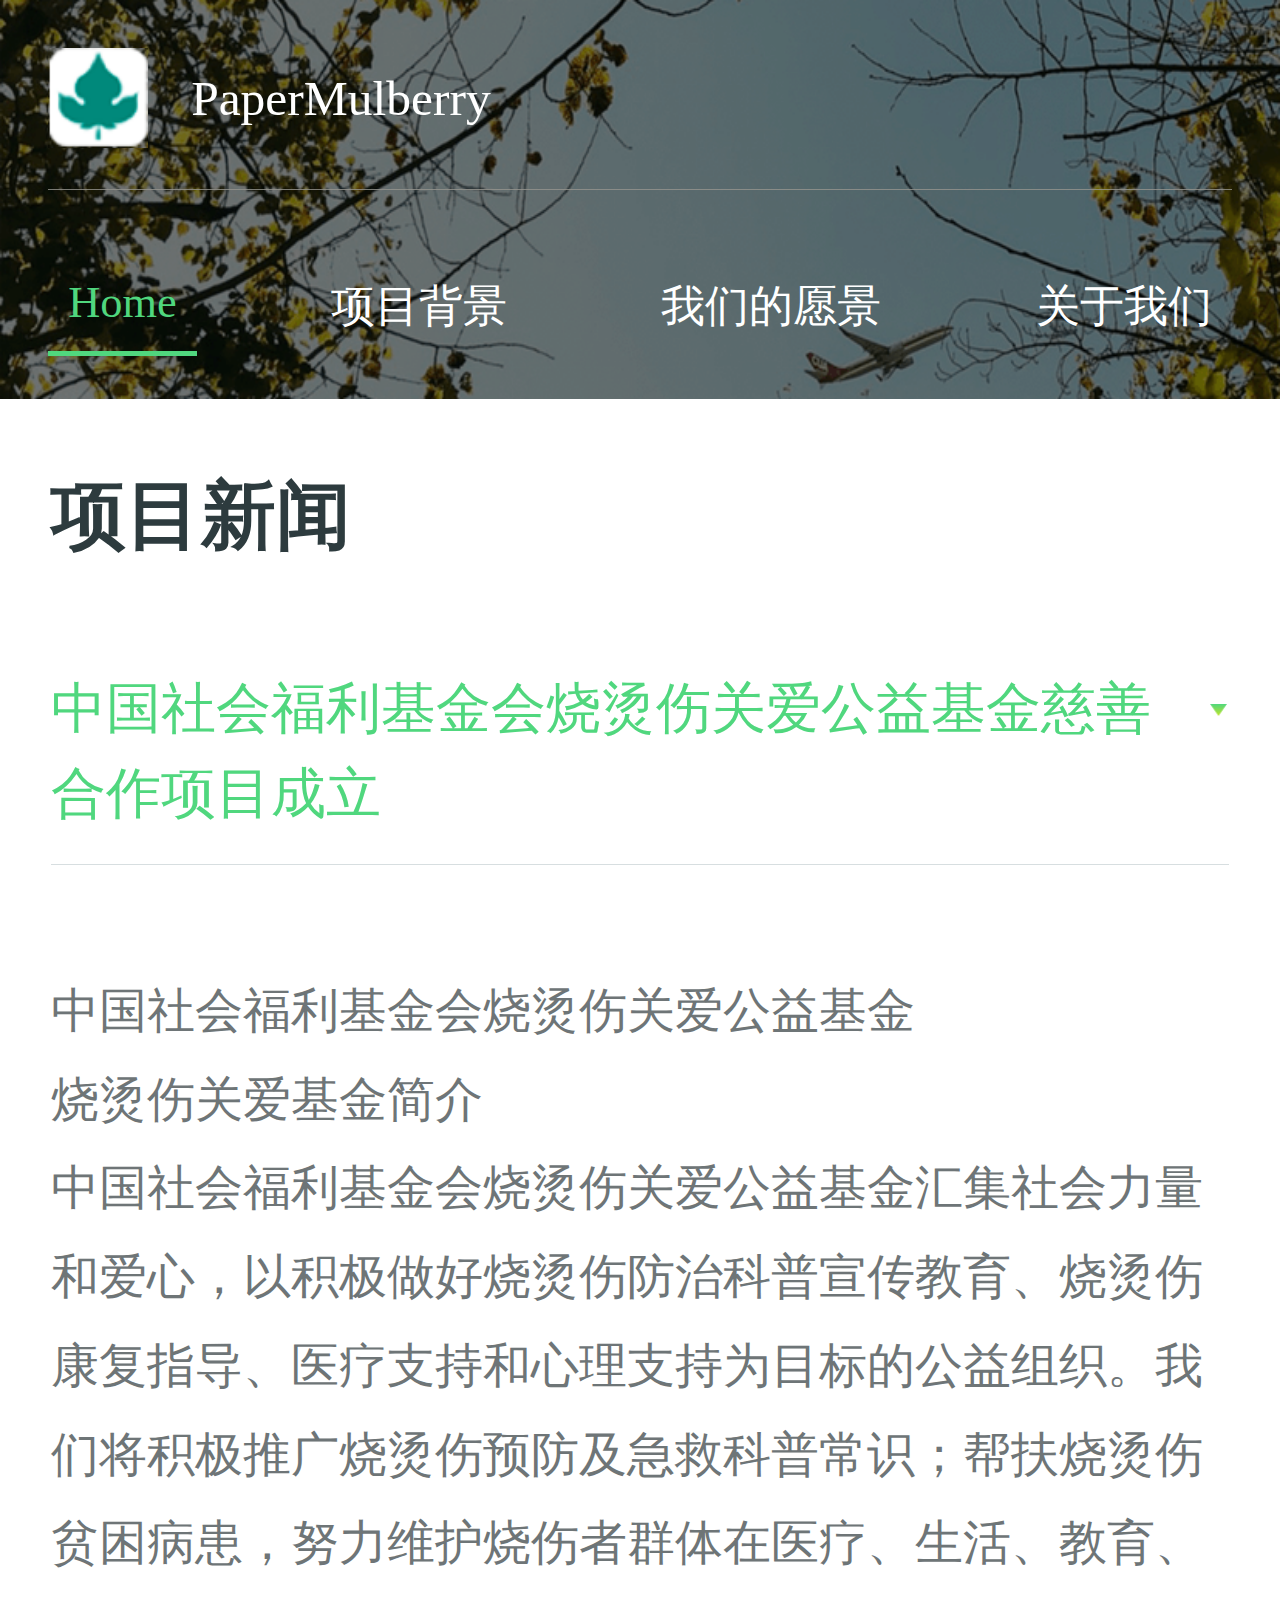
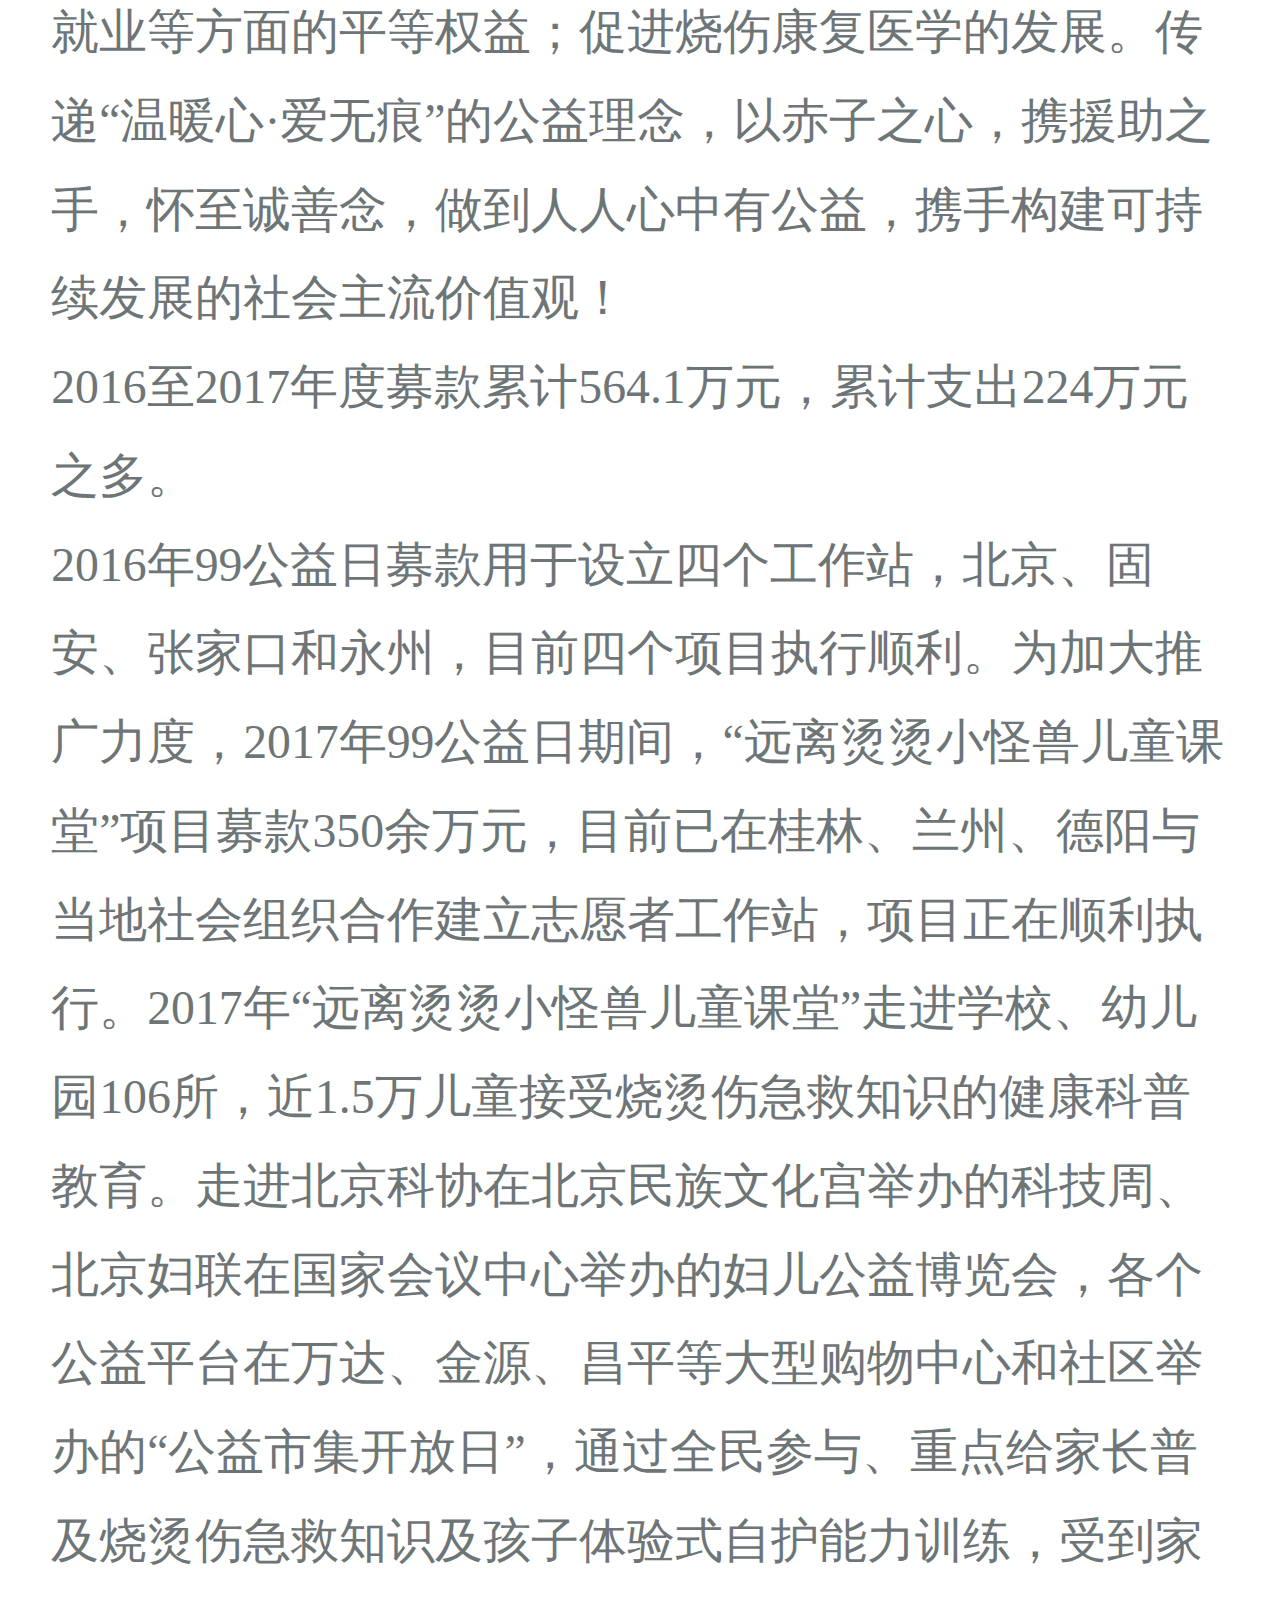
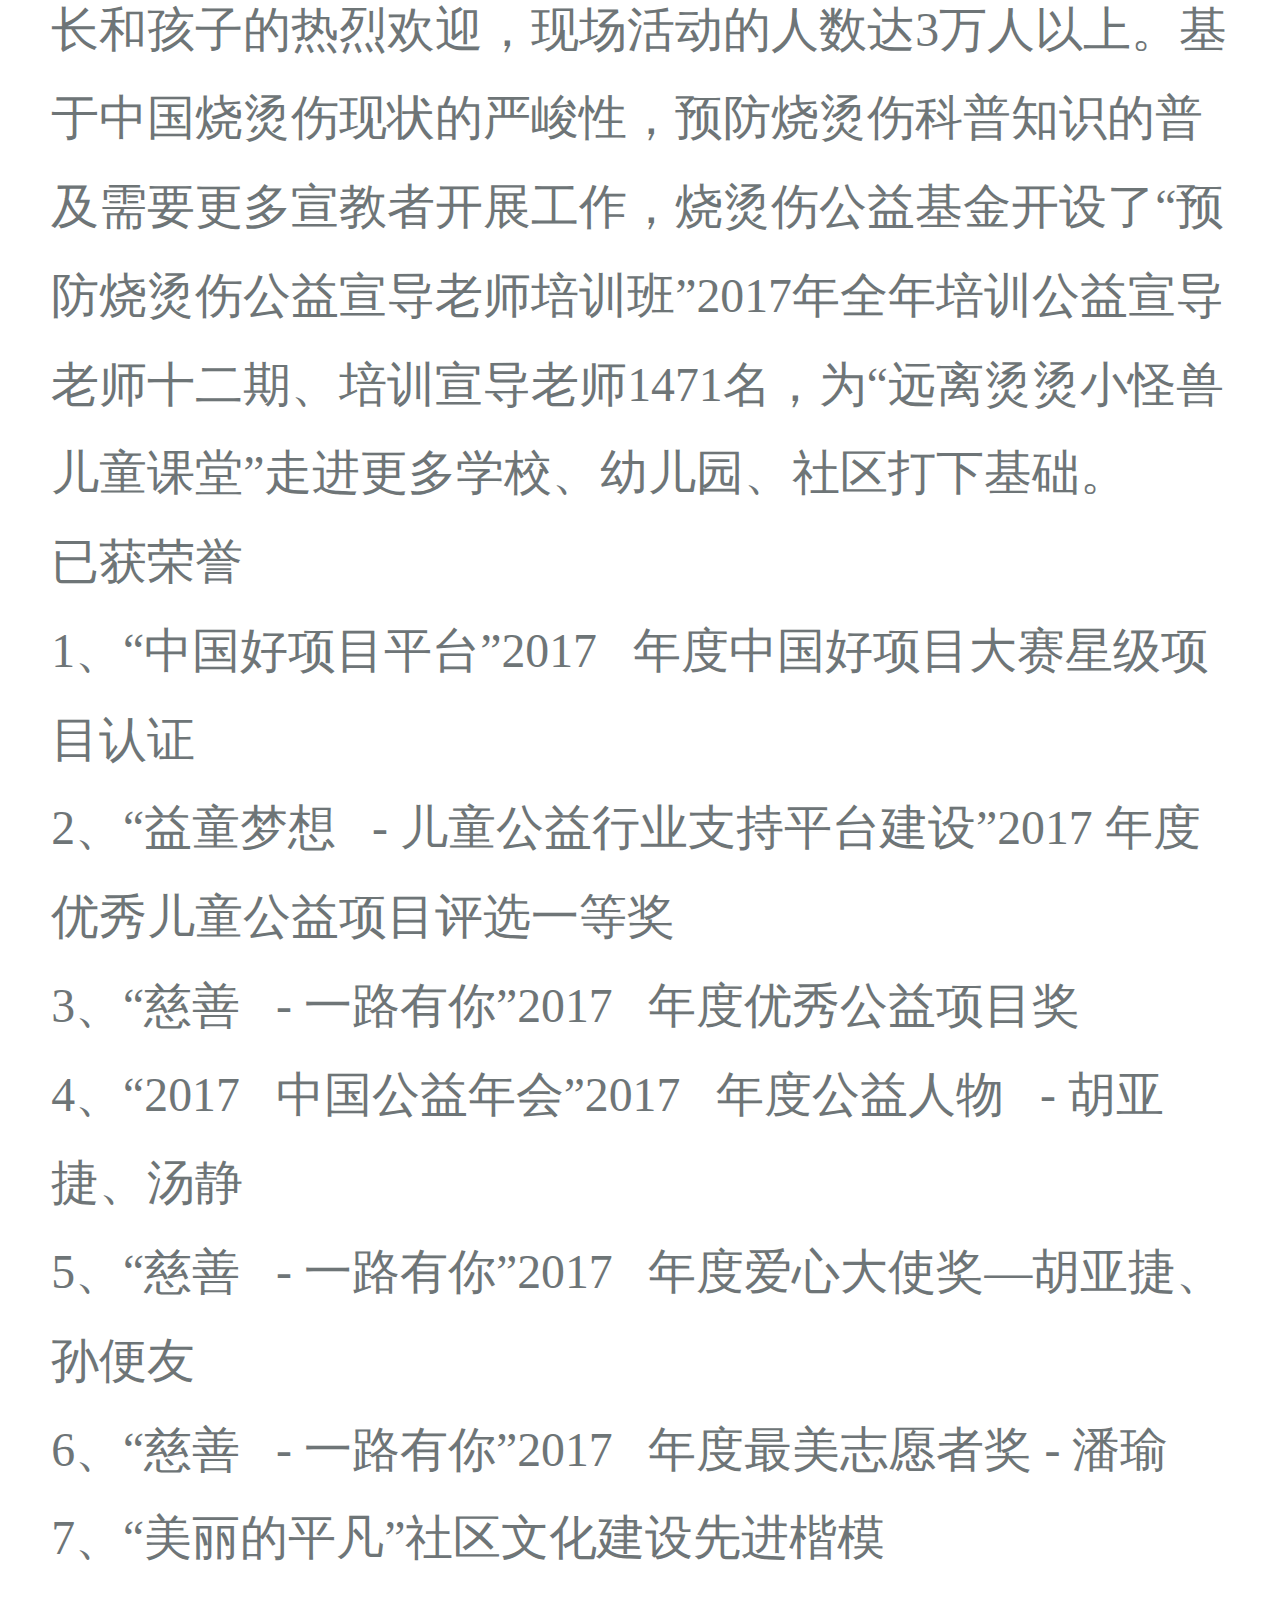
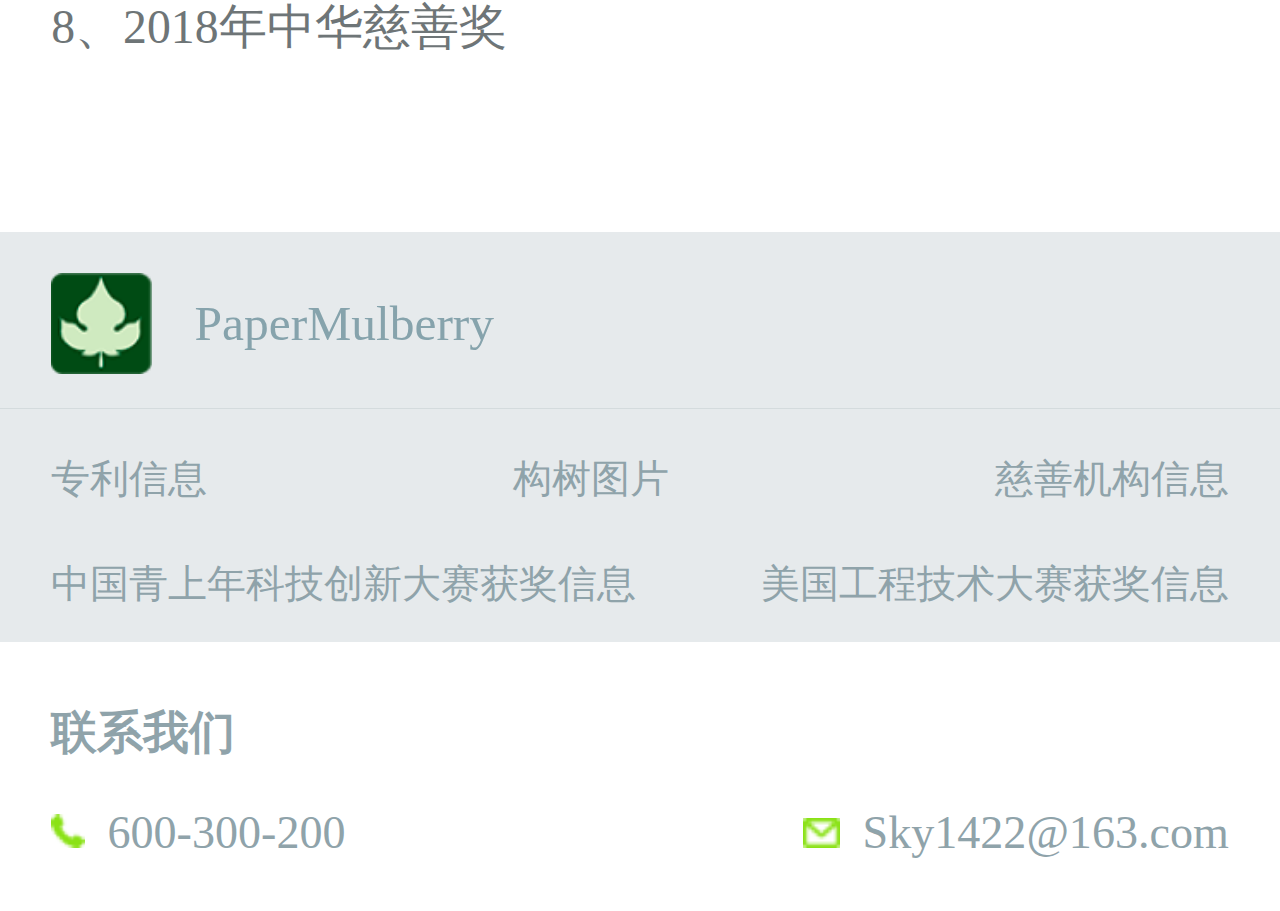
<file: newTwo.html>
<!DOCTYPE html>
<html lang="en">

<head>
    <meta name="viewport" content="width=device-width,initial-scale=1.0,maximum-scale=1.0,minimum-scale=1.0,user-scalable=no">
    <meta name="format-detection" content="telephone=no,email=no">
    <meta http-equiv="X-UA-Compatible" content="IE=Edge,chrome=1.0">
    <link rel="stylesheet" href="./css/common.css">
    <link rel="stylesheet" href="./css/newOne.css">
    <title>PaperMulberry</title>
</head>

<body>
    <div class="wrapper">
        <header>
            <div class="personTop">
                <img class="personLogo" src="./images/person_logo.png" alt="">
                <span class="personTitle">PaperMulberry</span>
            </div>
            <div class="personBot">
                <a class="active" href="./index.html">Home</a>
                <a href="./background.html">项目背景</a>
                <a href="./ourVision.html">我们的愿景</a>
                <a href="./aboutAs.html">关于我们</a>
            </div>
        </header>
        <center>
            <h2 class="title">项目新闻</h2>
            <div class="centerTitle">
                <span>中国社会福利基金会烧烫伤关爱公益基金慈善合作项目成立</span>
                <img src="./images/ic_triangle2.png" alt="">
            </div>
            <p class="centerContent">中国社会福利基金会烧烫伤关爱公益基金
<br/>烧烫伤关爱基金简介
<br/>中国社会福利基金会烧烫伤关爱公益基金汇集社会力量和爱心，以积极做好烧烫伤防治科普宣传教育、烧烫伤康复指导、医疗支持和心理支持为目标的公益组织。我们将积极推广烧烫伤预防及急救科普常识；帮扶烧烫伤贫困病患，努力维护烧伤者群体在医疗、生活、教育、就业等方面的平等权益；促进烧伤康复医学的发展。传递“温暖心·爱无痕”的公益理念，以赤子之心，携援助之手，怀至诚善念，做到人人心中有公益，携手构建可持续发展的社会主流价值观！
<br/>2016至2017年度募款累计564.1万元，累计支出224万元之多。
<br/>2016年99公益日募款用于设立四个工作站，北京、固安、张家口和永州，目前四个项目执行顺利。为加大推广力度，2017年99公益日期间，“远离烫烫小怪兽儿童课堂”项目募款350余万元，目前已在桂林、兰州、德阳与当地社会组织合作建立志愿者工作站，项目正在顺利执行。2017年“远离烫烫小怪兽儿童课堂”走进学校、幼儿园106所，近1.5万儿童接受烧烫伤急救知识的健康科普教育。走进北京科协在北京民族文化宫举办的科技周、北京妇联在国家会议中心举办的妇儿公益博览会，各个公益平台在万达、金源、昌平等大型购物中心和社区举办的“公益市集开放日”，通过全民参与、重点给家长普及烧烫伤急救知识及孩子体验式自护能力训练，受到家长和孩子的热烈欢迎，现场活动的人数达3万人以上。基于中国烧烫伤现状的严峻性，预防烧烫伤科普知识的普及需要更多宣教者开展工作，烧烫伤公益基金开设了“预防烧烫伤公益宣导老师培训班”2017年全年培训公益宣导老师十二期、培训宣导老师1471名，为“远离烫烫小怪兽儿童课堂”走进更多学校、幼儿园、社区打下基础。
<br/>已获荣誉
<br/>1、“中国好项目平台”2017   年度中国好项目大赛星级项目认证
<br/>2、“益童梦想   - 儿童公益行业支持平台建设”2017 年度优秀儿童公益项目评选一等奖
<br/>3、“慈善   - 一路有你”2017   年度优秀公益项目奖
<br/>4、“2017   中国公益年会”2017   年度公益人物   - 胡亚捷、汤静
<br/>5、“慈善   - 一路有你”2017   年度爱心大使奖—胡亚捷、孙便友
<br/>6、“慈善   - 一路有你”2017   年度最美志愿者奖 - 潘瑜
<br/>7、“美丽的平凡”社区文化建设先进楷模
<br/>8、2018年中华慈善奖</p>
        </center>
        <footer>
            <div class="footerTop">
                <div class="footerTopOne">
                    <img class="personLogos" src="./images/person_logos.png" alt="">
                    <span class="personTitles">PaperMulberry</span>
                </div>
                <div class="footerTopTwo">
                    <div class="footerLeft">
                        <p><span>专利信息</span><span>构树图片</span></p>
                        <p><span>中国青上年科技创新大赛获奖信息</span></p>
                    </div>
                    <div class="footerRight">
                        <p><span>慈善机构信息</span></p>
                        <p><span>美国工程技术大赛获奖信息</span></p>
                    </div>
                </div>
            </div>
            <div class="footerBot">
                <h3 class="outLine">联系我们</h3>
                <div class="footerXx">
                    <span><img src="./images/person_phone.png" alt="">600-300-200</span>
                    <span><img src="./images/person_message.png" alt="">Sky1422@163.com</span>
                </div>
            </div>
        </footer>
    </div>
</body>
<script src="./js/common.js"></script>

</html>
</file>
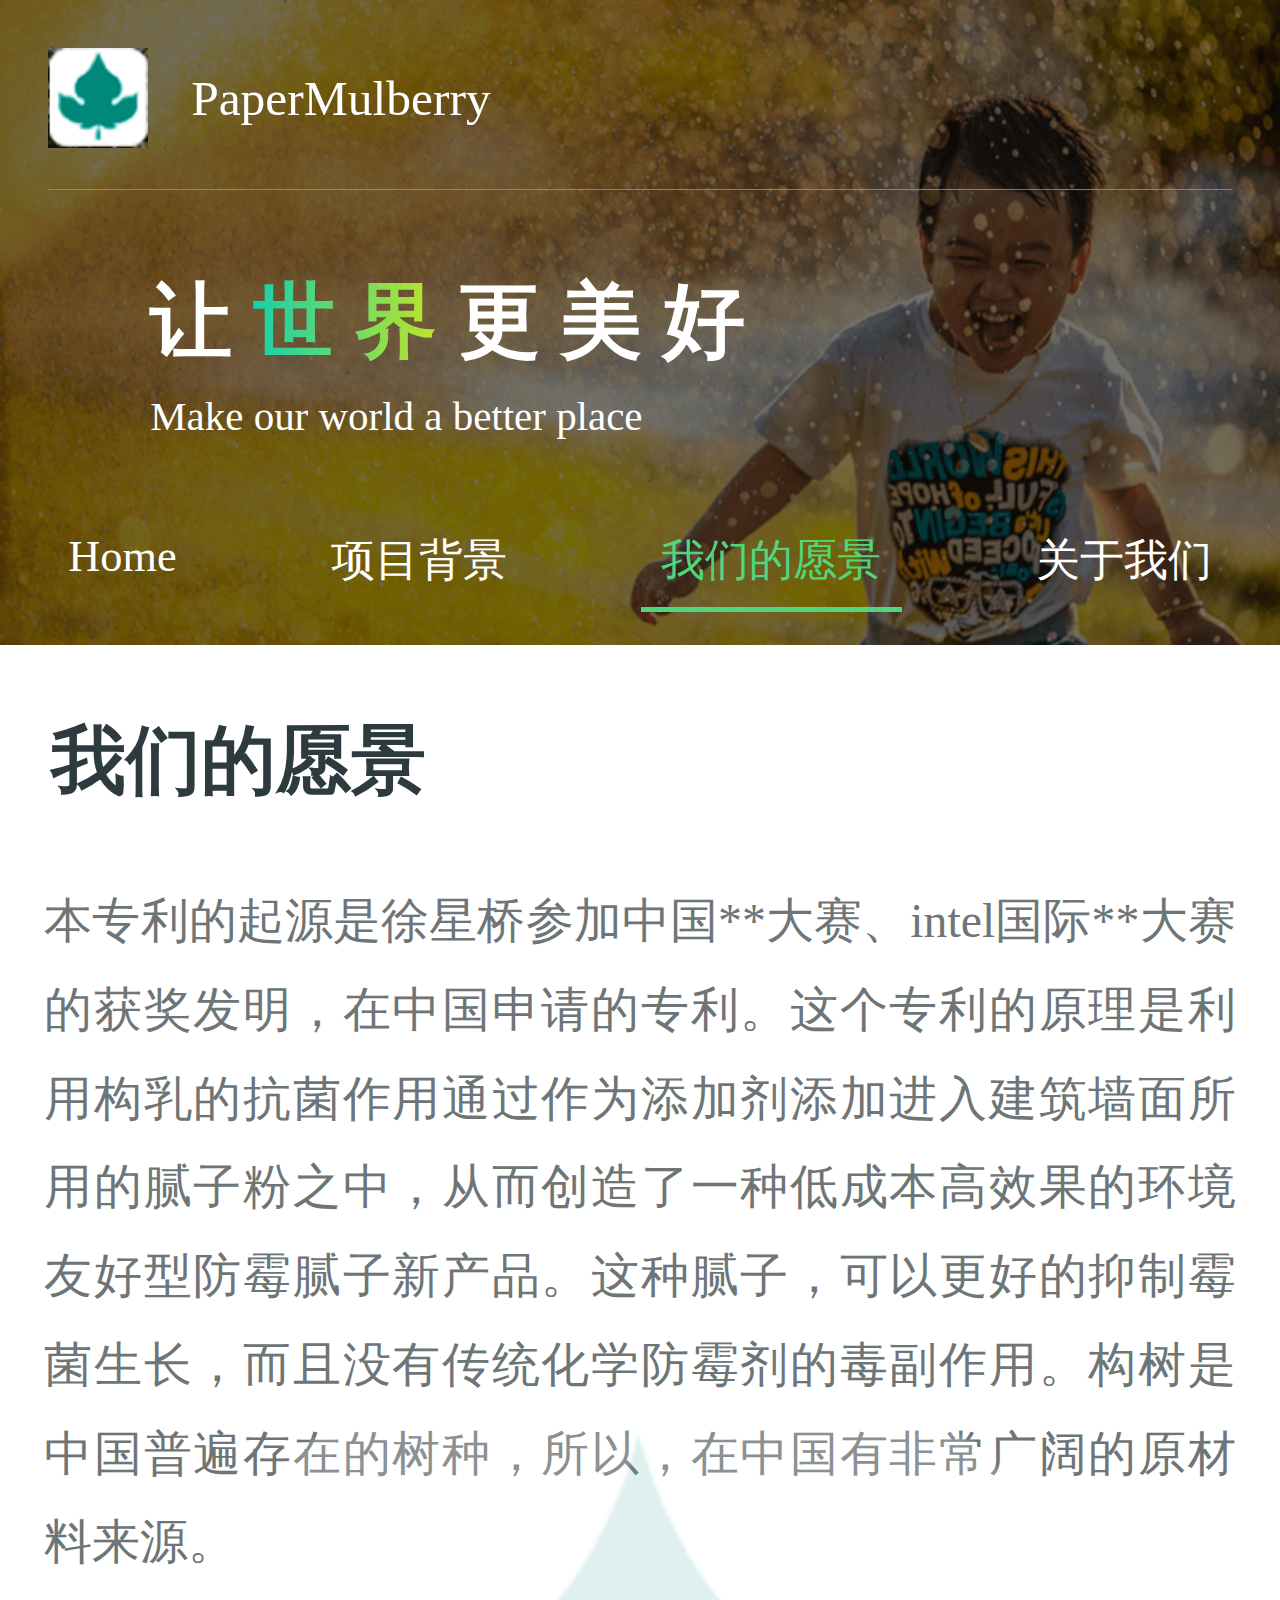
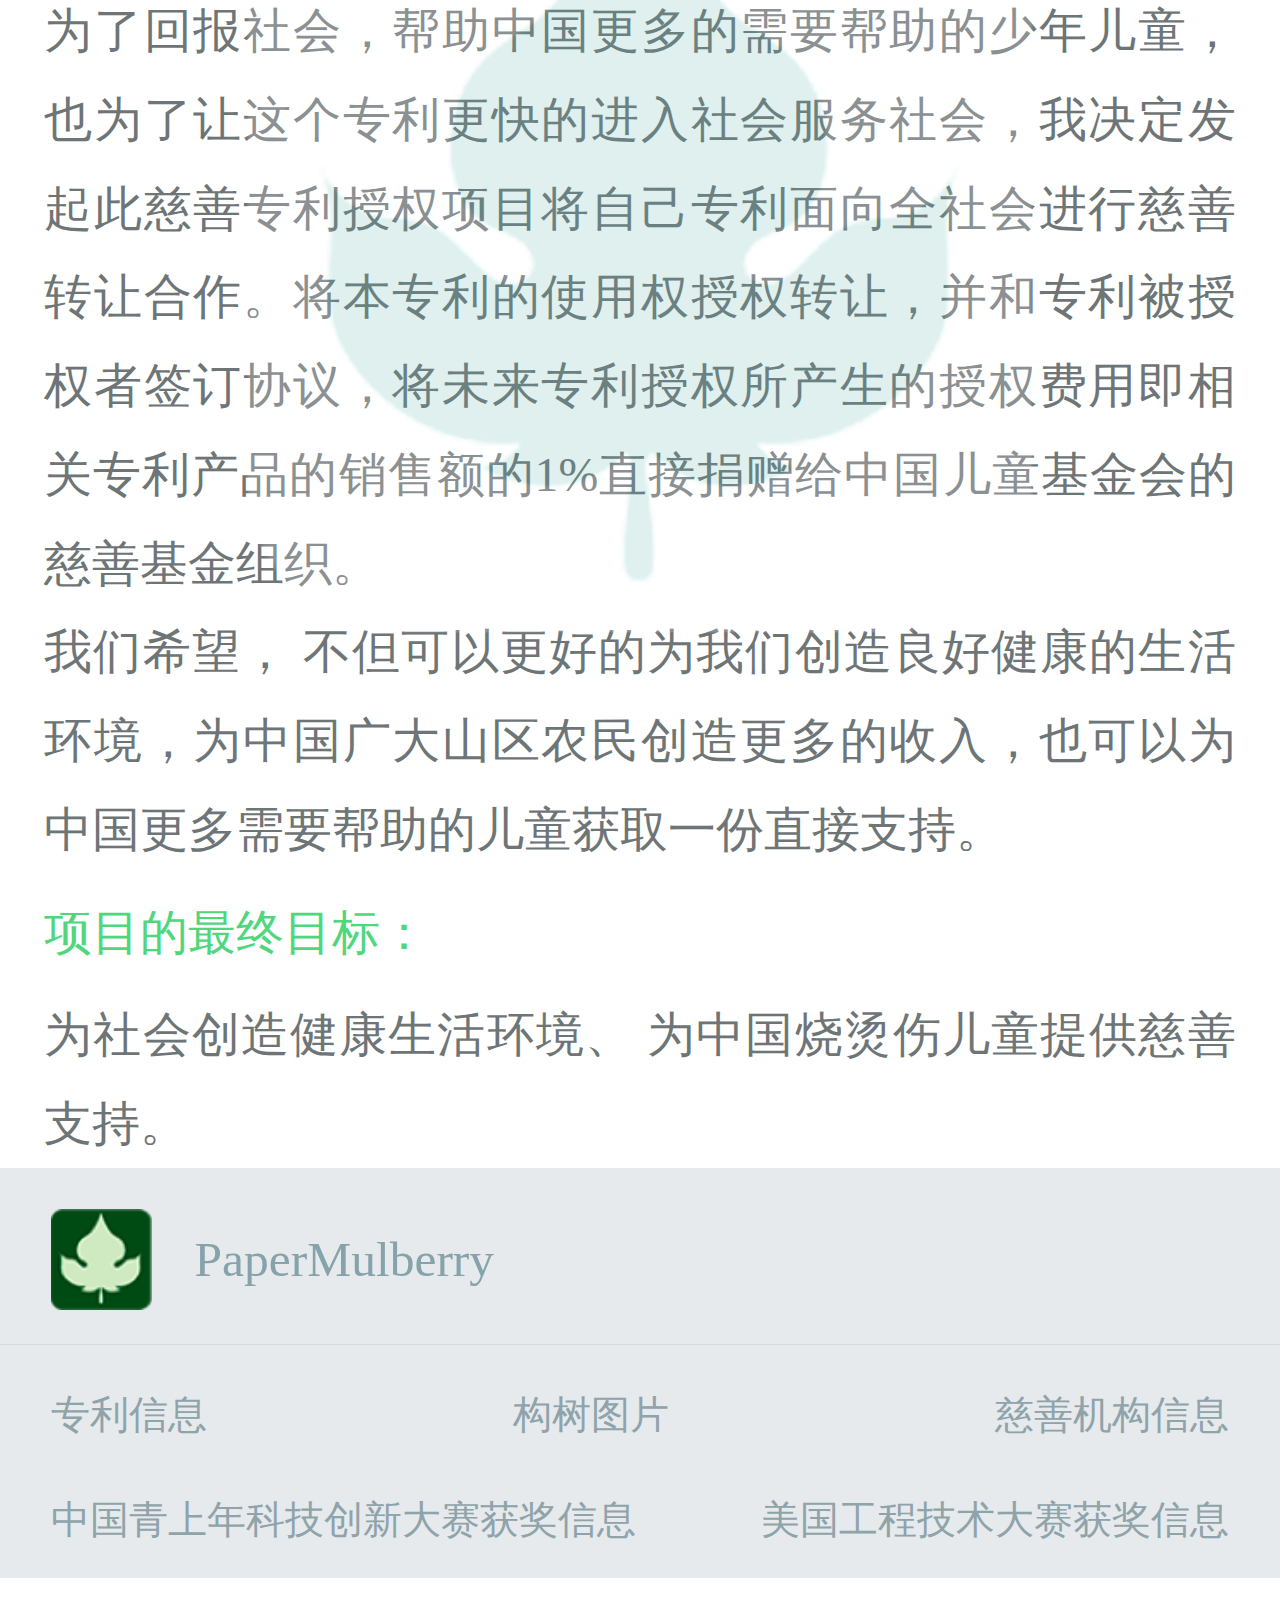
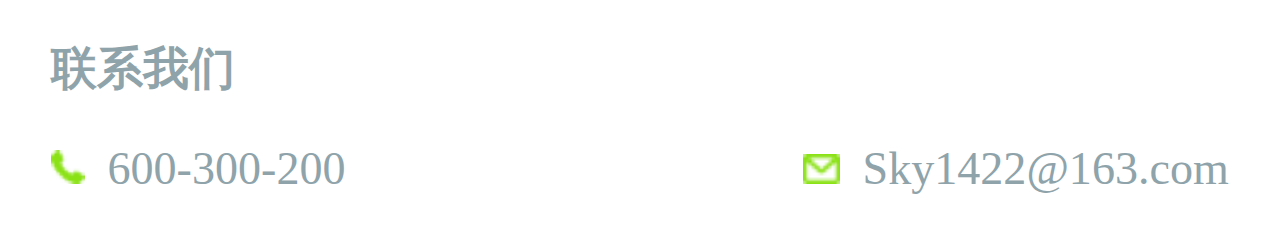
<file: ourVision.html>
<!DOCTYPE html>
<html lang="en">

<head>
    <meta name="viewport" content="width=device-width,initial-scale=1.0,maximum-scale=1.0,minimum-scale=1.0,user-scalable=no">
    <meta name="format-detection" content="telephone=no,email=no">
    <meta http-equiv="X-UA-Compatible" content="IE=Edge,chrome=1.0">
    <link rel="stylesheet" href="./css/public.css">
    <link rel="stylesheet" href="./css/background.css">
    <title>PaperMulberry</title>
    <style lang="">
        header {
            width: 100%;
            height: 3.78rem;
            background: url('./images/bg_yuanjing.png');
            background-size: 100% 100%;
        }

        .personBot>a {
            padding: .35rem .12rem .1rem .12rem;
            font-size: .26rem;
            color: #fff;
            text-decoration: none;
        }
    </style>
</head>

<body>
    <div class="wrapper">
        <header>
            <div class="personTop">
                <img class="personLogo" src="./images/person_logo.png" alt="">
                <span class="personTitle">PaperMulberry</span>
            </div>
            <p class="indexone">让 <span>世  界</span> 更 美 好</p>
            <p class="indextwo">Make our world a better place</p>
            <div class="personBot">
                <a href="./index.html">Home</a>
                <a href="./background.html">项目背景</a>
                <a class="active" href="./ourVision.html">我们的愿景</a>
                <a href="./aboutAs.html">关于我们</a>
            </div>
        </header>
        <center>
            <div id="xmhader">我们的愿景</div>
            <div class="centerText">
                <p>本专利的起源是徐星桥参加中国**大赛、intel国际**大赛的获奖发明，在中国申请的专利。这个专利的原理是利用构乳的抗菌作用通过作为添加剂添加进入建筑墙面所用的腻子粉之中，从而创造了一种低成本高效果的环境友好型防霉腻子新产品。这种腻子，可以更好的抑制霉菌生长，而且没有传统化学防霉剂的毒副作用。构树是中国普遍存在的树种，所以，在中国有非常广阔的原材料来源。</p>

                <p>为了回报社会，帮助中国更多的需要帮助的少年儿童，也为了让这个专利更快的进入社会服务社会，我决定发起此慈善专利授权项目将自己专利面向全社会进行慈善转让合作。将本专利的使用权授权转让，并和专利被授权者签订协议，将未来专利授权所产生的授权费用即相关专利产品的销售额的1%直接捐赠给中国儿童基金会的慈善基金组织。</p>

                <p>我们希望， 不但可以更好的为我们创造良好健康的生活环境，为中国广大山区农民创造更多的收入，也可以为中国更多需要帮助的儿童获取一份直接支持。</p>
                <div class="end">项目的最终目标：</div>
                <p>为社会创造健康生活环境、 为中国烧烫伤儿童提供慈善支持。</p>
                <img class="imgText" src="./images/bg_text.png" alt="">
            </div>
        </center>
        <footer>
            <div class="footerTop">
                <div class="footerTopOne">
                    <img class="personLogos" src="./images/person_logos.png" alt="">
                    <span class="personTitles">PaperMulberry</span>
                </div>
                <div class="footerTopTwo">
                    <div class="footerLeft">
                        <p><span>专利信息</span><span>构树图片</span></p>
                        <p><span>中国青上年科技创新大赛获奖信息</span></p>
                    </div>
                    <div class="footerRight">
                        <p><span>慈善机构信息</span></p>
                        <p><span>美国工程技术大赛获奖信息</span></p>
                    </div>
                </div>
            </div>
            <div class="footerBot">
                <h3 class="outLine">联系我们</h3>
                <div class="footerXx">
                    <span><img src="./images/person_phone.png" alt="">600-300-200</span>
                    <span><img src="./images/person_message.png" alt="">Sky1422@163.com</span>
                </div>
            </div>
        </footer>
    </div>
</body>
<script src="./js/common.js"></script>

</html>
</file>
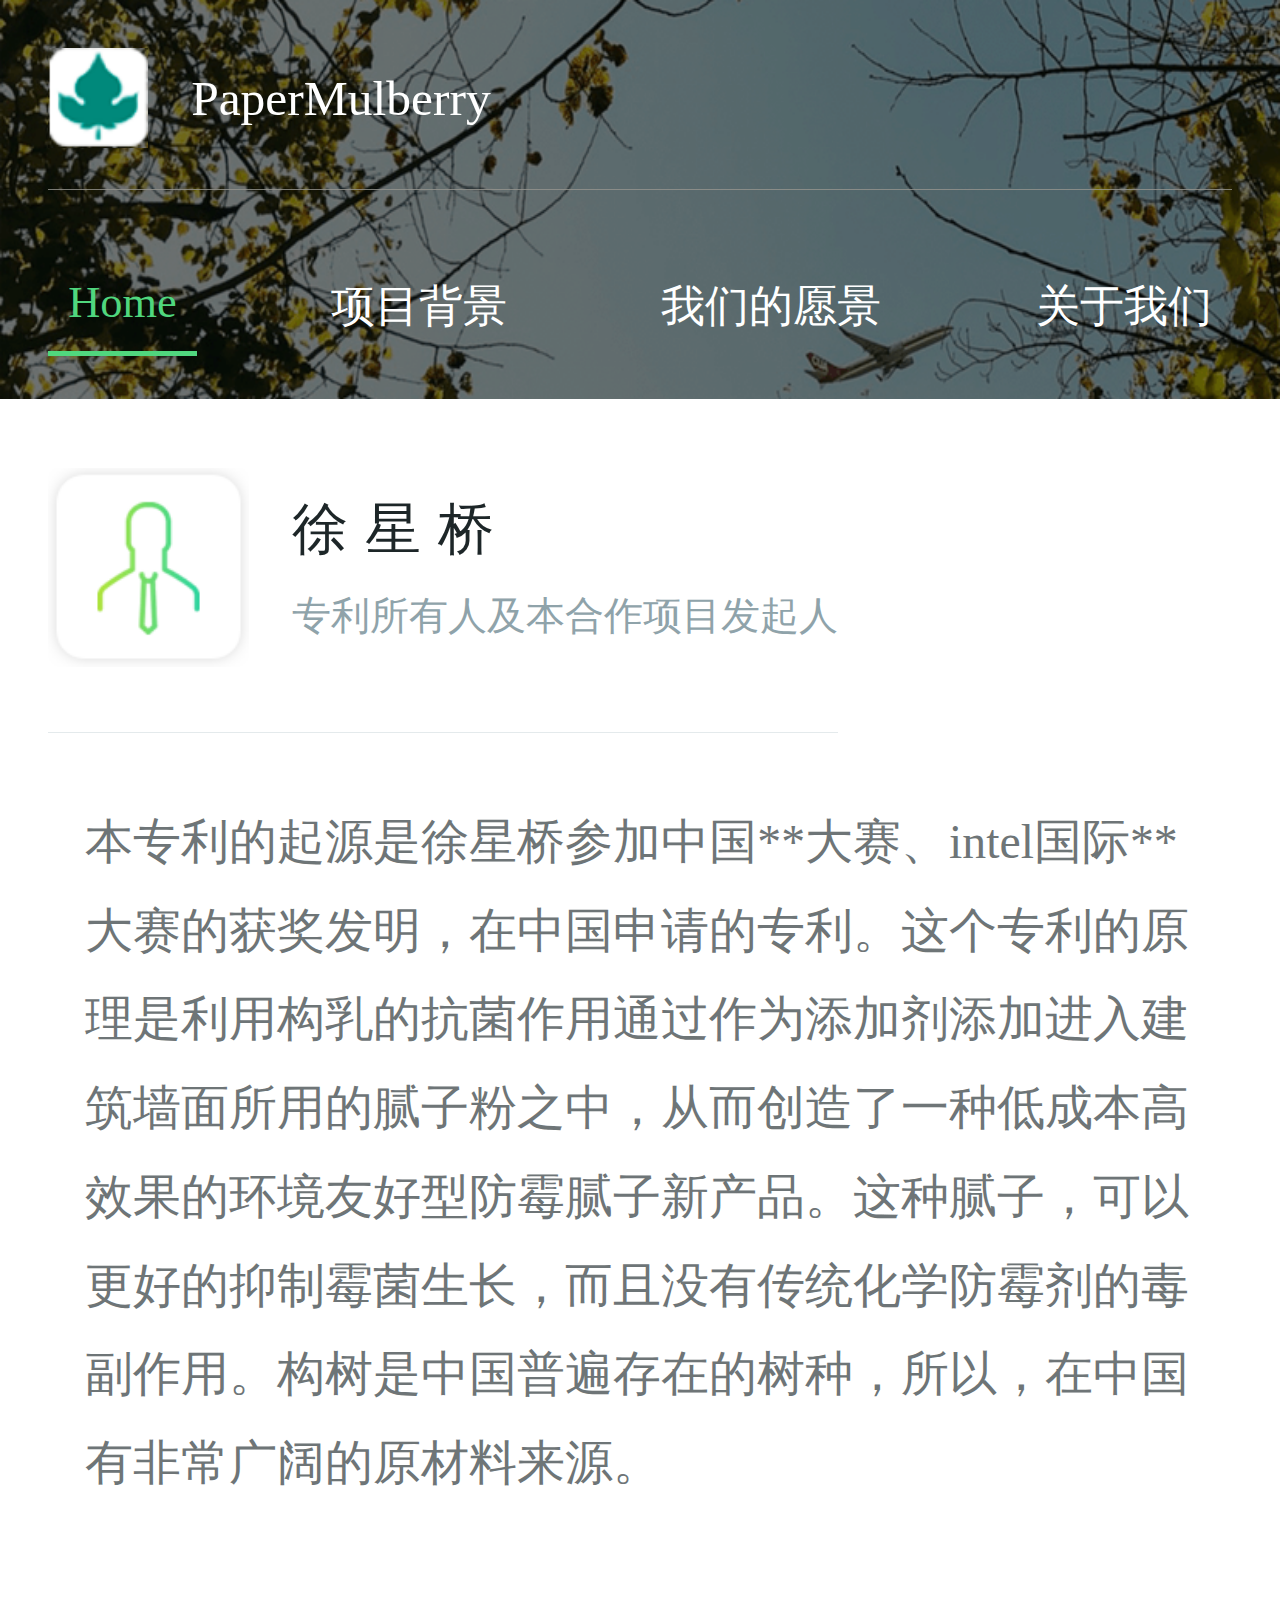
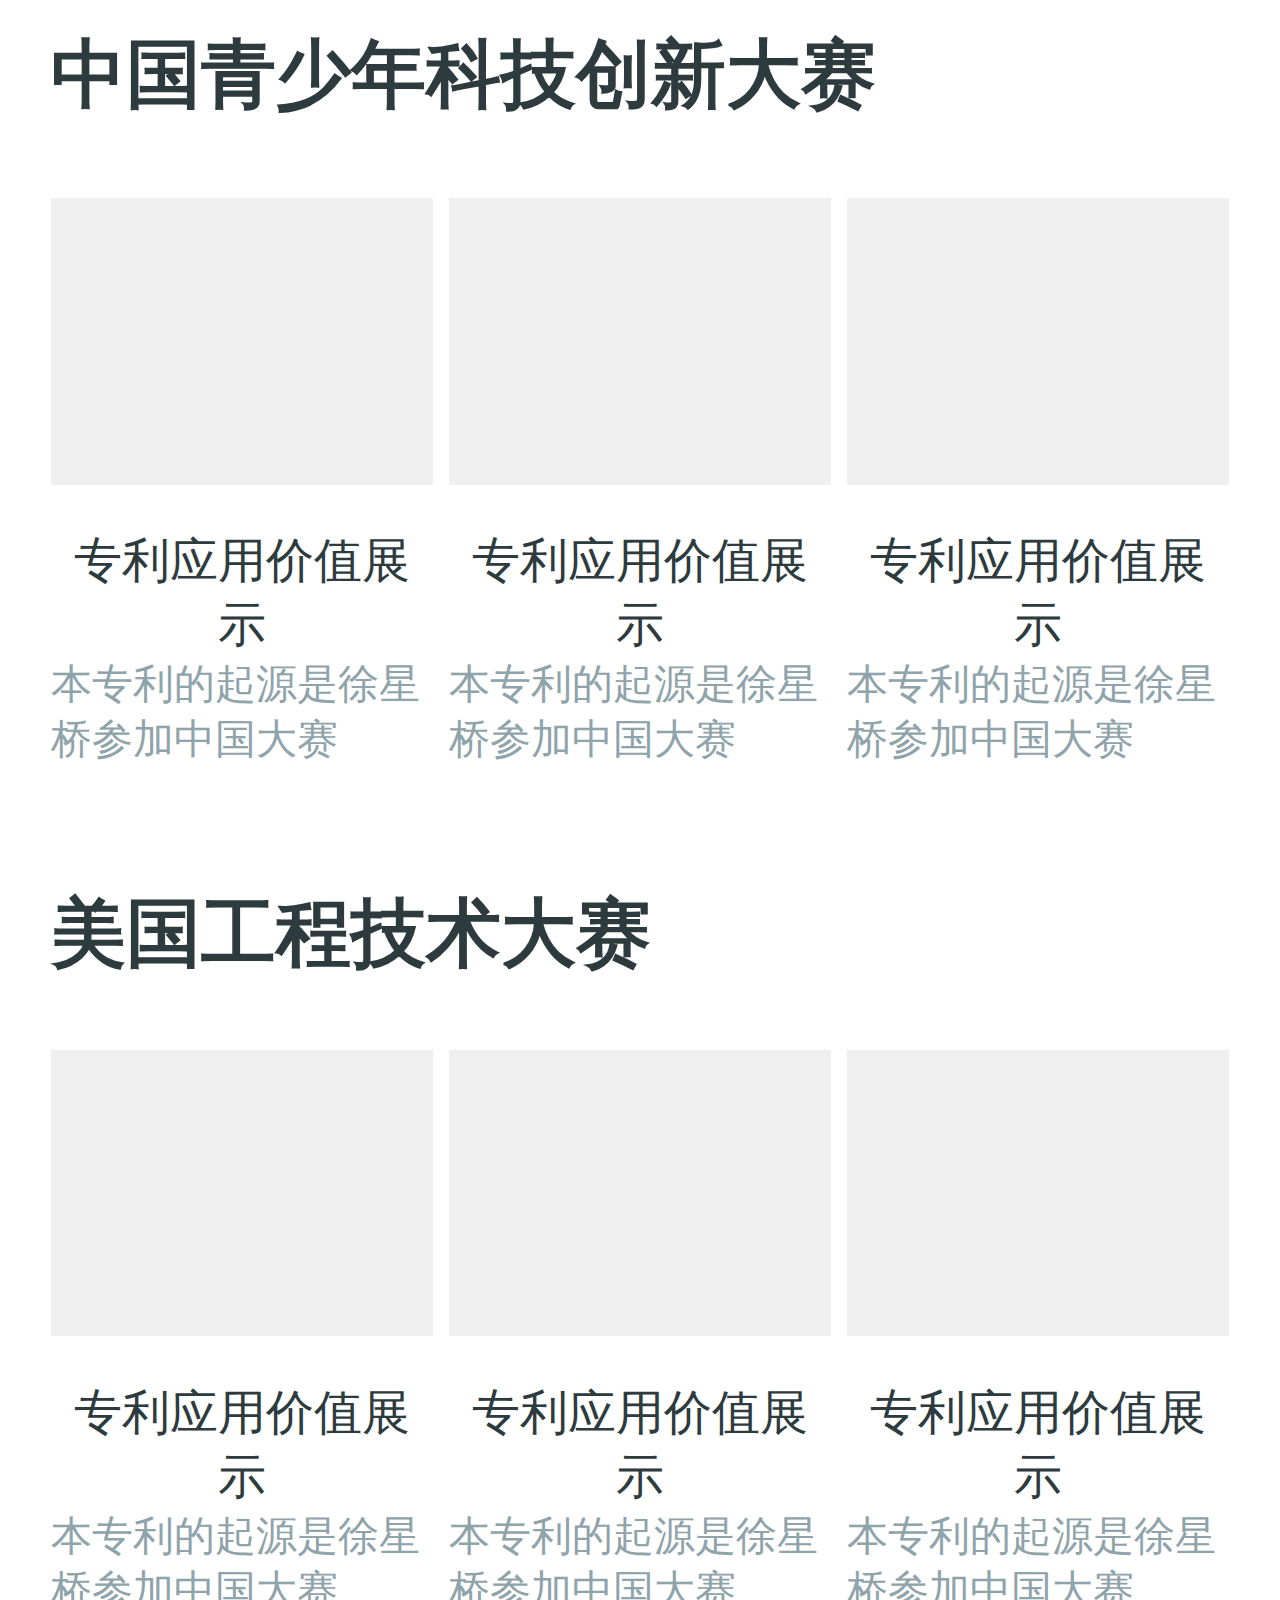
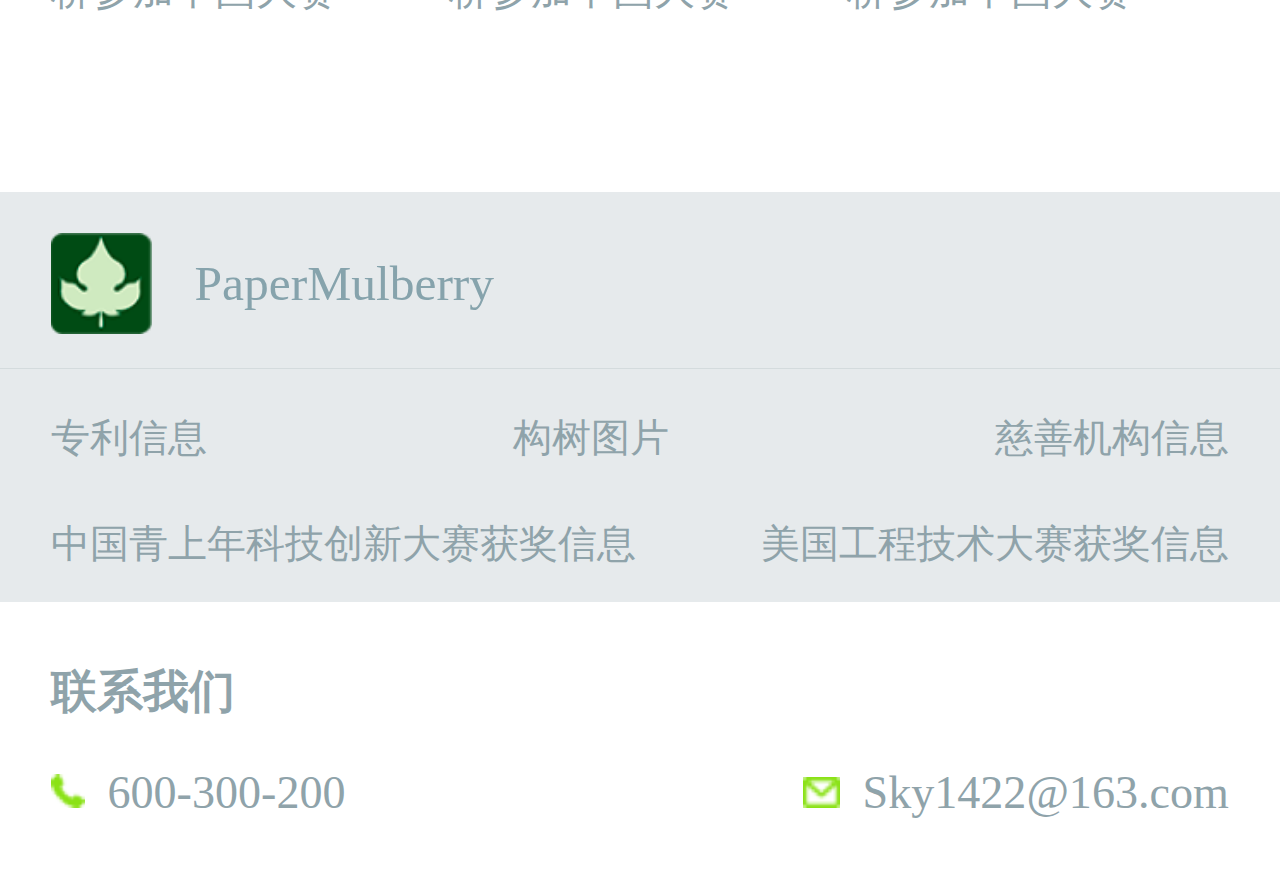
<file: person.html>
<!DOCTYPE html>
<html lang="en">

<head>
    <meta name="viewport" content="width=device-width,initial-scale=1.0,maximum-scale=1.0,minimum-scale=1.0,user-scalable=no">
    <meta name="format-detection" content="telephone=no,email=no">
    <meta http-equiv="X-UA-Compatible" content="IE=Edge,chrome=1.0">
    <link rel="stylesheet" href="./css/common.css">
    <link rel="stylesheet" href="./css/person.css">
    <title>PaperMulberry</title>
</head>

<body>
    <div class="wrapper">
        <header>
            <div class="personTop">
                <img class="personLogo" src="./images/person_logo.png" alt="">
                <span class="personTitle">PaperMulberry</span>
            </div>
            <div class="personBot">
                <a class="active" href="./index.html">Home</a>
                <a href="./background.html">项目背景</a>
                <a href="./ourVision.html">我们的愿景</a>
                <a href="./aboutAs.html">关于我们</a>
            </div>
        </header>
        <center>
            <div class="avatorBox">
                <dl>
                    <dt><img class="avatorImg" src="./images/avator.png" alt=""></dt>
                    <dd>
                        <p class="avatorTitle">徐星桥</p>
                        <p class="avatorCon">专利所有人及本合作项目发起人</p>
                    </dd>
                </dl>
            </div>
            <p class="centerContent">
                本专利的起源是徐星桥参加中国**大赛、intel国际**大赛的获奖发明，在中国申请的专利。这个专利的原理是利用构乳的抗菌作用通过作为添加剂添加进入建筑墙面所用的腻子粉之中，从而创造了一种低成本高效果的环境友好型防霉腻子新产品。这种腻子，可以更好的抑制霉菌生长，而且没有传统化学防霉剂的毒副作用。构树是中国普遍存在的树种，所以，在中国有非常广阔的原材料来源。
            </p>
            <h3 class="centerTitle">中国青少年科技创新大赛</h3>
            <div class="centerBox">
                <div class="centerItem">
                    <div class="centeritemTop">
                        
                    </div>
                    <div class="centeritemBot">
                        <p class="centeritemBotitle">专利应用价值展示</p>
                        <p class="centeritemBotcen">本专利的起源是徐星桥参加中国大赛</p>
                    </div>
                </div>
                <div class="centerItem">
                    <div class="centeritemTop">
                        
                    </div>
                    <div class="centeritemBot">
                        <p class="centeritemBotitle">专利应用价值展示</p>
                        <p class="centeritemBotcen">本专利的起源是徐星桥参加中国大赛</p>
                    </div>
                </div>
                <div class="centerItem">
                    <div class="centeritemTop">
                        
                    </div>
                    <div class="centeritemBot">
                        <p class="centeritemBotitle">专利应用价值展示</p>
                        <p class="centeritemBotcen">本专利的起源是徐星桥参加中国大赛</p>
                    </div>
                </div>
            </div>
            <h3 class="centerTitle">美国工程技术大赛</h3>
            <div class="centerBoxA">
                <div class="centerItem">
                    <div class="centeritemTop">
                        
                    </div>
                    <div class="centeritemBot">
                        <p class="centeritemBotitle">专利应用价值展示</p>
                        <p class="centeritemBotcen">本专利的起源是徐星桥参加中国大赛</p>
                    </div>
                </div>
                <div class="centerItem">
                    <div class="centeritemTop">
                        
                    </div>
                    <div class="centeritemBot">
                        <p class="centeritemBotitle">专利应用价值展示</p>
                        <p class="centeritemBotcen">本专利的起源是徐星桥参加中国大赛</p>
                    </div>
                </div>
                <div class="centerItem">
                    <div class="centeritemTop">
                        
                    </div>
                    <div class="centeritemBot">
                        <p class="centeritemBotitle">专利应用价值展示</p>
                        <p class="centeritemBotcen">本专利的起源是徐星桥参加中国大赛</p>
                    </div>
                </div>
            </div>
        </center>
        <footer>
            <div class="footerTop">
                <div class="footerTopOne">
                    <img class="personLogos" src="./images/person_logos.png" alt="">
                <span class="personTitles">PaperMulberry</span>
                </div>
                <div class="footerTopTwo">
                    <div class="footerLeft">
                        <p><span>专利信息</span><span>构树图片</span></p>
                        <p><span>中国青上年科技创新大赛获奖信息</span></p>
                    </div>
                    <div class="footerRight">
                        <p><span>慈善机构信息</span></p>
                        <p><span>美国工程技术大赛获奖信息</span></p>
                    </div>
                </div>
            </div>
            <div class="footerBot">
                <h3 class="outLine">联系我们</h3>
                <div class="footerXx">
                    <span><img src="./images/person_phone.png" alt="">600-300-200</span>
                    <span><img src="./images/person_message.png" alt="">Sky1422@163.com</span>
                </div>
            </div>
        </footer>
    </div>
</body>
<script src="./js/common.js"></script>
</html>
</file>
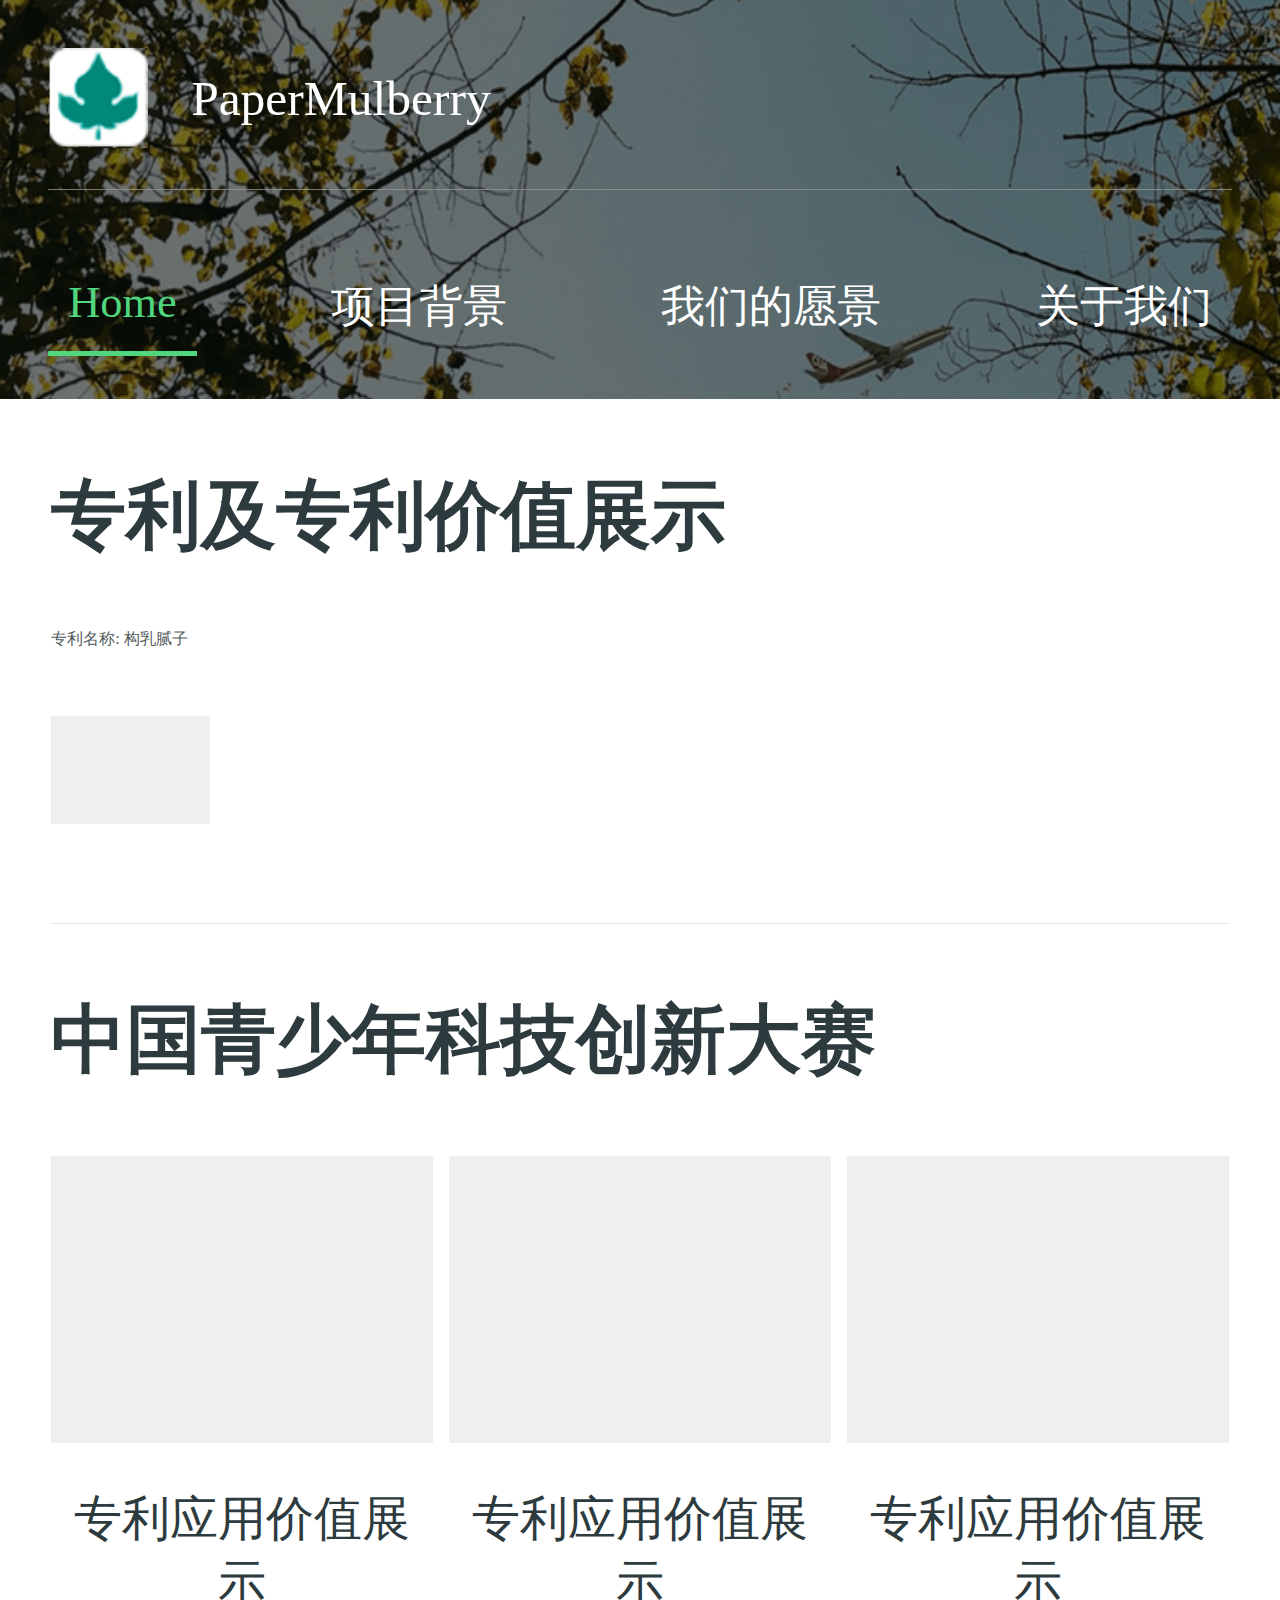
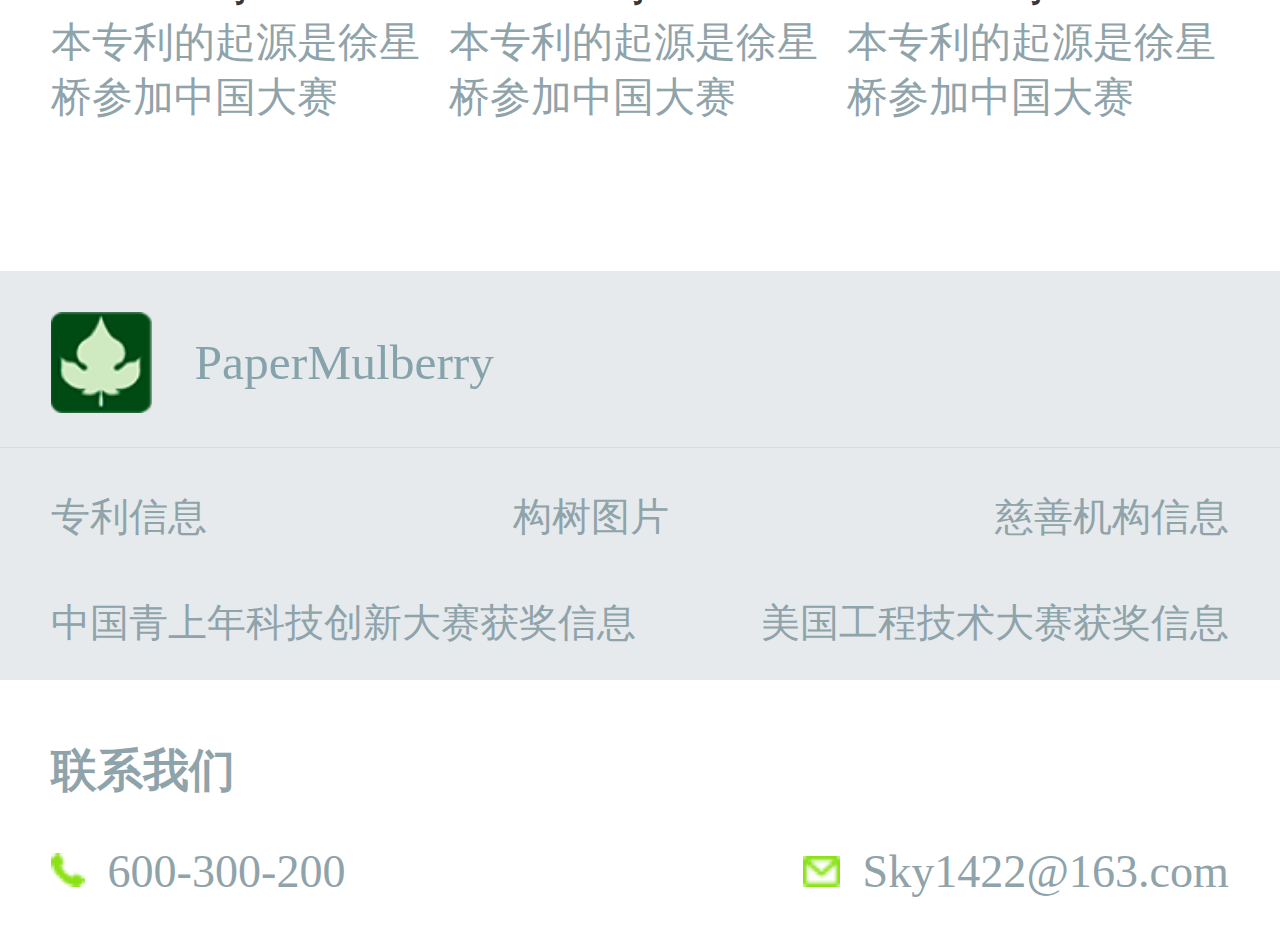
<file: valueDisplay.html>
<!DOCTYPE html>
<html lang="en">

<head>
    <meta name="viewport" content="width=device-width,initial-scale=1.0,maximum-scale=1.0,minimum-scale=1.0,user-scalable=no">
    <meta name="format-detection" content="telephone=no,email=no">
    <meta http-equiv="X-UA-Compatible" content="IE=Edge,chrome=1.0">
    <link rel="stylesheet" href="./css/common.css">
    <link rel="stylesheet" href="./css/valueDisplay.css">
    <title>PaperMulberry</title>
</head>

<body>
    <div class="wrapper">
        <header>
            <div class="personTop">
                <img class="personLogo" src="./images/person_logo.png" alt="">
                <span class="personTitle">PaperMulberry</span>
            </div>
            <div class="personBot">
                <a class="active" href="./index.html">Home</a>
                <a href="./background.html">项目背景</a>
                <a href="./ourVision.html">我们的愿景</a>
                <a href="./aboutAs.html">关于我们</a>
            </div>
        </header>
        <center>
            <h3 class="centerTitle">专利及专利价值展示</h3>
            <div class="centerBoxPlay">
                <div class="centerBoxPlayItem">
                    <div class="centerBoxPlayTop">专利名称: 构乳腻子</div>
                    <div class="centerBoxPlayBot">

                    </div>
                </div>
            </div>
            <h3 class="centerTitle">中国青少年科技创新大赛</h3>
            <div class="centerBox">
                <div class="centerItem">
                    <div class="centeritemTop">

                    </div>
                    <div class="centeritemBot">
                        <p class="centeritemBotitle">专利应用价值展示</p>
                        <p class="centeritemBotcen">本专利的起源是徐星桥参加中国大赛</p>
                    </div>
                </div>
                <div class="centerItem">
                    <div class="centeritemTop">

                    </div>
                    <div class="centeritemBot">
                        <p class="centeritemBotitle">专利应用价值展示</p>
                        <p class="centeritemBotcen">本专利的起源是徐星桥参加中国大赛</p>
                    </div>
                </div>
                <div class="centerItem">
                    <div class="centeritemTop">

                    </div>
                    <div class="centeritemBot">
                        <p class="centeritemBotitle">专利应用价值展示</p>
                        <p class="centeritemBotcen">本专利的起源是徐星桥参加中国大赛</p>
                    </div>
                </div>
            </div>
        </center>
        <footer>
            <div class="footerTop">
                <div class="footerTopOne">
                    <img class="personLogos" src="./images/person_logos.png" alt="">
                    <span class="personTitles">PaperMulberry</span>
                </div>
                <div class="footerTopTwo">
                    <div class="footerLeft">
                        <p><span>专利信息</span><span>构树图片</span></p>
                        <p><span>中国青上年科技创新大赛获奖信息</span></p>
                    </div>
                    <div class="footerRight">
                        <p><span>慈善机构信息</span></p>
                        <p><span>美国工程技术大赛获奖信息</span></p>
                    </div>
                </div>
            </div>
            <div class="footerBot">
                <h3 class="outLine">联系我们</h3>
                <div class="footerXx">
                    <span><img src="./images/person_phone.png" alt="">600-300-200</span>
                    <span><img src="./images/person_message.png" alt="">Sky1422@163.com</span>
                </div>
            </div>
        </footer>
    </div>
</body>
<script src="./js/common.js"></script>

</html>
</file>
<file: css/public.css>
html,
body {
	width: 100%;
	height: 100%;
    background-color: #fff;
    margin: 0;
    padding: 0;
    box-sizing: border-box;
}
dl,dt,dd{
    margin:0;
}
p{
    margin:0;
}
ul,ol{
    list-style: none;
    margin: 0px;
}
.personTop{
    display: flex;
    align-items: center;
    margin: 0 .28rem 0 .28rem;
    padding:.28rem 0 .24rem 0;
    border-bottom: 1px solid rgba(150,149,142,.8);
}
.personLogo,.personLogos{
    width: .59rem;
    height: .59rem;
}
.personTitle{
    font-size: .29rem;
    color: #fff;
    margin-left: .25rem;
}
.personBot{
    display: flex;
    justify-content: space-between;
    margin: 0 .28rem 0 .28rem;
}
.active{
    color: #50d77e!important;
    border-bottom: .03rem solid #50d77e;
}
footer{
    display: flex;
    flex-direction: column;
}
.footerTop{
    display: flex;
    flex-direction: column;
    background: #e6eaec;
    height: 2.4rem;
}
.footerTopOne{
    display: flex;
    align-items: center;
    padding: .24rem 0 .2rem .3rem;
    border-bottom: 1px solid #d4dbdd;
}
.personTitles{
    color: #86a3ac;
    font-size: .29rem;
    margin-left: .25rem;
}
.footerTopTwo{
    display: flex;
    margin: .25rem .3rem 0 .3rem;
    justify-content: space-between;
}
.footerLeft{
    display: flex;
    flex-direction: column;
    width: 3.62rem;
    margin-bottom: .28rem;
}
.footerLeft>p{
    display: flex;
    margin:0;
    justify-content: space-between;
}
.footerLeft>p:nth-of-type(2),.footerRight>p:nth-of-type(2){
    margin-top: .3rem;
}
.footerLeft>p>span{
    color: #8fa3aa;
    font-size: .23rem;
}
.footerRight{
    display: flex;
    margin-bottom: .28rem;
    flex-direction: column;
}
.footerRight>p{
    margin:0;
    display: flex;
    justify-content: flex-end;
}
.footerRight>p>span{
    color: #8fa3aa;
    font-size: .23rem;
}
.outLine{
    font-size: .26rem;
    margin: .35rem 0 .25rem .3rem;
    color: #8fa3aa;
    font-size: .27rem;
}
.footerXx{
    display: flex;
    margin: 0 .3rem .3rem .3rem;
    justify-content: space-between;
}
.footerXx>span{
    color: #8fa3aa;
    font-size: .27rem;
    display: flex;
    align-items: baseline;
}
.footerXx>span>img{
    margin-right: .13rem;
}
.footerXx>span:nth-of-type(1) img{
    width: .2rem;
    height: .2rem;
}
.footerXx>span:nth-of-type(2) img{
    width: .22rem;
    height: .18rem;
}
.indexone{
    font-family: MicrosoftYaHeiUI-Bold;
    font-size: .48rem;
    color: #FFFFFF;
    line-height: .46rem;
    margin-top: .54rem;
    margin-left: .88rem;
    font-weight: bold;
}
.indexone>span{
    background-image:-webkit-linear-gradient(left,#15D0AC,#BFE428); 
    -webkit-background-clip:text; 
    -webkit-text-fill-color:transparent;
}
.indextwo{
    font-family: MicrosoftYaHeiUILight;
    font-size: .24rem;
    color: #FFFFFF;
    letter-spacing: 0;
    margin: .18rem;
    margin-left: .88rem;
}
.indexthree{
    font-family: MicrosoftYaHeiUILight;
    font-size: .24rem;
    color: #FFFFFF;
    margin-top: .26rem;
    margin-left: .88rem;
}
</file>
<file: css/index.css>
dl,dt,dd{
    margin:0;
}
p{
    margin:0;
}
.wrapper {
	width: 100%;
	height: 100%;
    background-color: #fff;
}
header{
    width: 100%;
    height: 4.44rem;
    background: url('../images/bg_project.png');
    background-size: 100% 100%;
}
center{
    width: 100%;
}
.people{
    background: #FFFFFF;
    box-shadow: 0 .04rem .24rem 0 rgba(140,140,140,0.27);
    border-radius: .77rem;
    margin: .6rem .3rem 0 .3rem;
    height: 1.56rem;
    display: flex;
    align-items: center;
    justify-content: space-around;
}
.peoplejianjie{
    display: flex;
    align-items: center;
}
.peoplejianjie>img{
    width: .62rem;
    height: .62rem;
}
.people>img{
    width: 1.56rem;
    height: .57rem;
}
.peopleText{
    display: flex;
    flex-direction: column;
    text-align: left;
    margin-left: .3rem;
}
.peopleText>span:nth-of-type(1){
    font-family: MicrosoftYaHeiUI-Bold;
    font-size: .36rem;
    color: #1D2628;
    letter-spacing: .1rem;
    font-weight: bold;
}
.peopleText>span:nth-of-type(2){
    font-family: MicrosoftYaHeiUI-Bold;
    font-size: .28rem;
    color: #8fa3aa;
    margin-top: .12rem;
}
.beautTitle{
    font-family: MicrosoftYaHeiUI-Bold;
    font-size: .44rem;
    color: #2D3B3E;
    line-height: .56rem;
    font-weight: bold;
}
.indexCenter{
    text-align: left;
    font-family: MicrosoftYaHeiUI;
    font-size: .28rem;
    color: #6E7577;
    text-align: justify;
    line-height: .52rem;
    margin: .3rem .3rem 1.12rem .3rem;
    position: relative;
}

.indexCenter>span{
    font-weight: bold;
    font-family: MicrosoftYaHeiUI-Bold;
    font-size: .28rem;
    color: #7DE19F;
    text-align: justify;
    line-height: .52rem;
}
.imgText{
    width: 4.6rem;
    height: 4.8rem;
    position: absolute;
    left: 50%;
    top: 50%;
    transform: translate(-50%,-50%);
}
.banner {
  height: 3.82rem;
  overflow: hidden;
}
.banner > .swiper-container {
    height: 3.82rem;
}
.banner img {
    width: 100%;
    height: 100%;
}
.swiper-pagination-bullet{
    background: rgba(255,255,255,1)!important;
}
.swiper-pagination-bullet-active{
    background: #fff!important;
}
.swiperBox{
    position: relative;
    height: 3.82rem;
}
.swiperCtent{
    position: absolute;
    top: 0;
    right: .32rem;
    width: 4.1rem;
    z-index: 999;
    text-align: left;
}
.swiperCtent>p:nth-of-type(1){
    font-family: MicrosoftYaHeiUI-Bold;
    font-size: .38rem;
    color: #FFFFFF;
    letter-spacing: .15rem;
    font-weight: bold;
    margin-top: .52rem;
}
.swiperCtent>p:nth-of-type(2){
    font-family: MicrosoftYaHeiUILight;
    font-size: .28rem;
    color: #FFFFFF;
    letter-spacing: 0;
    margin-top: .04rem;
}
.swiperCtent>p:nth-of-type(3)>img{
    width: 1.64rem;
    height: .58rem;
    margin-top: .27rem;
}
.centerBox{
    display: flex;
    flex-wrap: wrap;
    margin: .6rem .3rem .3rem .3rem;
}
.centerItem{
    background: #FFFFFF;
    box-shadow: 0 0 .32rem 0 rgba(0,0,0,0.14);
    border-radius: .16rem;
    width: 2.16rem;
    height: 3.08rem;
    margin-right: .2rem;
    margin-bottom: .3rem;
    display: flex;
    flex-direction: column;
    justify-content: center;
    align-items: center;
    text-decoration: none;
}
.centerItem:nth-of-type(3),.centerItem:nth-of-type(6){
    margin-right: 0;
}
.centerItemImgOne{
    width: .96rem;
    height: .8rem;
}
.centerItemImgTwo{
    width: .84rem;
    height: .8rem;
}
.centerItemImgThree{
    width: .7rem;
    height: .7rem;
}
.centerItemImgFour{
    width: .8rem;
    height: .8rem;
}
.centerItemImgFive{
    width: .92rem;
    height: .82rem;
}
.centerItemImgSix{
    width: .76rem;
    height: .67rem;
}
.centerItemTil{
    font-family: MicrosoftYaHeiUI-Bold;
    font-size: .26rem;
    color: #2D3B3E;
    margin-top: .4rem;
}
.centerEnglish{
    font-family: MicrosoftYaHeiUI;
    font-size: .2rem;
    color: #8FA3AA;
    text-align: center;
    margin-top: .1rem;
    overflow:hidden;
    white-space:nowrap;
    text-overflow:ellipsis;
}
.centerMore{
    font-family: MicrosoftYaHeiUI;
    font-size: .24rem;
    color: #50D77E;
    text-align: center;
    margin-top: .2rem;
}
</file>
<file: css/background.css>
p{margin:0;}
#xmhader{
    font-family: MicrosoftYaHeiUI-Bold;
    font-size: .44rem;
    color: #2D3B3E;
    line-height: .56rem;
    margin: .4rem 0 .4rem .3rem;
    text-align: left;
    font-weight: bold;
}
.centerText{
    margin: 0 .26rem 0 .26rem;
    position: relative;
}
.centerText>p{
    font-family: MicrosoftYaHeiUI;
    font-size: .28rem;
    color: #6E7577;
    text-align: justify;
    line-height: .52rem;
    
}
.end{
    font-family: MicrosoftYaHeiUI-Bold;
    font-size: .28rem;
    color: #50d77e;
    text-align: left;
    line-height: .28rem;
    margin-top: .2rem;
    margin-bottom: .2rem;
}
.imgText{
    width: 4.6rem;
    height: 4.8rem;
    position: absolute;
    left: 50%;
    top: 50%;
    transform: translate(-50%,-50%);
}
</file>
<file: css/common.css>
html,
body {
	width: 100%;
	height: 100%;
    background-color: #fff;
    margin: 0;
    padding: 0;
    box-sizing: border-box;
}
dl,dt,dd{
    margin:0;
}
ul,ol{
    list-style: none;
    margin: 0px;
}
header{
    width: 100%;
    height: 2.34rem;
    background: url('../images/bg_tongyong.png');
    background-size: 100% 100%;
}
.personTop{
    display: flex;
    align-items: center;
    margin: 0 .28rem 0 .28rem;
    padding:.28rem 0 .24rem 0;
    border-bottom: 1px solid rgba(150,149,142,.8);
}
.personLogo,.personLogos{
    width: .59rem;
    height: .59rem;
}
.personTitle{
    font-size: .29rem;
    color: #fff;
    margin-left: .25rem;
}
.personBot{
    display: flex;
    justify-content: space-between;
    margin: 0 .28rem 0 .28rem;
}
.personBot>a{
    padding: .5rem .12rem .12rem .12rem;
    font-size: .26rem;
    color: #fff;
    text-decoration: none;
}
.active{
    color: #50d77e!important;
    border-bottom: .03rem solid #50d77e;
}
footer{
    display: flex;
    flex-direction: column;
}
.footerTop{
    display: flex;
    flex-direction: column;
    background: #e6eaec;
    height: 2.4rem;
}
.footerTopOne{
    display: flex;
    align-items: center;
    padding: .24rem 0 .2rem .3rem;
    border-bottom: 1px solid #d4dbdd;
}
.personTitles{
    color: #86a3ac;
    font-size: .29rem;
    margin-left: .25rem;
}
.footerTopTwo{
    display: flex;
    margin: .25rem .3rem 0 .3rem;
    justify-content: space-between;
}
.footerLeft{
    display: flex;
    flex-direction: column;
    width: 3.62rem;
    margin-bottom: .28rem;
}
.footerLeft>p{
    display: flex;
    margin:0;
    justify-content: space-between;
}
.footerLeft>p:nth-of-type(2),.footerRight>p:nth-of-type(2){
    margin-top: .3rem;
}
.footerLeft>p>span{
    color: #8fa3aa;
    font-size: .23rem;
}
.footerRight{
    display: flex;
    margin-bottom: .28rem;
    flex-direction: column;
}
.footerRight>p{
    margin:0;
    display: flex;
    justify-content: flex-end;
}
.footerRight>p>span{
    color: #8fa3aa;
    font-size: .23rem;
}
.outLine{
    font-size: .26rem;
    margin: .35rem 0 .25rem .3rem;
    color: #8fa3aa;
    font-size: .27rem;
}
.footerXx{
    display: flex;
    margin: 0 .3rem .3rem .3rem;
    justify-content: space-between;
}
.footerXx>span{
    color: #8fa3aa;
    font-size: .27rem;
    display: flex;
    align-items: baseline;
}
.footerXx>span>img{
    margin-right: .13rem;
}
.footerXx>span:nth-of-type(1) img{
    width: .2rem;
    height: .2rem;
}
.footerXx>span:nth-of-type(2) img{
    width: .22rem;
    height: .18rem;
}
</file>
<file: css/charityParty.css>
dl,dt,dd{
    margin:0;
}
p{
    margin:0;
}
.wrapper {
	width: 100%;
	height: 100%;
    background-color: #fff;
}
center{
    width: 100%;
    display: flex;
    flex-direction: column;
}
.centerTitle{
    margin: .4rem 0 .4rem .3rem;
    font-family: MicrosoftYaHeiUI-Bold;
    font-size: .44rem;
    color: #2D3B3E;
    line-height: .56rem;
    display: flex;
}
.contentOne,.contentTwo{
    font-family: MicrosoftYaHeiUI;
    font-size: .32rem;
    color: #535B5D;
    line-height: .32rem;
    margin: 0 0 0 .3rem;
    display: flex;
}
.contentTwo{
    margin-top: .2rem;
}
.contentBox{
    display: flex;
    justify-content: flex-start;
}
.contentChildren{
    margin: .82rem 0 .66rem .3rem;
    width: 4.74rem;
    height:2.9rem;
    background: #EFEFEF;
}
.centerThree{
    font-family: MicrosoftYaHeiUI;
    font-size: .28rem;
    color: #6E7577;
    line-height: .52rem;
    margin: 0 .3rem .36rem .3rem;
    display: flex;
    text-align: left;
}
.jianjie{
    font-family: MicrosoftYaHeiUI-Bold;
    font-size: .32rem;
    color: #6E7577;
    display: flex;
    margin: 0 0 .18rem .3rem;
}
.centerFour{
    font-family: MicrosoftYaHeiUI;
    font-size: .28rem;
    color: #6E7577;
    line-height: .52rem;
    margin: 0 .3rem 0 .3rem;
    padding-bottom: .58rem;
    border-bottom: 1px solid #E4EAEC;
    text-align: left;
}
.xieyiTitle{
    margin: .56rem .3rem 0 .3rem;
    font-size: .28rem;
    color: #6e7577;
    font-weight: bold;
    text-align: left;
}
.centerFive{
    font-family: MicrosoftYaHeiUI-Bold;
    font-size: .3rem;
    color: #6E7577;
    line-height: .46rem;
    margin: 0 .3rem 0 .3rem;
    text-align: left;
}
.centerFive>span{
    font-size: .28rem!important;
    font-weight: bold;
}
.centerSix,.centerSeven{
    margin: .86rem .3rem 0 .3rem;
    font-family: MicrosoftYaHeiUI;
    font-size: .28rem;
    color: #000000;
    line-height: .46rem;
    text-align: left;
}
.centerSeven{
    margin-bottom: .78rem;
}
</file>
<file: css/contact.css>
dl,dt,dd{
    margin:0;
}
p{
    margin:0;
}
.wrapper {
	width: 100%;
	height: 100%;
    background-color: #fff;
}
header{
    width: 100%;
    height: 4.44rem;
    background: url('../images/bg_project.png');
    background-size: 100% 100%;
}
center{
    width: 100%;
}
p{margin:0;}
#xmhader{
    font-family: MicrosoftYaHeiUI-Bold;
    font-size: .44rem;
    color: #2D3B3E;
    line-height: .56rem;
    margin: .4rem 0 .4rem .3rem;
    text-align: left;
    font-weight: bold;
}
.centerOne,.centerTwo{
    font-family: MicrosoftYaHeiUI;
    font-size: .32rem;
    color: #6E7577;
    line-height: .52rem;
    text-align: left;
}
.centerOne{
    margin: 0 0 .2rem .3rem;
}
.centerOne>span,.centerTwo>span{
    font-size: .34rem;
    color: #6E7577;
    font-weight: bold;
    letter-spacing: 0;
}
.centerTwo{
    margin: 0 0 .56rem .3rem;
    letter-spacing: .08rem;
}
.centerThree,.centerFour{
    font-family: MicrosoftYaHeiUI;
    font-size: .24rem;
    color: #8FA3AA;
    line-height: .4rem;
    margin-left: .3rem;
    margin-right: .3rem;
    text-align: left;
}
.centerFour{
    margin-bottom: .68rem;
}
</file>
<file: css/innerText.css>
dl,dt,dd{
    margin:0;
}
p{
    margin:0;
}
.wrapper {
	width: 100%;
	height: 100%;
    background-color: #fff;
}
center{
    width: 100%;
    display: flex;
    flex-direction: column;
    justify-content: flex-start;
}
.title{
    font-family: MicrosoftYaHeiUI-Bold;
    font-size: .44rem;
    color: #2D3B3E;
    line-height: .56rem;
    margin: .4rem 0 .4rem .3rem;
    text-align: left;
}
.centerText{
    margin: 0 .26rem 0 .26rem;
}
.centerText>p{
    font-family: MicrosoftYaHeiUI;
    font-size: .28rem;
    color: #6E7577;
    line-height: .56rem;
    text-align: left;
}
.centerText>p>span{
    font-size: .28rem!important;
    font-weight: bold;
    color: #666!important;
}
.centerPeople{
    margin:.86rem .26rem 1.58rem .26rem;
    font-family: MicrosoftYaHeiUI;
    font-size: .28rem;
    color: #6E7577;
    line-height: .56rem;
    text-align: left;
}
.download{
    font-family: MicrosoftYaHeiUI-Bold;
    font-size: .32rem;
    color: #50D77E;
    margin: 0 0 1.18rem .3rem;
    text-align: left;
}
</file>
<file: css/newOne.css>
dl,dt,dd{
    margin:0;
}
p{
    margin:0;
}
.wrapper {
	width: 100%;
	height: 100%;
    background-color: #fff;
}
center{
    width: 100%;
}
.title{
    font-family: MicrosoftYaHeiUI-Bold;
    font-size: .44rem;
    color: #2D3B3E;
    line-height: .56rem;
    margin: .4rem 0 .6rem .3rem;
    text-align: left;
}
.centerTitle{
    display: flex;
    justify-content: space-between;
    margin: .6rem .3rem 0 .3rem;
    padding-bottom: .16rem;
    border-bottom: 1px solid #D7DEE0;
}
.centerTitle>span{
    font-family: MicrosoftYaHeiUI;
    font-size: .32rem;
    color: #50D77E;
    line-height: .5rem;
    text-align: left;
    padding-right: .3rem;
}
.centerTitle>img{
    width: .16rem;
    height: .12rem;
    margin-top: .2rem;
}
.centerContent{
    font-family: MicrosoftYaHeiUI;
    font-size: .28rem;
    color: #6E7577;
    line-height: .52rem;
    text-align: left;
    display: flex;
    margin: .6rem .3rem .94rem .3rem;
}
.picBox{
    display: flex;
    justify-content: flex-start;
    margin-left: .3rem;
}
.picimg{
    width: 6.1rem;
    height: 4.58rem;
    margin-bottom: 1.1rem;
}
</file>
<file: css/news.css>
dl,dt,dd{
    margin:0;
}
p{
    margin:0;
}
.wrapper {
	width: 100%;
	height: 100%;
    background-color: #fff;
}
center{
    width: 100%;
}
.title{
    font-family: MicrosoftYaHeiUI-Bold;
    font-size: .44rem;
    color: #2D3B3E;
    line-height: .56rem;
    margin: .4rem 0 .6rem .3rem;
    text-align: left;
}
.list{
    display: flex;
    flex-direction: column;
    margin: 0 .46rem 1.66rem .36rem;
}
.list>a{
    font-family: MicrosoftYaHeiUI;
    font-size: .32rem;
    color: #6E7577;
    line-height: .5rem;
    display: flex;
    text-align: left;
    margin-bottom: .1rem;
    text-decoration: none;
}
.list>a>img{
    width: .12rem;
    height: .16rem;
    margin-right: .2rem;
    margin-top: .2rem;
}
</file>
<file: css/person.css>
dl,dt,dd{
    margin:0;
}
p{
    margin:0;
}
.wrapper {
	width: 100%;
	height: 100%;
    background-color: #fff;
}
center{
    width: 100%;
}
.avatorBox{
    display: flex;
}
.avatorBox>dl{
    display: flex;
    margin: .4rem .3rem 0 .28rem;
    padding-bottom: .38rem;
    border-bottom: 1px solid #E4EAEC;
    width: 100%；
}
.avatorBox>dl>dt{
    display: flex;
    align-items: center;
    justify-content: center;
}
.avatorImg{
    width: 1.18rem;
    height: 1.17rem;
}
.avatorBox>dl>dd{
    margin-left: .25rem;
    display: flex;
    flex-direction: column;
    justify-content: center;
}
.avatorTitle{
    color: #1d2628;
    font-size:  .33rem;
    letter-spacing: .1rem;
    display: flex;
}
.avatorCon{
    margin-top: .12rem;
    color: #8fa3aa;
    font-size: .23rem;
    display: flex;
}
.centerContent{
    margin:.38rem .5rem 0 .5rem;
    display: flex;
    font-family: MicrosoftYaHeiUI;
    font-size: .28rem;
    color: #6E7577;
    line-height: .52rem;
    text-align: left;
}
.centerTitle{
    margin: .7rem 0 0 .3rem;
    text-align: left;
    font-family: MicrosoftYaHeiUI-Bold;
    font-size: .44rem;
    color: #2D3B3E;
    line-height: .56rem;
}
.centerBox{
    display: flex;
    margin: .44rem .3rem .2rem .3rem;
    justify-content: space-between;
}
.centerBoxA{
    display: flex;
    margin: .4rem .3rem 1.02rem .3rem;
    justify-content: space-between;
}
.centerItem{
    width: 2.24rem;
}
.centeritemTop{
    width: 100%;
    height: 1.68rem;
    background: #EFEFEF;
}
.centeritemBot{
    margin-top: .26rem;
    display: flex;
    flex-direction: column;
}
.centeritemBotitle{
    font-family: MicrosoftYaHeiUI;
    font-size: .28rem;
    color: #2D3B3E;
}
.centeritemBotcen{
    font-family: MicrosoftYaHeiUI;
    font-size: .24rem;
    color: #8FA3AA;
    line-height: .32rem;
    text-align: left;
}
</file>
<file: css/valueDisplay.css>
dl,dt,dd{
    margin:0;
}
p{
    margin:0;
}
.wrapper {
	width: 100%;
	height: 100%;
    background-color: #fff;
}
center{
    width: 100%;
}
.centerTitle{
    font-family: MicrosoftYaHeiUI-Bold;
    font-size: .44rem;
    color: #2D3B3E;
    line-height: .56rem;
    text-align: left;
    margin: .4rem 0 0 .3rem;
}
.centerBoxPlay{
   display: flex; 
   margin: .4rem .3rem 0 .3rem;
   padding-bottom: .58rem;
   justify-content: space-between;
   border-bottom: 1px solid #E4EAEC;
}
.centerBoxPlayItem{
    display: flex;
    flex-direction: column;
}
.centerBoxPlayTop{
    font-family: MicrosoftYaHeiUI;
    font-size: 16px;
    color: #535B5D;
    line-height: 16px;
    margin-bottom: .4rem;
    text-align: left;
}
.centerBoxPlayBot{
    width: 159px;
    height: 108px;
    background: #EFEFEF;
}
.centerBox{
    display: flex;
    margin: .4rem .3rem .86rem .3rem;
    justify-content: space-between;
}
.centerItem{
    width: 2.24rem;
}
.centeritemTop{
    width: 100%;
    height: 1.68rem;
    background: #EFEFEF;
}
.centeritemBot{
    margin-top: .26rem;
    display: flex;
    flex-direction: column;
}
.centeritemBotitle{
    font-family: MicrosoftYaHeiUI;
    font-size: .28rem;
    color: #2D3B3E;
}
.centeritemBotcen{
    font-family: MicrosoftYaHeiUI;
    font-size: .24rem;
    color: #8FA3AA;
    line-height: .32rem;
    text-align: left;
}
</file>
